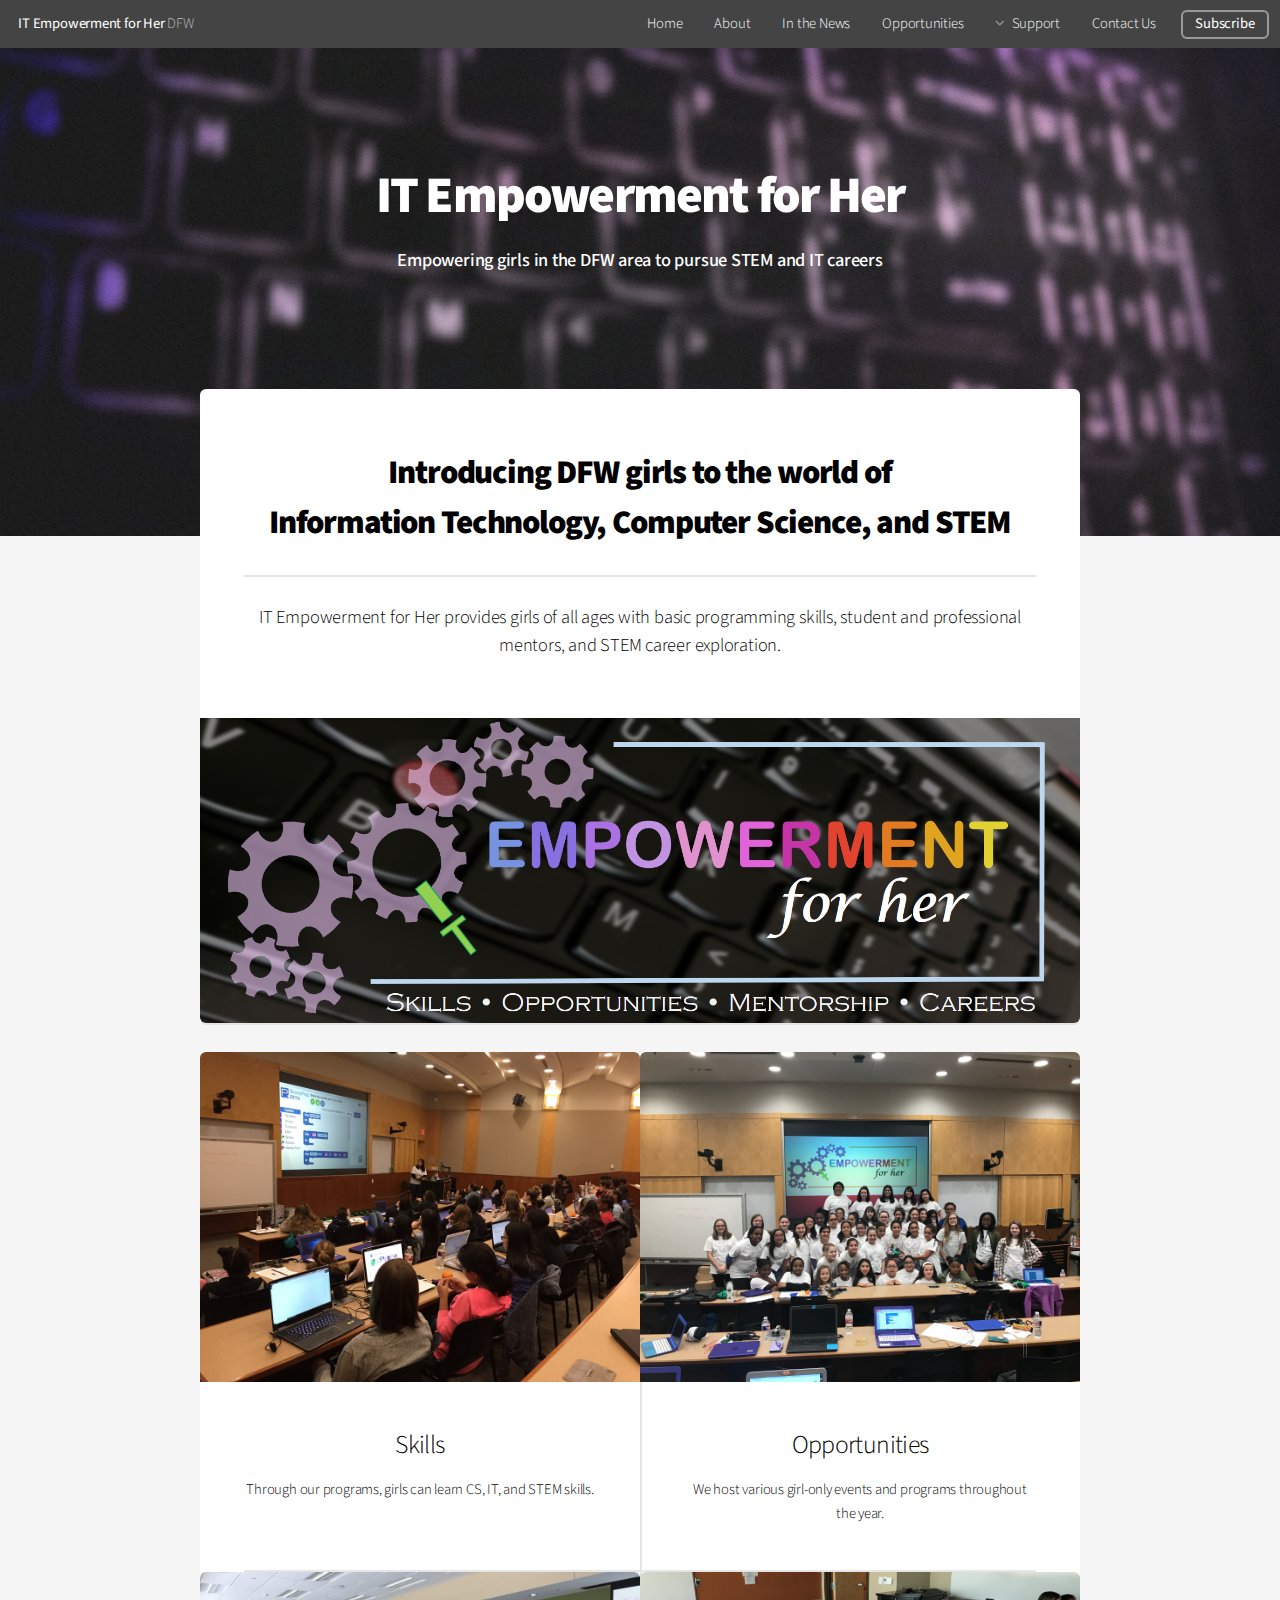
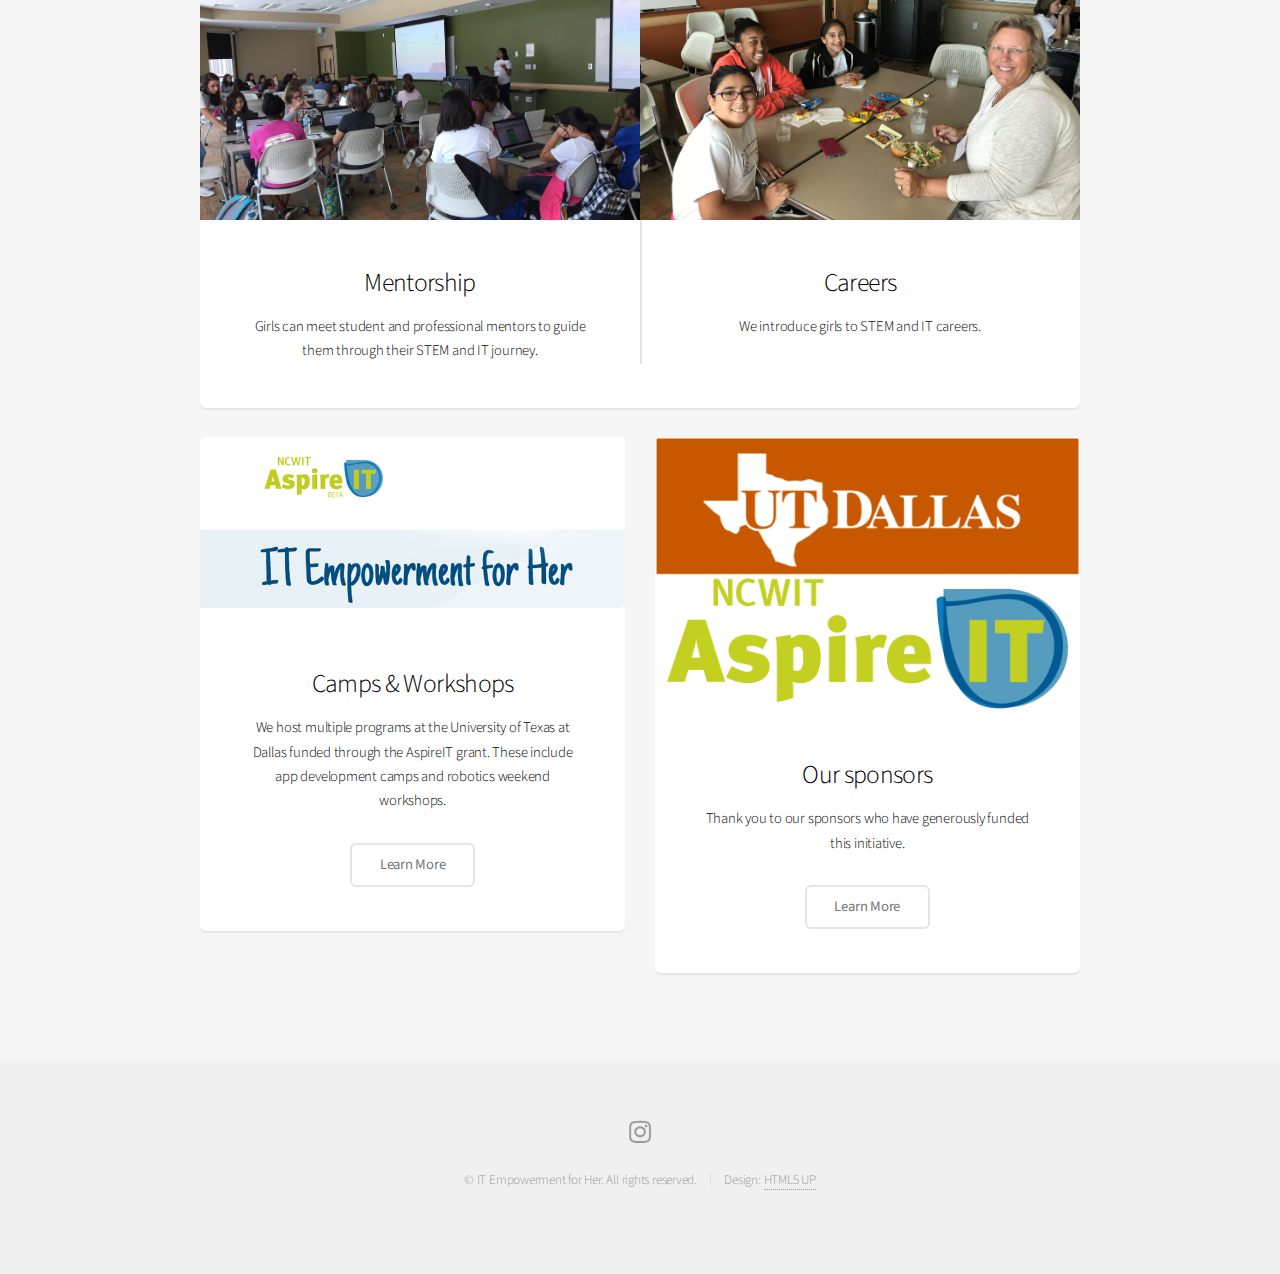
<file: index.html>
!<DOCTYPE HTML>
<!--
	Alpha by HTML5 UP
	html5up.net | @ajlkn
	Free for personal and commercial use under the CCA 3.0 license (html5up.net/license)
-->
<html>
	<head>
		<title>IT Empowerment for Her</title>
		<meta charset="utf-8" />
		<meta name="viewport" content="width=device-width, initial-scale=1" />
		<meta name="description=" content="By girls. For girls. IT Empowerment for Her provides DFW girls with STEM based opportunities, skills, mentoships, and career options. We are currently offering App Development summer programs.">
		<!--[if lte IE 8]><script src="assets/js/ie/html5shiv.js"></script><![endif]-->
		<link rel="stylesheet" href="assets/css/main.css" />
		<!--[if lte IE 8]><link rel="stylesheet" href="assets/css/ie8.css" /><![endif]-->
	</head>
	<body class="landing">
		<div id="page-wrapper">

			<!-- Header -->
				<header id="header">
					<h1><a href="index.html">IT Empowerment for Her</a> DFW</h1>
					<nav id="nav">
						<ul>
							<li><a href="index.html">Home</a></li>
							<li><a href="about.html">About</a></li>
							<li><a href="news.html">In the News</a></li>
							<li><a href="opportunities.html">Opportunities</a></li>
							<li>
								<a href="#" class="icon fa-angle-down">Support</a>
								<ul>
									<li><a href="donate.html">Donate</a></li>
									<li><a href="volunteer.html">Volunteer</a></li>
									<li><a href="sponsor.html">Sponsor</a></li>
								</ul>
							</li>
							<li><a href="contact.html">Contact Us</a></li>
							<li><a href="subscribe.html" class="button">Subscribe</a></li>	
						</ul>
					</nav>
				</header>

			<!-- Banner -->
				<section id="banner">
					<h2>IT Empowerment for Her</h2>
					<p style="font-weight: 500">Empowering girls in the DFW area to pursue STEM and IT careers</p>
					

<!--
					<ul class="actions">
						<li><a href="#" class="button special">Sign Up</a></li>
						<li><a href="#" class="button">Learn More</a></li>
					</ul>

					-->
				</section>

			<!-- Main -->
				<section id="main" class="container">

					<section class="box special">
						<header class="major">
							<h2>Introducing DFW girls to the world of
							<br />
							 Information Technology, Computer Science, and STEM</h2>
							<p>IT Empowerment for Her provides girls of all ages with basic programming skills, student and professional mentors, and STEM career exploration.</p>
						</header>
						<span class="image featured"><img src="images/title.png" alt="" /></span>
					</section>

					<section class="box special features">
						<div class="features-row">
							<section>
								<span class="image featured"><img src="images/skills2.jpg" alt="" /></span>
								<h3>Skills</h3>
								<p>Through our programs, girls can learn CS, IT, and STEM skills.</p>
							</section>
							<section>
								<span class="image featured"><img src="images/groupPicJan2.jpeg" alt="" /></span>
								<h3>Opportunities</h3>
								<p>We host various girl-only events and programs throughout the year.</p>
							</section>
						</div>
						<div class="features-row">
							<section>
								<span class="image featured"><img src="images/mentor.JPG" alt="" /></span>
								<h3>Mentorship</h3>
								<p>Girls can meet student and professional mentors to guide them through their STEM and IT journey.</p>
							</section>
							<section>
								<span class="image featured"><img src="images/career.jpg" alt="" /></span>
								<h3>Careers</h3>
								<p>We introduce girls to STEM and IT careers.</p>
							</section>
						</div>
					</section>

					<div class="row">
						<div class="6u 12u(narrower)">

							<section class="box special">
								<span class="image featured"><img src="images/aspireIT.jpg" alt="" /></span>
								<h3>Camps & Workshops </h3>
								<p>We host multiple programs at the University of Texas at Dallas funded through the AspireIT grant. These include app development camps and robotics weekend workshops.</p>
								<ul class="actions">
									<li><a href="opportunities.html" class="button alt">Learn More</a></li>
								</ul>
							</section>

						</div>
						<div class="6u 12u(narrower)">

							<section class="box special" >
								<span class="image featured"><img src="images/sponsorUTDNCWIT.jpg" alt="" style="height: 275px" /></span>
								<h3>Our sponsors</h3>
								<p>Thank you to our sponsors who have generously funded this initiative.</p>
								<ul class="actions">
									<li><a href="sponsor.html" class="button alt">Learn More</a></li>
								</ul>
							</section>

						</div>
					</div>

				</section>

			<!-- CTA 
				<section id="cta">

					<h2>Subscribe</h2>
					<p>For local opportunities and news.</p>

					<form>
						<div class="row uniform 50%">
							<div class="8u 12u(mobilep)">
								<input type="email" name="email" id="email" placeholder="Email Address" />
							</div>
							<div class="4u 12u(mobilep)">
								<input type="submit" value="Sign Up" class="fit" />
							</div>
						</div>
					</form>

				</section>
-->
			<!-- Footer -->
				<footer id="footer">
					<ul class="icons">
						<!--<li><a href="#" class="icon fa-twitter"><span class="label">Twitter</span></a></li>-->
						<!--<li><a href="https://www.facebook.com/IT-Empowerment-for-Her-117348802186580/" class="icon fa-facebook"><span class="label">Facebook</span></a></li>-->
						<li><a href="https://www.instagram.com/empowerment4her/" class="icon fa-instagram"><span class="label">Instagram</span></a></li>
						
						<!--<li><a href="#" class="icon fa-github"><span class="label">Github</span></a></li>
						<li><a href="#" class="icon fa-dribbble"><span class="label">Dribbble</span></a></li>
						<li><a href="#" class="icon fa-google-plus"><span class="label">Google+</span></a></li>
						-->
					</ul>
					<ul class="copyright">
						<li>&copy; IT Empowerment for Her. All rights reserved.</li><li>Design: <a href="http://html5up.net">HTML5 UP</a></li>
					</ul>
				</footer>
		</div>

		<!-- Scripts -->
			<script src="assets/js/jquery.min.js"></script>
			<script src="assets/js/jquery.dropotron.min.js"></script>
			<script src="assets/js/jquery.scrollgress.min.js"></script>
			<script src="assets/js/skel.min.js"></script>
			<script src="assets/js/util.js"></script>
			<!--[if lte IE 8]><script src="assets/js/ie/respond.min.js"></script><![endif]-->
			<script src="assets/js/main.js"></script>

	</body>
</html>
</file>
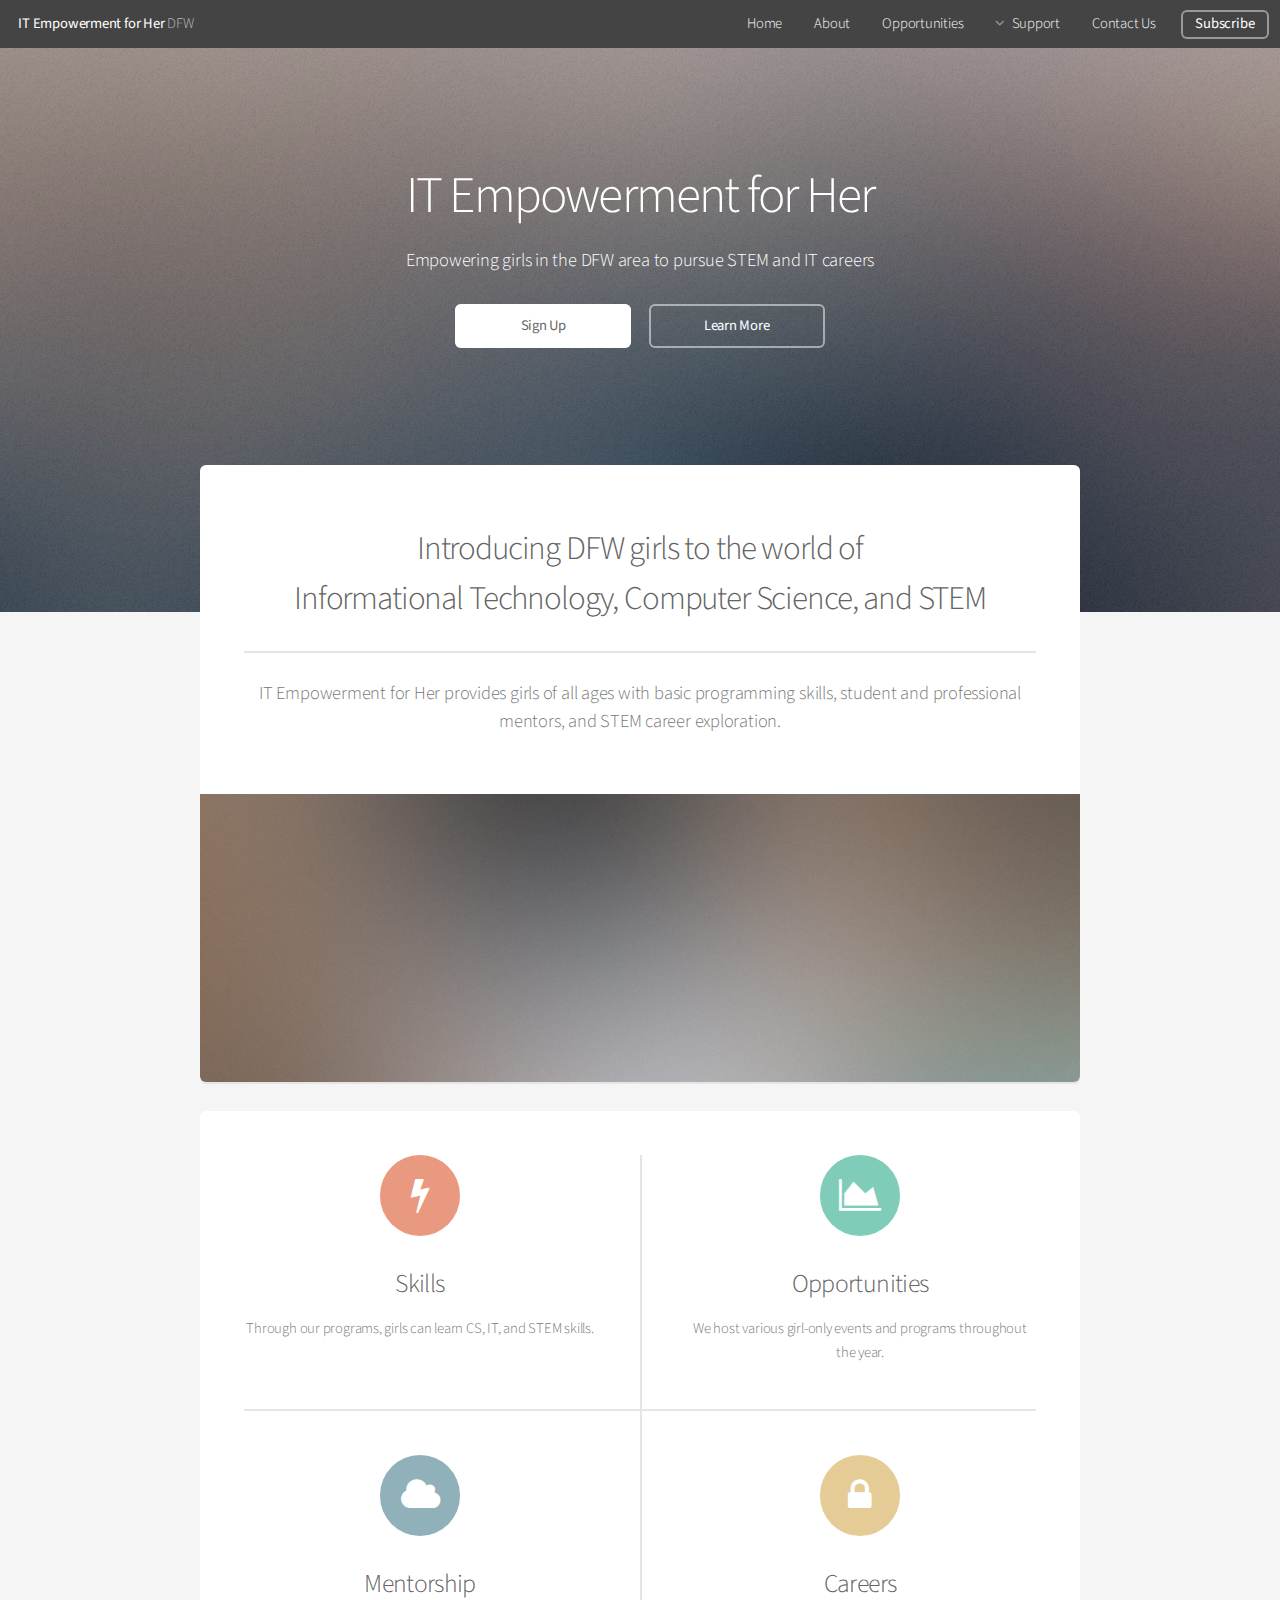
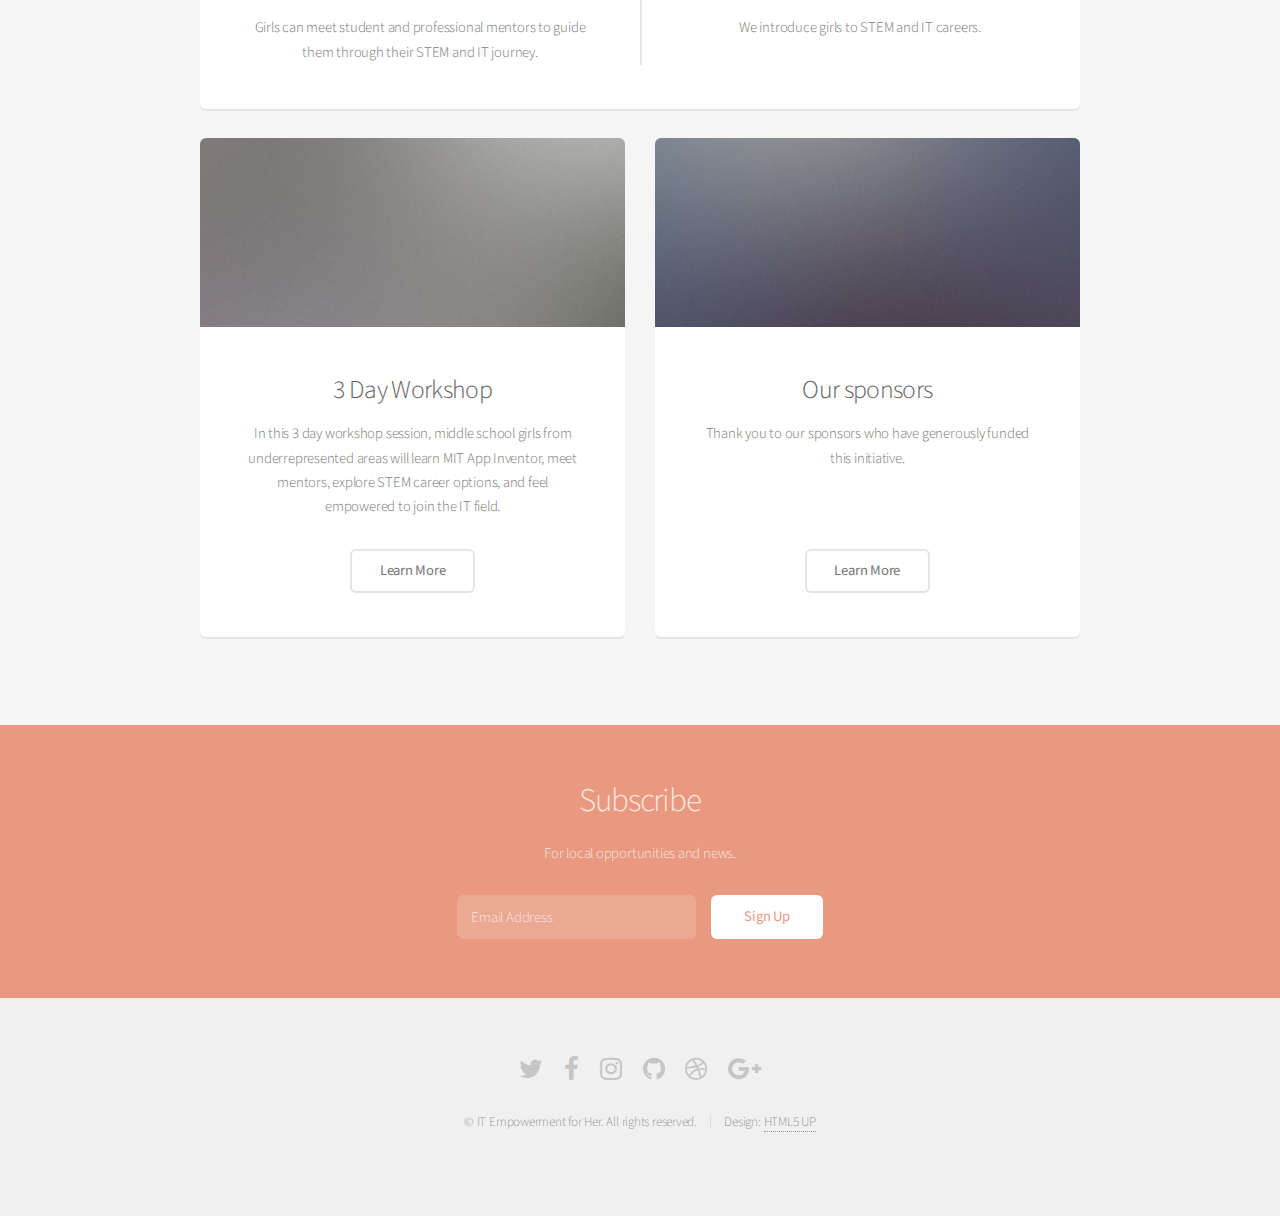
<file: alpha-916112378/index.html>
!<DOCTYPE HTML>
<!--
	Alpha by HTML5 UP
	html5up.net | @ajlkn
	Free for personal and commercial use under the CCA 3.0 license (html5up.net/license)
-->
<html>
	<head>
		<title>IT Empowerment for Her</title>
		<meta charset="utf-8" />
		<meta name="viewport" content="width=device-width, initial-scale=1" />
		<!--[if lte IE 8]><script src="assets/js/ie/html5shiv.js"></script><![endif]-->
		<link rel="stylesheet" href="assets/css/main.css" />
		<!--[if lte IE 8]><link rel="stylesheet" href="assets/css/ie8.css" /><![endif]-->
	</head>
	<body class="landing">
		<div id="page-wrapper">

			<!-- Header -->
				<header id="header">
					<h1><a href="index.html">IT Empowerment for Her</a> DFW</h1>
					<nav id="nav">
						<ul>
							<li><a href="index.html">Home</a></li>
							<li><a href="about.html">About</a></li>
							<li><a href="opportunities.html">Opportunities</a></li>
							<li>
								<a href="#" class="icon fa-angle-down">Support</a>
								<ul>
									<li><a href="donate.html">Donate</a></li>
									<li><a href="volunteer.html">Volunteer</a></li>
									<li><a href="sponsor.html">Sponsor</a></li>
								</ul>
							</li>
							<li><a href="contact.html">Contact Us</a></li>
							<li><a href="subscribe.html" class="button">Subscribe</a></li>	
						</ul>
					</nav>
				</header>

			<!-- Banner -->
				<section id="banner">
					<h2>IT Empowerment for Her</h2>
					<p>Empowering girls in the DFW area to pursue STEM and IT careers</p>
					<ul class="actions">
						<li><a href="#" class="button special">Sign Up</a></li>
						<li><a href="#" class="button">Learn More</a></li>
					</ul>
				</section>

			<!-- Main -->
				<section id="main" class="container">

					<section class="box special">
						<header class="major">
							<h2>Introducing DFW girls to the world of
							<br />
							 Informational Technology, Computer Science, and STEM</h2>
							<p>IT Empowerment for Her provides girls of all ages with basic programming skills, student and professional mentors, and STEM career exploration.</p>
						</header>
						<span class="image featured"><img src="images/pic01.jpg" alt="" /></span>
					</section>

					<section class="box special features">
						<div class="features-row">
							<section>
								<span class="icon major fa-bolt accent2"></span>
								<h3>Skills</h3>
								<p>Through our programs, girls can learn CS, IT, and STEM skills.</p>
							</section>
							<section>
								<span class="icon major fa-area-chart accent3"></span>
								<h3>Opportunities</h3>
								<p>We host various girl-only events and programs throughout the year.</p>
							</section>
						</div>
						<div class="features-row">
							<section>
								<span class="icon major fa-cloud accent4"></span>
								<h3>Mentorship</h3>
								<p>Girls can meet student and professional mentors to guide them through their STEM and IT journey.</p>
							</section>
							<section>
								<span class="icon major fa-lock accent5"></span>
								<h3>Careers</h3>
								<p>We introduce girls to STEM and IT careers.</p>
							</section>
						</div>
					</section>

					<div class="row">
						<div class="6u 12u(narrower)">

							<section class="box special">
								<span class="image featured"><img src="images/pic02.jpg" alt="" /></span>
								<h3>3 Day Workshop</h3>
								<p>In this 3 day workshop session, middle school girls from underrepresented areas will learn MIT App Inventor, meet mentors, explore STEM career options, and feel empowered to join the IT field.</p>
								<ul class="actions">
									<li><a href="opportunities.html" class="button alt">Learn More</a></li>
								</ul>
							</section>

						</div>
						<div class="6u 12u(narrower)">

							<section class="box special">
								<span class="image featured"><img src="images/pic03.jpg" alt="" /></span>
								<h3>Our sponsors</h3>
								<p>Thank you to our sponsors who have generously funded this initiative.</p>
								<br></br>
								<ul class="actions">
									<li><a href="sponsor.html" class="button alt">Learn More</a></li>
								</ul>
							</section>

						</div>
					</div>

				</section>

			<!-- CTA -->
				<section id="cta">

					<h2>Subscribe</h2>
					<p>For local opportunities and news.</p>

					<form>
						<div class="row uniform 50%">
							<div class="8u 12u(mobilep)">
								<input type="email" name="email" id="email" placeholder="Email Address" />
							</div>
							<div class="4u 12u(mobilep)">
								<input type="submit" value="Sign Up" class="fit" />
							</div>
						</div>
					</form>

				</section>

			<!-- Footer -->
				<footer id="footer">
					<ul class="icons">
						<li><a href="#" class="icon fa-twitter"><span class="label">Twitter</span></a></li>
						<li><a href="#" class="icon fa-facebook"><span class="label">Facebook</span></a></li>
						<li><a href="#" class="icon fa-instagram"><span class="label">Instagram</span></a></li>
						<li><a href="#" class="icon fa-github"><span class="label">Github</span></a></li>
						<li><a href="#" class="icon fa-dribbble"><span class="label">Dribbble</span></a></li>
						<li><a href="#" class="icon fa-google-plus"><span class="label">Google+</span></a></li>
					</ul>
					<ul class="copyright">
						<li>&copy; IT Empowerment for Her. All rights reserved.</li><li>Design: <a href="http://html5up.net">HTML5 UP</a></li>
					</ul>
				</footer>

		</div>

		<!-- Scripts -->
			<script src="assets/js/jquery.min.js"></script>
			<script src="assets/js/jquery.dropotron.min.js"></script>
			<script src="assets/js/jquery.scrollgress.min.js"></script>
			<script src="assets/js/skel.min.js"></script>
			<script src="assets/js/util.js"></script>
			<!--[if lte IE 8]><script src="assets/js/ie/respond.min.js"></script><![endif]-->
			<script src="assets/js/main.js"></script>

	</body>
</html>
</file>
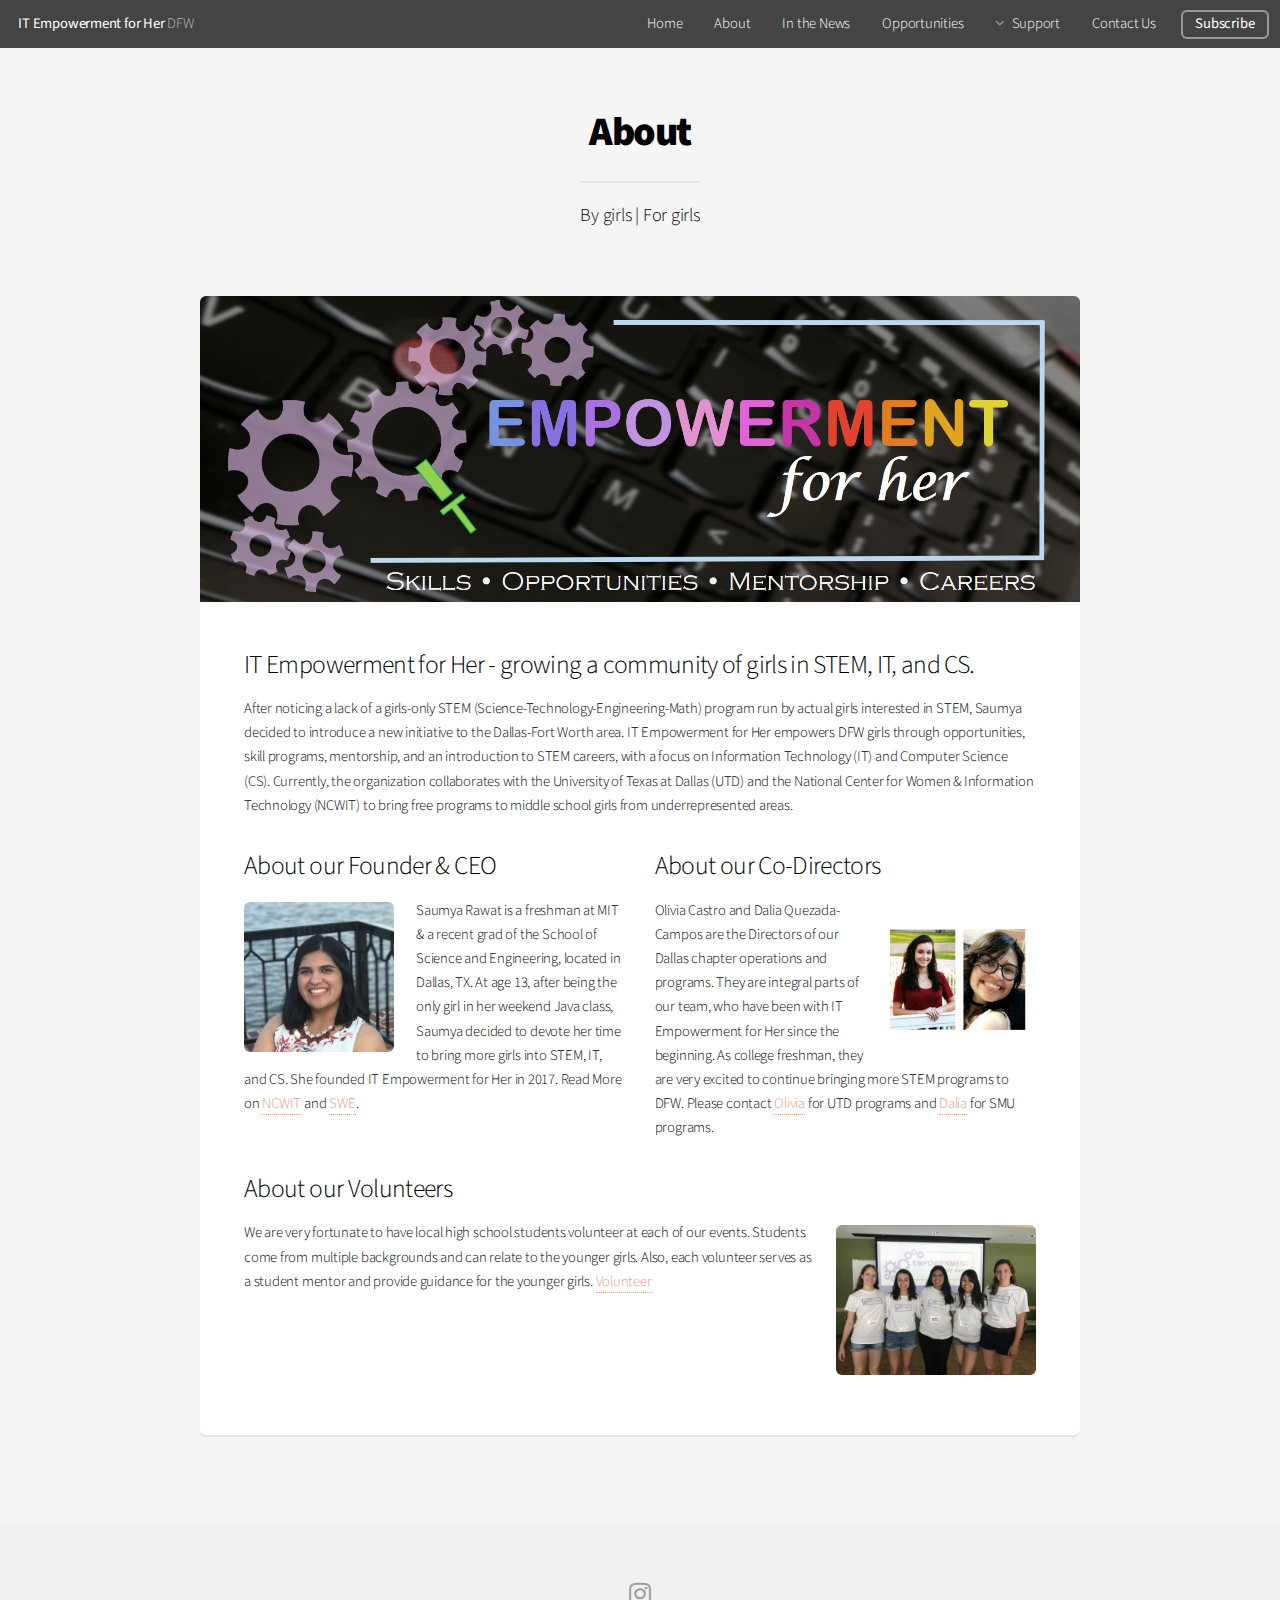
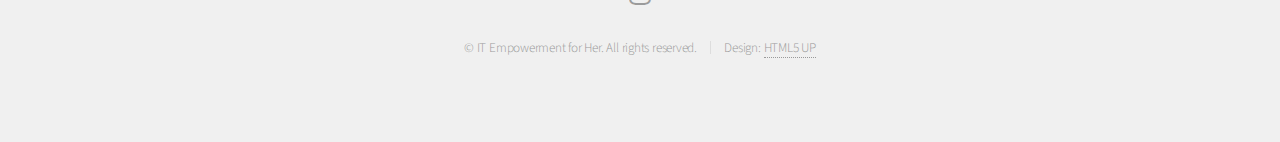
<file: about.html>
<!DOCTYPE HTML>
<!--
	Alpha by HTML5 UP
	html5up.net | @ajlkn
	Free for personal and commercial use under the CCA 3.0 license (html5up.net/license)
-->
<html>
	<head>
		<title>About - IT Empowerment for Her</title>
		<meta charset="utf-8" />
		<meta name="viewport" content="width=device-width, initial-scale=1" />
		<meta name="description=" content="By girls. For girls. IT Empowerment for Her provides DFW girls with STEM based opportunities, skills, mentoships, and career options. We are currently offering multiple programs.">
		<!--[if lte IE 8]><script src="assets/js/ie/html5shiv.js"></script><![endif]-->
		<link rel="stylesheet" href="assets/css/main.css" />
		<!--[if lte IE 8]><link rel="stylesheet" href="assets/css/ie8.css" /><![endif]-->
	</head>
	<body>
		<div id="page-wrapper">

			<!-- Header -->
				<header id="header">
					<h1><a href="index.html">IT Empowerment for Her</a> DFW</h1>
					<nav id="nav">
						<ul>
							<li><a href="index.html">Home</a></li>
							<li><a href="about.html">About</a></li>
							<li><a href="news.html">In the News</a></li>
							<li><a href="opportunities.html">Opportunities</a></li>
							<li>
								<a href="#" class="icon fa-angle-down">Support</a>
								<ul>
									<li><a href="donate.html">Donate</a></li>
									<li><a href="volunteer.html">Volunteer</a></li>
									<li><a href="sponsor.html">Sponsor</a></li>
								</ul>
							</li>
							
							<li><a href="contact.html">Contact Us</a></li>
							<li><a href="subscirbe.html" class="button">Subscribe</a></li>
						</ul>
					</nav>
				</header>

			<!-- Main -->
				<section id="main" class="container">
					<header>
						<h2>About</h2>
						<p>By girls | For girls</p>
					</header>
					<div class="box">
						<span class="image featured"><img src="images/title.png" alt="" /></span>
						<h3>IT Empowerment for Her - growing a community of girls in STEM, IT, and CS.</h3>
						<p>After noticing a lack of a girls-only STEM (Science-Technology-Engineering-Math) program run by actual girls interested in STEM, Saumya decided to introduce a new initiative to the Dallas-Fort Worth area. IT Empowerment for Her empowers DFW girls through opportunities, skill programs, mentorship, and an introduction to STEM careers, with a focus on Information Technology (IT) and Computer Science (CS). Currently, the organization collaborates with the University of Texas at Dallas (UTD) and the National Center for Women & Information Technology (NCWIT) to bring free programs to middle school girls from underrepresented areas.</p>
						<div class="row">
							<div class="6u 12u(mobilep)">
								<h3>About our Founder & CEO</h3>
								<p><span class="image left"><img src="images/saumya.jpg" alt="" style="height: 150px"/></span>Saumya Rawat is a freshman at MIT & a recent grad of the School of Science and Engineering, located in Dallas, TX. At age 13, after being the only girl in her weekend Java class, Saumya decided to devote her time to bring more girls into STEM, IT, and CS. She founded IT Empowerment for Her in 2017. Read More on <a href="https://www.aspirations.org/user/72728?no_cache=1497571766">NCWIT</a> and <a href="http://societyofwomenengineers.swe.org/global-innovator-award ">SWE</a>.</p>
							</div>
							<div class="6u 12u(mobilep)">
								<h3>About our Co-Directors</h3>
								<p><span class="image right"><img src="images/directors.JPG" alt="" style="height: 150px"/></span>Olivia Castro and Dalia Quezada-Campos are the Directors of our Dallas chapter operations and programs. They are integral parts of our team, who have been with IT Empowerment for Her since the beginning. As college freshman, they are very excited to continue bringing more STEM programs to DFW. Please contact <a href="mailto:oliviaxn23@gmail.com">Olivia</a> for UTD programs and <a href="mailto:daliaquezadac@gmail.com">Dalia</a> for SMU programs.</p>
							</div>
						</div>
							<h3>About our Volunteers</h3><span class="image right"><img src="images/volunteersNew.JPG" alt="" style="height: 150px"/></span>
							<p style="height: 170px">We are very fortunate to have local high school students volunteer at each of our events. Students come from multiple backgrounds and can relate to the younger girls. Also, each volunteer serves as a student mentor and provide guidance for the younger girls. <a href="volunteer.html">Volunteer</a></p>

					</div>
				</section>

			<!-- Footer -->
				<footer id="footer">
					<ul class="icons">
						<!--<li><a href="#" class="icon fa-twitter"><span class="label">Twitter</span></a></li>-->
						<!--<li><a href="https://www.facebook.com/IT-Empowerment-for-Her-117348802186580/" class="icon fa-facebook"><span class="label">Facebook</span></a></li>-->
						<li><a href="https://www.instagram.com/empowerment4her/" class="icon fa-instagram"><span class="label">Instagram</span></a></li>
						
						<!--<li><a href="#" class="icon fa-github"><span class="label">Github</span></a></li>
						<li><a href="#" class="icon fa-dribbble"><span class="label">Dribbble</span></a></li>
						<li><a href="#" class="icon fa-google-plus"><span class="label">Google+</span></a></li>
						-->
					</ul>
					<ul class="copyright">
						<li>&copy; IT Empowerment for Her. All rights reserved.</li><li>Design: <a href="http://html5up.net">HTML5 UP</a></li>
					</ul>
				</footer>

		</div>

		<!-- Scripts -->
			<script src="assets/js/jquery.min.js"></script>
			<script src="assets/js/jquery.dropotron.min.js"></script>
			<script src="assets/js/jquery.scrollgress.min.js"></script>
			<script src="assets/js/skel.min.js"></script>
			<script src="assets/js/util.js"></script>
			<!--[if lte IE 8]><script src="assets/js/ie/respond.min.js"></script><![endif]-->
			<script src="assets/js/main.js"></script>

	</body>
</html>
</file>
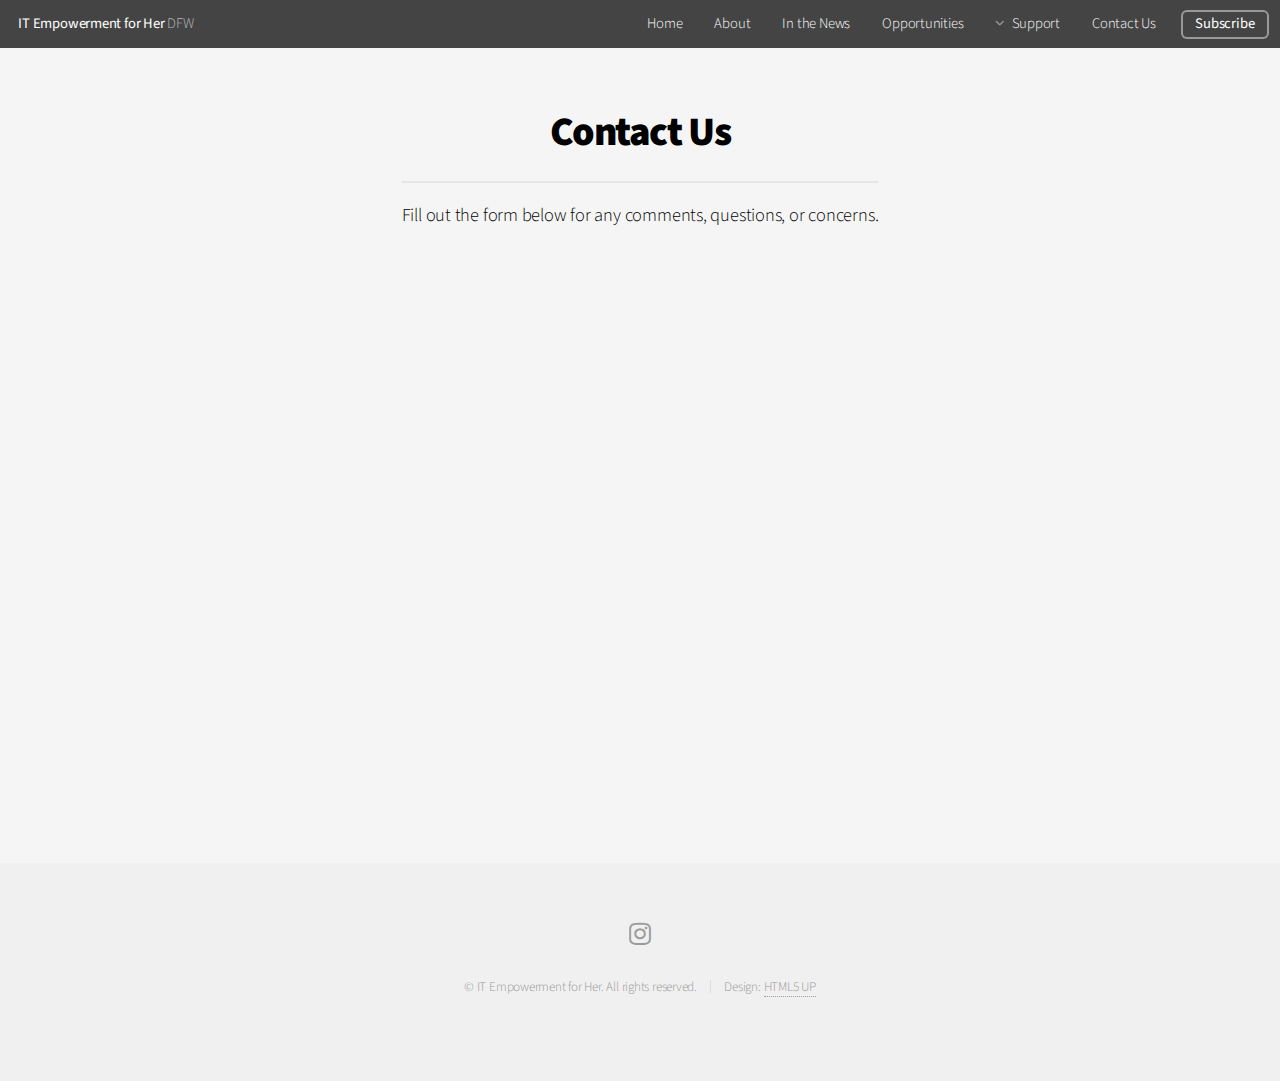
<file: contact.html>
<!DOCTYPE HTML>
<!--
	Alpha by HTML5 UP
	html5up.net | @ajlkn
	Free for personal and commercial use under the CCA 3.0 license (html5up.net/license)
-->
<html>
	<head>
		<title>Contact Us - IT Empowerment for Her</title>
		<meta charset="utf-8" />
		<meta name="viewport" content="width=device-width, initial-scale=1" />
		<meta name="description=" content="By girls. For girls. IT Empowerment for Her provides DFW girls with STEM based opportunities, skills, mentoships, and career options. We are currently offering App Development summer programs.">
		<!--[if lte IE 8]><script src="assets/js/ie/html5shiv.js"></script><![endif]-->
		<link rel="stylesheet" href="assets/css/main.css" />
		<!--[if lte IE 8]><link rel="stylesheet" href="assets/css/ie8.css" /><![endif]-->
	</head>
	<body>
		<div id="page-wrapper">

			<!-- Header -->
				<header id="header">
					<h1><a href="index.html">IT Empowerment for Her</a> DFW</h1>
					<nav id="nav">
						<ul>
							<li><a href="index.html">Home</a></li>
							<li><a href="about.html">About</a></li>
							<li><a href="news.html">In the News</a></li>
							<li><a href="opportunities.html">Opportunities</a></li>
							<li>
								<a href="#" class="icon fa-angle-down">Support</a>
								<ul>
									<li><a href="donate.html">Donate</a></li>
									<li><a href="volunteer.html">Volunteer</a></li>
									<li><a href="sponsor.html">Sponsor</a></li>
								</ul>
							</li>
							<li><a href="contact.html">Contact Us</a></li>
							<li><a href="subscribe.html" class="button">Subscribe</a></li>	
						</ul>
					</nav>
				</header>





			<!-- Main -->
				<section id="main" class="container 75%">
					<header>
						<h2>Contact Us</h2>
						<p>Fill out the form below for any comments, questions, or concerns.</p>
						<iframe src="https://docs.google.com/forms/d/e/1FAIpQLSeta7ZSouKWusxf324EtXESa-o8P4ldSE9DuIyJXE-1R8pQRg/viewform?embedded=true" width="760" height="500" frameborder="0" marginheight="0" marginwidth="0">Loading...</iframe>
					</header>
					<!--
					<div class="box">
						<form method="post" action="#">
							<div class="row uniform 50%">
								<div class="6u 12u(mobilep)">
									<input type="text" name="name" id="name" value="" placeholder="Name" />
								</div>
								<div class="6u 12u(mobilep)">
									<input type="email" name="email" id="email" value="" placeholder="Email" />
								</div>
							</div>
							<div class="row uniform 50%">
								<div class="12u">
									<input type="text" name="subject" id="subject" value="" placeholder="Subject" />
								</div>
							</div>
							<div class="row uniform 50%">
								<div class="12u">
									<textarea name="message" id="message" placeholder="Enter your message" rows="6"></textarea>
								</div>
							</div>
							<div class="row uniform">
								<div class="12u">
									<ul class="actions align-center">
										<li><input type="submit" value="Send Message" /></li>
									</ul>
								</div>
							</div>
						</form>
					</div>-->
				</section>



			<!-- Footer -->
				<footer id="footer">
					<ul class="icons">
						<!--<li><a href="#" class="icon fa-twitter"><span class="label">Twitter</span></a></li>-->
						<!--<li><a href="https://www.facebook.com/IT-Empowerment-for-Her-117348802186580/" class="icon fa-facebook"><span class="label">Facebook</span></a></li>-->
						<li><a href="https://www.instagram.com/empowerment4her/" class="icon fa-instagram"><span class="label">Instagram</span></a></li>
						
						<!--<li><a href="#" class="icon fa-github"><span class="label">Github</span></a></li>
						<li><a href="#" class="icon fa-dribbble"><span class="label">Dribbble</span></a></li>
						<li><a href="#" class="icon fa-google-plus"><span class="label">Google+</span></a></li>
						-->
					</ul>
					<ul class="copyright">
						<li>&copy; IT Empowerment for Her. All rights reserved.</li><li>Design: <a href="http://html5up.net">HTML5 UP</a></li>
					</ul>
				</footer>

		</div>

		<!-- Scripts -->
			<script src="assets/js/jquery.min.js"></script>
			<script src="assets/js/jquery.dropotron.min.js"></script>
			<script src="assets/js/jquery.scrollgress.min.js"></script>
			<script src="assets/js/skel.min.js"></script>
			<script src="assets/js/util.js"></script>
			<!--[if lte IE 8]><script src="assets/js/ie/respond.min.js"></script><![endif]-->
			<script src="assets/js/main.js"></script>

	</body>
</html>
</file>
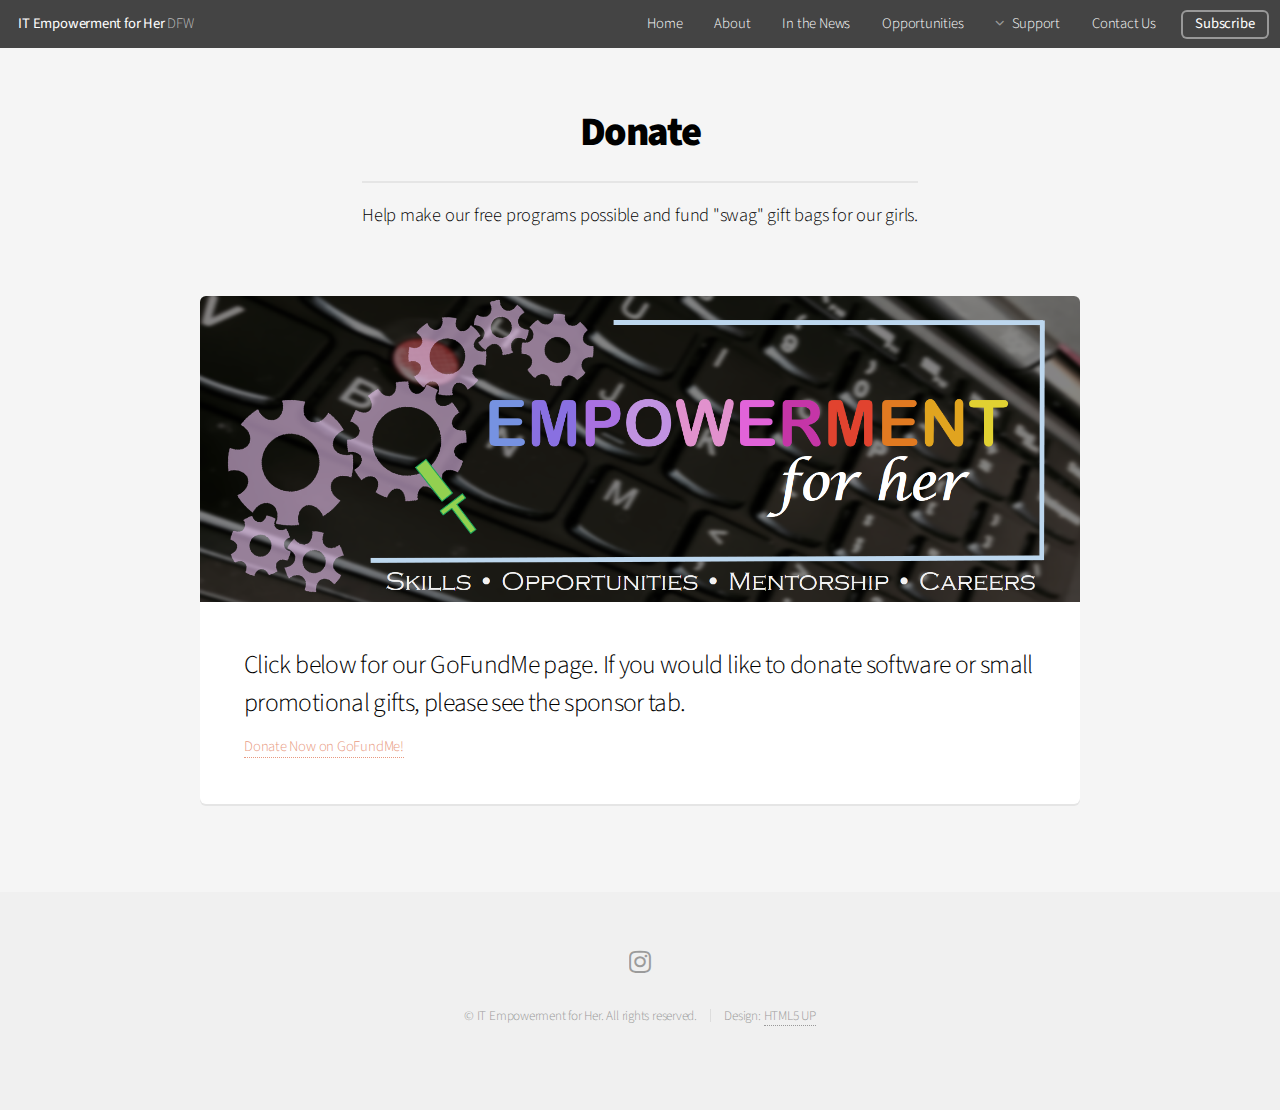
<file: donate.html>
<!DOCTYPE HTML>
<!--
	Alpha by HTML5 UP
	html5up.net | @ajlkn
	Free for personal and commercial use under the CCA 3.0 license (html5up.net/license)
-->
<html>
	<head>
		<title>Donate - IT Empowerment for Her</title>
		<meta charset="utf-8" />
		<meta name="viewport" content="width=device-width, initial-scale=1" />
		<meta name="description=" content="By girls. For girls. IT Empowerment for Her provides DFW girls with STEM based opportunities, skills, mentoships, and career options. We are currently offering App Development summer programs.">
		<!--[if lte IE 8]><script src="assets/js/ie/html5shiv.js"></script><![endif]-->
		<link rel="stylesheet" href="assets/css/main.css" />
		<!--[if lte IE 8]><link rel="stylesheet" href="assets/css/ie8.css" /><![endif]-->
	</head>
	<body>
		<div id="page-wrapper">

			<!-- Header -->
				<header id="header">
					<h1><a href="index.html">IT Empowerment for Her</a> DFW</h1>
					<nav id="nav">
						<ul>
							<li><a href="index.html">Home</a></li>
							<li><a href="about.html">About</a></li>
							<li><a href="news.html">In the News</a></li>
							<li><a href="opportunities.html">Opportunities</a></li>
							<li>
								<a href="#" class="icon fa-angle-down">Support</a>
								<ul>
									<li><a href="donate.html">Donate</a></li>
									<li><a href="volunteer.html">Volunteer</a></li>
									<li><a href="sponsor.html">Sponsor</a></li>
								</ul>
							</li>
							<li><a href="contact.html">Contact Us</a></li>
							<li><a href="subscribe.html" class="button">Subscribe</a></li>
							
						</ul>
					</nav>
				</header>

			<!-- Main -->
				<section id="main" class="container">
					<header>
						<h2>Donate</h2>
						<p>Help make our free programs possible and fund "swag" gift bags for our girls.</p>
					</header>
					<div class="box">
						<span class="image featured"><img src="images/title.png" alt="" /></span>
						<h3>Click below for our GoFundMe page. If you would like to donate software or small promotional gifts, please see the sponsor tab.</h3>
						 <a href="https://www.gofundme.com/ITEmpowermentForHer">Donate Now on GoFundMe!</a>
					</div>
				</section>

			<!-- Footer -->
				<footer id="footer">
					<ul class="icons">
						<!--<li><a href="#" class="icon fa-twitter"><span class="label">Twitter</span></a></li>-->
						<!--<li><a href="https://www.facebook.com/IT-Empowerment-for-Her-117348802186580/" class="icon fa-facebook"><span class="label">Facebook</span></a></li>-->
						<li><a href="https://www.instagram.com/empowerment4her/" class="icon fa-instagram"><span class="label">Instagram</span></a></li>
						
						<!--<li><a href="#" class="icon fa-github"><span class="label">Github</span></a></li>
						<li><a href="#" class="icon fa-dribbble"><span class="label">Dribbble</span></a></li>
						<li><a href="#" class="icon fa-google-plus"><span class="label">Google+</span></a></li>
						-->
					</ul>
					<ul class="copyright">
						<li>&copy; IT Empowerment for Her. All rights reserved.</li><li>Design: <a href="http://html5up.net">HTML5 UP</a></li>
					</ul>
				</footer>

		</div>

		<!-- Scripts -->
			<script src="assets/js/jquery.min.js"></script>
			<script src="assets/js/jquery.dropotron.min.js"></script>
			<script src="assets/js/jquery.scrollgress.min.js"></script>
			<script src="assets/js/skel.min.js"></script>
			<script src="assets/js/util.js"></script>
			<!--[if lte IE 8]><script src="assets/js/ie/respond.min.js"></script><![endif]-->
			<script src="assets/js/main.js"></script>

	</body>
</html>
</file>
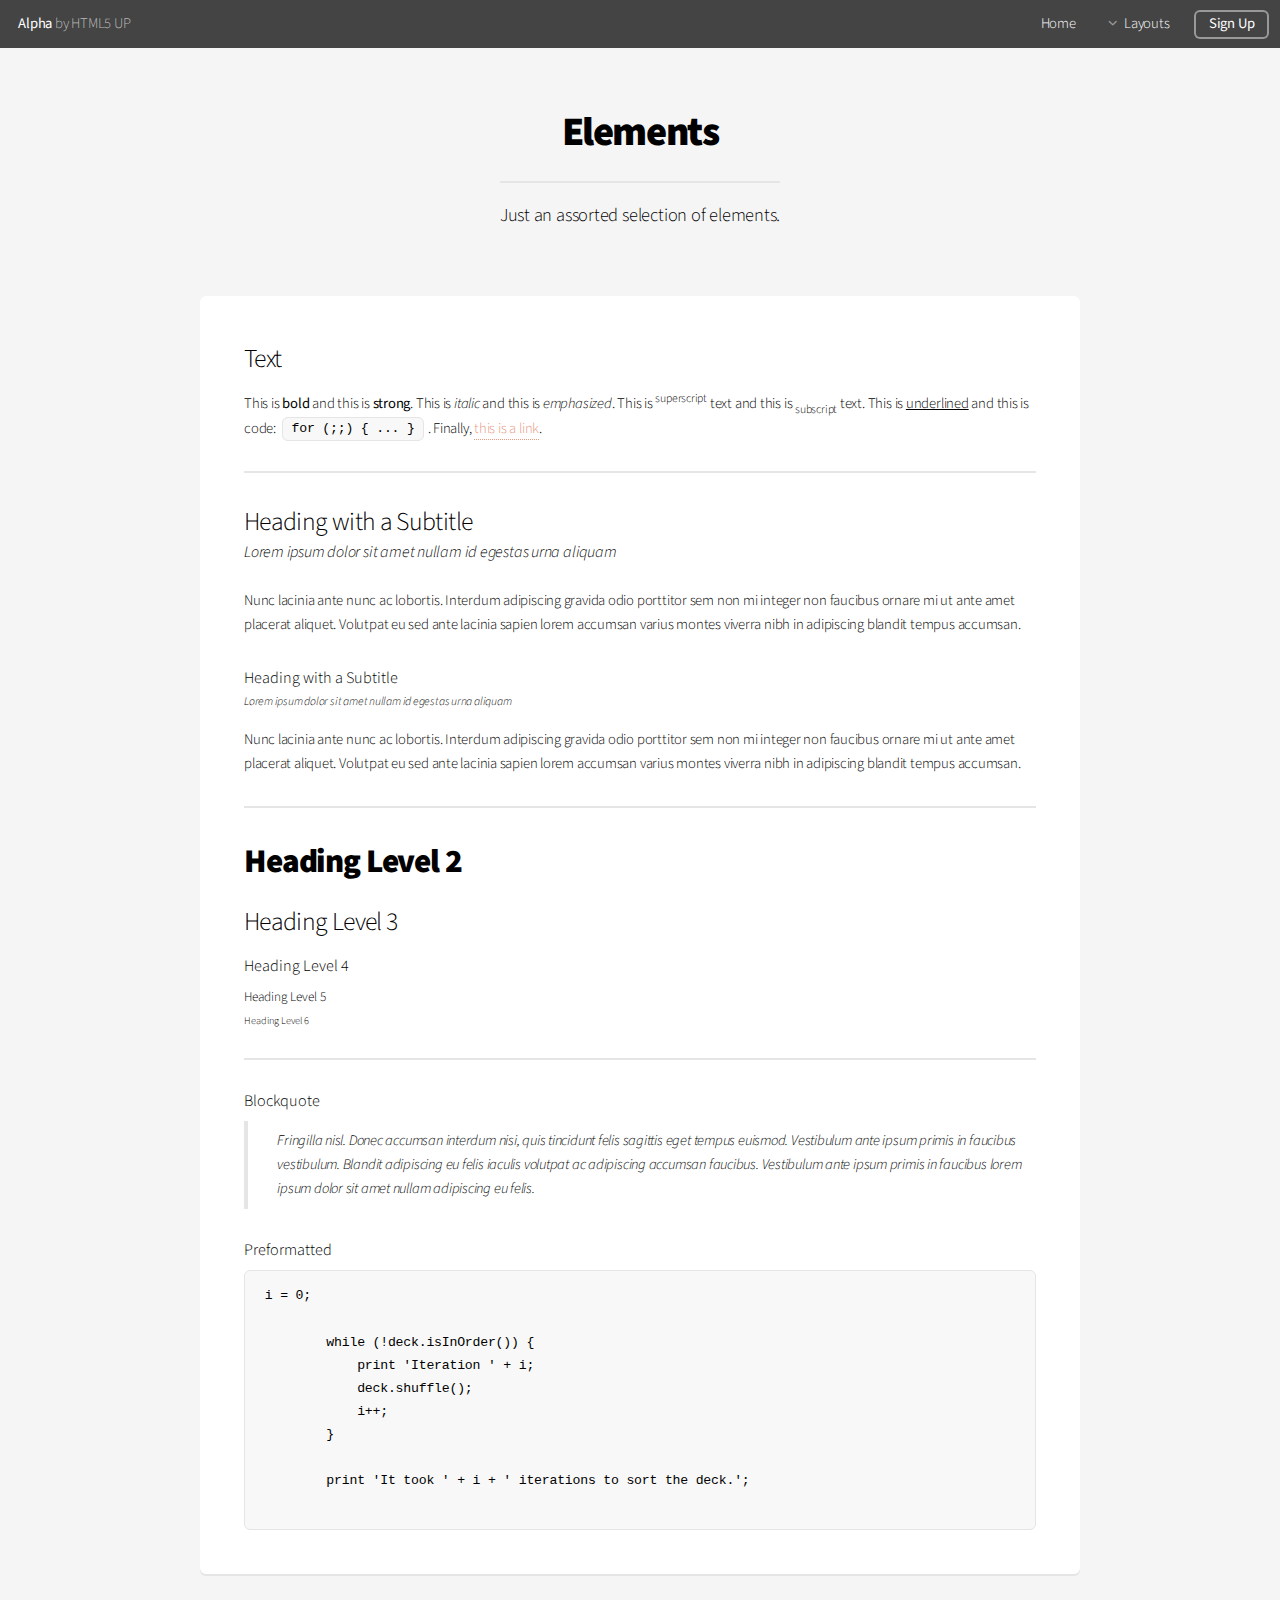
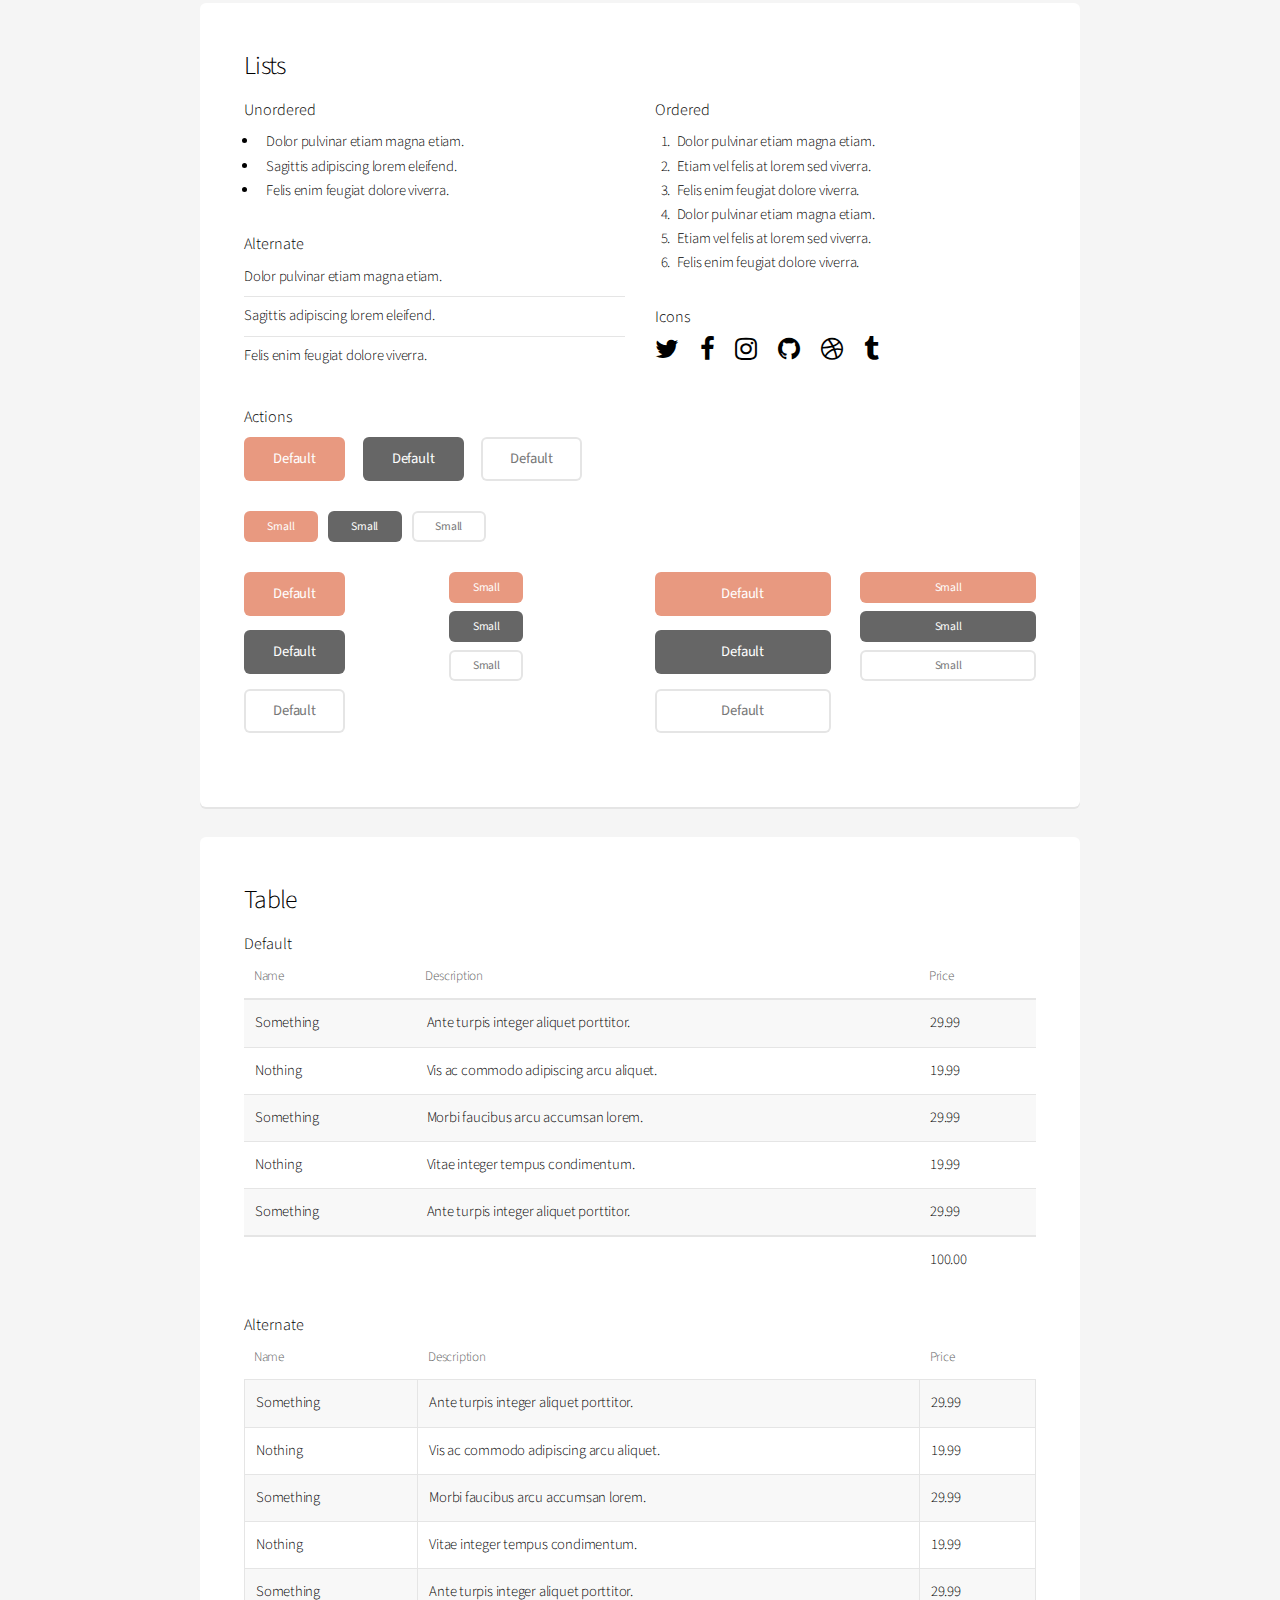
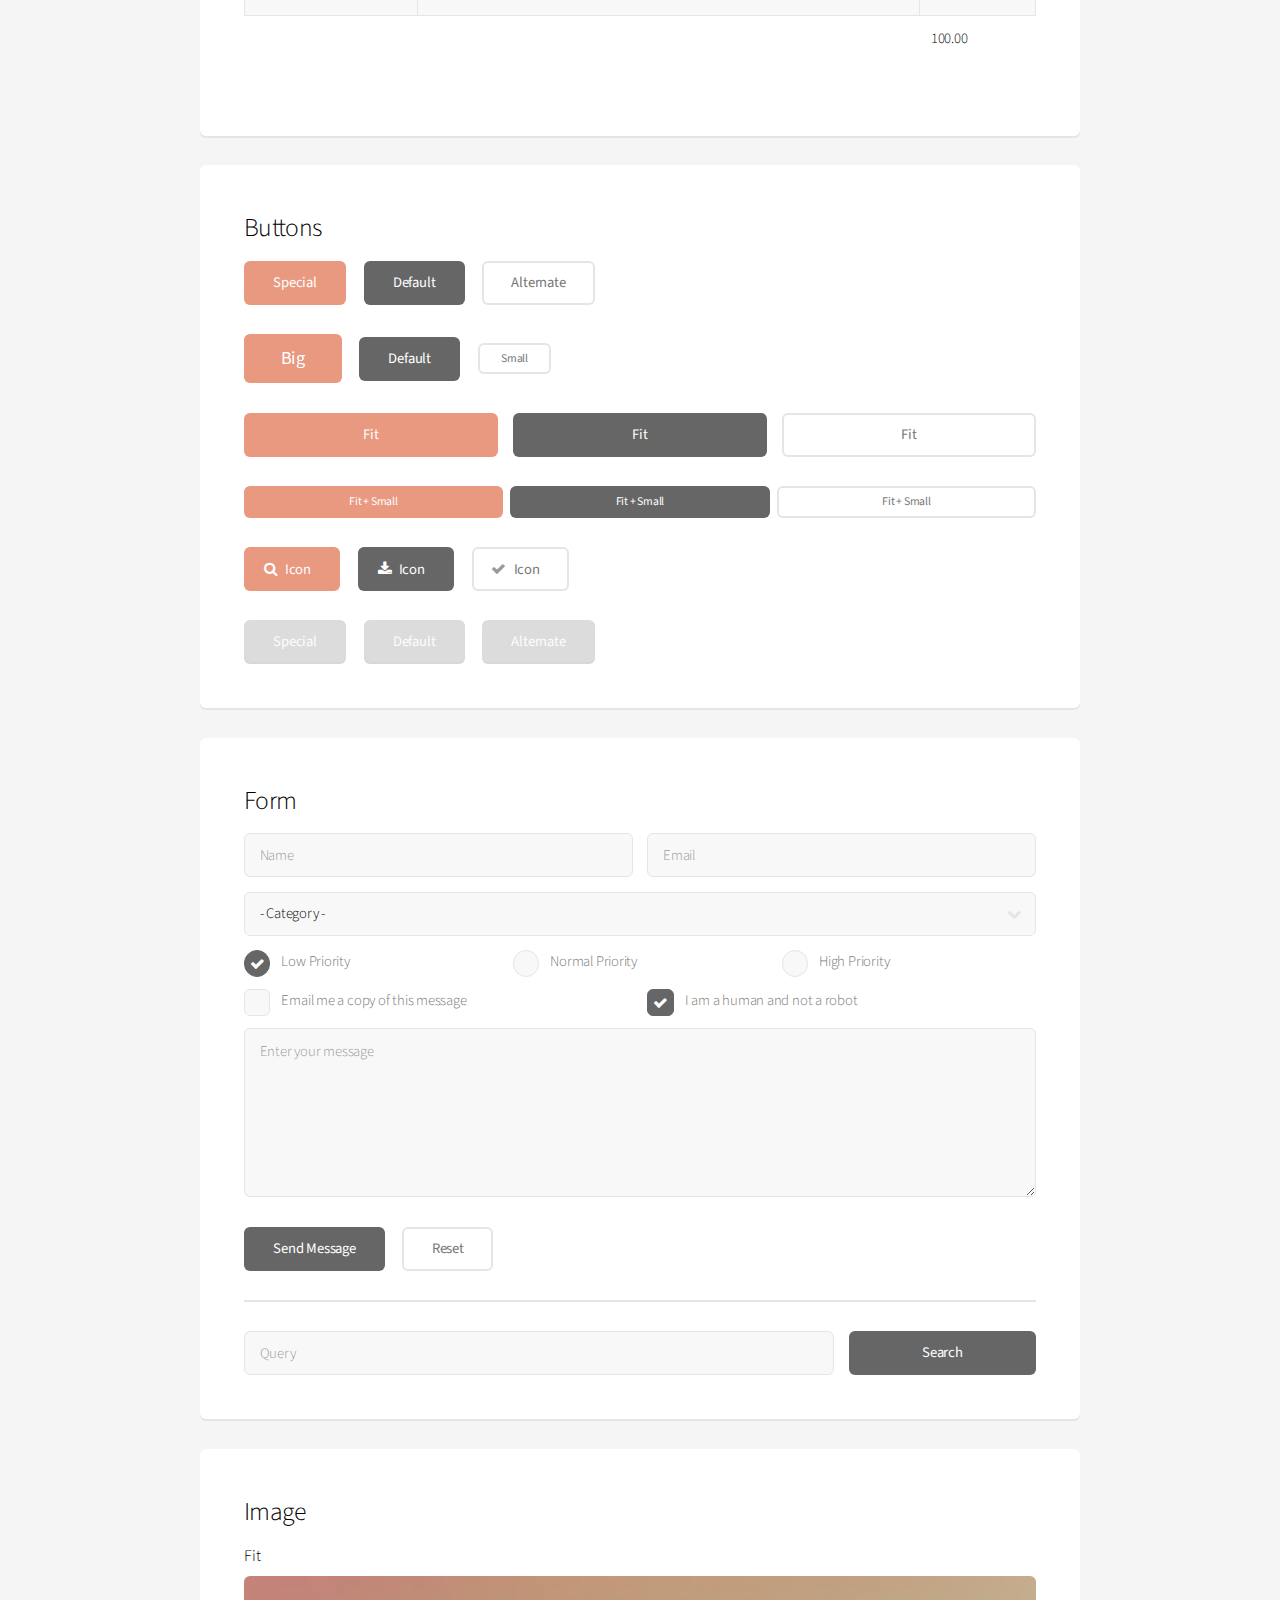
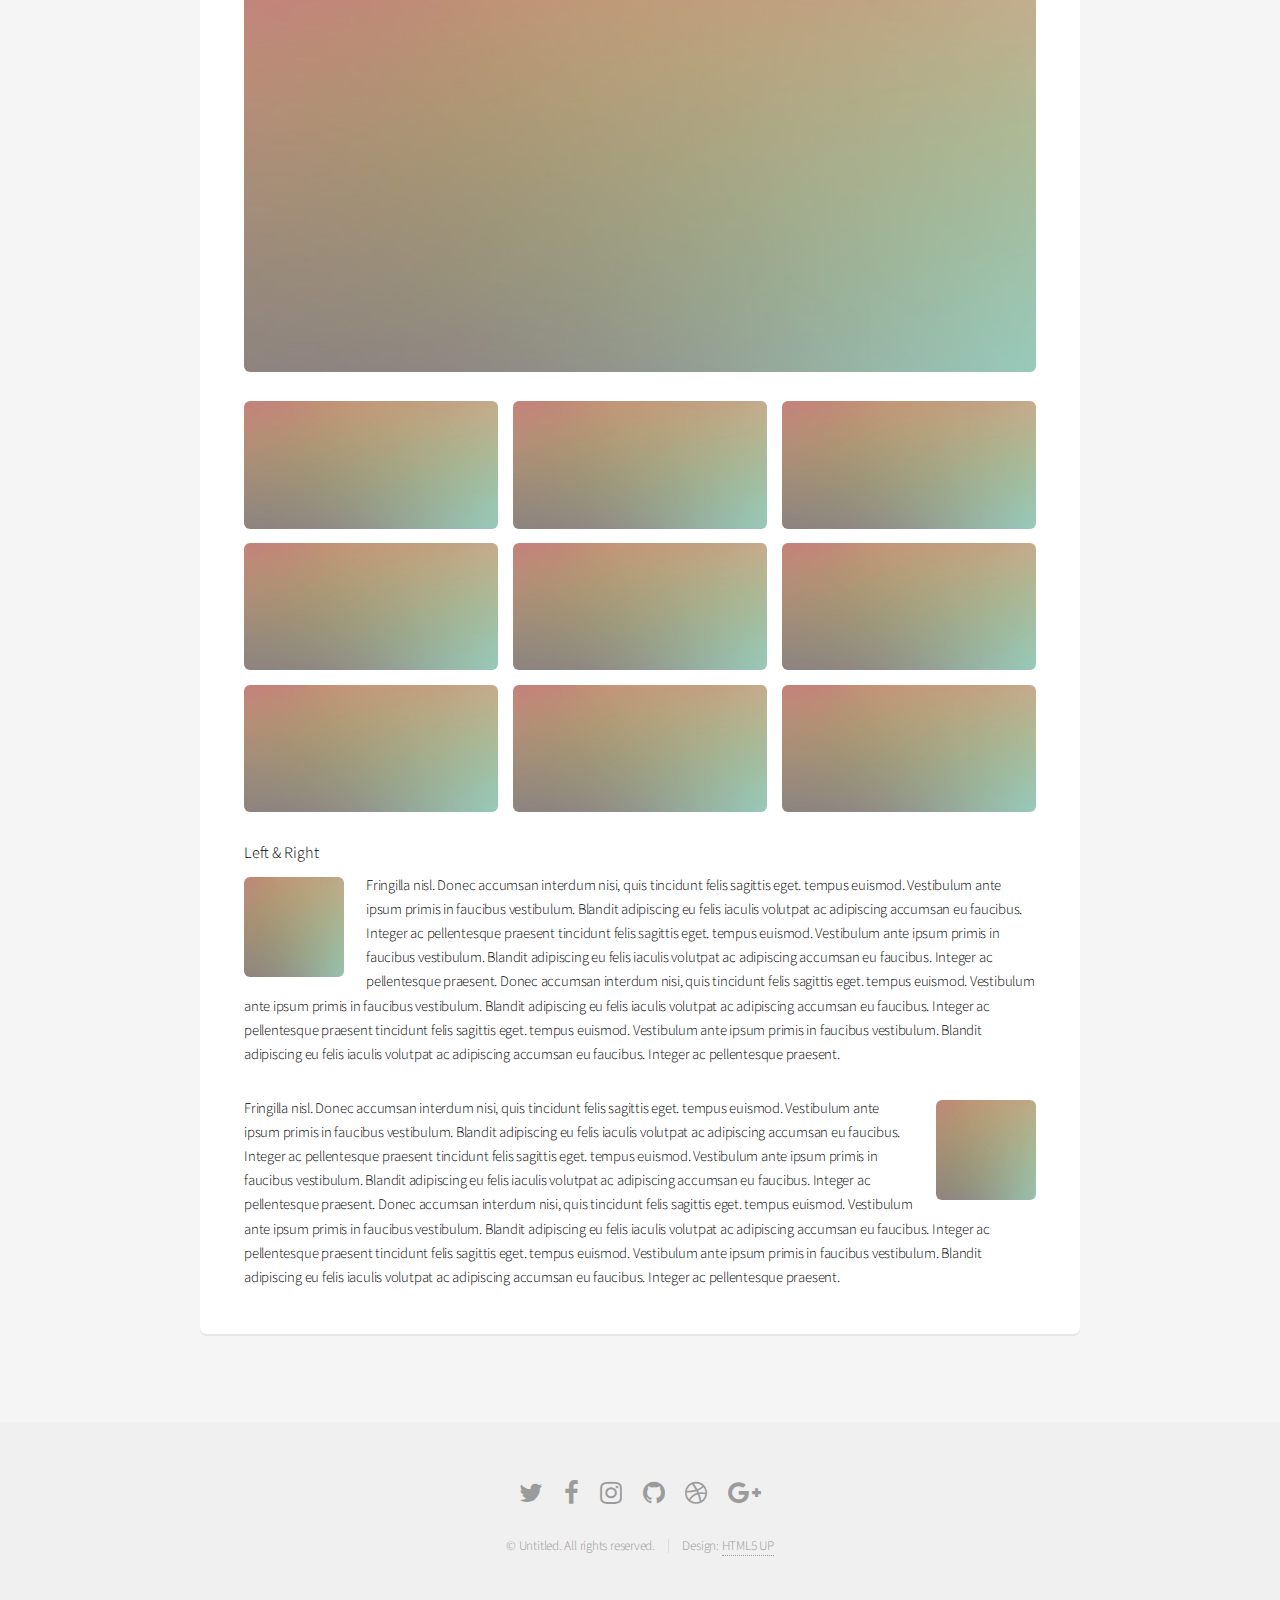
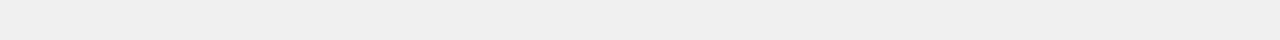
<file: elements.html>
<!DOCTYPE HTML>
<!--
	Alpha by HTML5 UP
	html5up.net | @ajlkn
	Free for personal and commercial use under the CCA 3.0 license (html5up.net/license)
-->
<html>
	<head>
		<title>Elements - Alpha by HTML5 UP</title>
		<meta charset="utf-8" />
		<meta name="viewport" content="width=device-width, initial-scale=1" />
		<!--[if lte IE 8]><script src="assets/js/ie/html5shiv.js"></script><![endif]-->
		<link rel="stylesheet" href="assets/css/main.css" />
		<!--[if lte IE 8]><link rel="stylesheet" href="assets/css/ie8.css" /><![endif]-->
	</head>
	<body>
		<div id="page-wrapper">

			<!-- Header -->
				<header id="header">
					<h1><a href="index.html">Alpha</a> by HTML5 UP</h1>
					<nav id="nav">
						<ul>
							<li><a href="index.html">Home</a></li>
							<li>
								<a href="#" class="icon fa-angle-down">Layouts</a>
								<ul>
									<li><a href="generic.html">Generic</a></li>
									<li><a href="contact.html">Contact</a></li>
									<li><a href="elements.html">Elements</a></li>
									<li>
										<a href="#">Submenu</a>
										<ul>
											<li><a href="#">Option One</a></li>
											<li><a href="#">Option Two</a></li>
											<li><a href="#">Option Three</a></li>
											<li><a href="#">Option Four</a></li>
										</ul>
									</li>
								</ul>
							</li>
							<li><a href="#" class="button">Sign Up</a></li>
						</ul>
					</nav>
				</header>

			<!-- Main -->
				<section id="main" class="container">
					<header>
						<h2>Elements</h2>
						<p>Just an assorted selection of elements.</p>
					</header>
					<div class="row">
						<div class="12u">

							<!-- Text -->
								<section class="box">
									<h3>Text</h3>
									<p>This is <b>bold</b> and this is <strong>strong</strong>. This is <i>italic</i> and this is <em>emphasized</em>.
									This is <sup>superscript</sup> text and this is <sub>subscript</sub> text.
									This is <u>underlined</u> and this is code: <code>for (;;) { ... }</code>. Finally, <a href="#">this is a link</a>.</p>

									<hr />

									<header>
										<h3>Heading with a Subtitle</h3>
										<p>Lorem ipsum dolor sit amet nullam id egestas urna aliquam</p>
									</header>
									<p>Nunc lacinia ante nunc ac lobortis. Interdum adipiscing gravida odio porttitor sem non mi integer non faucibus ornare mi ut ante amet placerat aliquet. Volutpat eu sed ante lacinia sapien lorem accumsan varius montes viverra nibh in adipiscing blandit tempus accumsan.</p>
									<header>
										<h4>Heading with a Subtitle</h4>
										<p>Lorem ipsum dolor sit amet nullam id egestas urna aliquam</p>
									</header>
									<p>Nunc lacinia ante nunc ac lobortis. Interdum adipiscing gravida odio porttitor sem non mi integer non faucibus ornare mi ut ante amet placerat aliquet. Volutpat eu sed ante lacinia sapien lorem accumsan varius montes viverra nibh in adipiscing blandit tempus accumsan.</p>

									<hr />

									<h2>Heading Level 2</h2>
									<h3>Heading Level 3</h3>
									<h4>Heading Level 4</h4>
									<h5>Heading Level 5</h5>
									<h6>Heading Level 6</h6>

									<hr />

									<h4>Blockquote</h4>
									<blockquote>Fringilla nisl. Donec accumsan interdum nisi, quis tincidunt felis sagittis eget tempus euismod. Vestibulum ante ipsum primis in faucibus vestibulum. Blandit adipiscing eu felis iaculis volutpat ac adipiscing accumsan faucibus. Vestibulum ante ipsum primis in faucibus lorem ipsum dolor sit amet nullam adipiscing eu felis.</blockquote>

									<h4>Preformatted</h4>
									<pre>i = 0;

	while (!deck.isInOrder()) {
	    print 'Iteration ' + i;
	    deck.shuffle();
	    i++;
	}

	print 'It took ' + i + ' iterations to sort the deck.';
	</pre>
								</section>

						</div>
					</div>
					<div class="row">
						<div class="12u">

							<!-- Lists -->
								<section class="box">
									<h3>Lists</h3>
									<div class="row">
										<div class="6u 12u(mobilep)">

											<h4>Unordered</h4>
											<ul>
												<li>Dolor pulvinar etiam magna etiam.</li>
												<li>Sagittis adipiscing lorem eleifend.</li>
												<li>Felis enim feugiat dolore viverra.</li>
											</ul>

											<h4>Alternate</h4>
											<ul class="alt">
												<li>Dolor pulvinar etiam magna etiam.</li>
												<li>Sagittis adipiscing lorem eleifend.</li>
												<li>Felis enim feugiat dolore viverra.</li>
											</ul>

										</div>
										<div class="6u 12u(mobilep)">

											<h4>Ordered</h4>
											<ol>
												<li>Dolor pulvinar etiam magna etiam.</li>
												<li>Etiam vel felis at lorem sed viverra.</li>
												<li>Felis enim feugiat dolore viverra.</li>
												<li>Dolor pulvinar etiam magna etiam.</li>
												<li>Etiam vel felis at lorem sed viverra.</li>
												<li>Felis enim feugiat dolore viverra.</li>
											</ol>

											<h4>Icons</h4>
											<ul class="icons">
												<li><a href="#" class="icon fa-twitter"><span class="label">Twitter</span></a></li>
												<li><a href="#" class="icon fa-facebook"><span class="label">Facebook</span></a></li>
												<li><a href="#" class="icon fa-instagram"><span class="label">Instagram</span></a></li>
												<li><a href="#" class="icon fa-github"><span class="label">Github</span></a></li>
												<li><a href="#" class="icon fa-dribbble"><span class="label">Dribbble</span></a></li>
												<li><a href="#" class="icon fa-tumblr"><span class="label">Tumblr</span></a></li>
											</ul>

										</div>
									</div>

									<h4>Actions</h4>
									<ul class="actions">
										<li><a href="#" class="button special">Default</a></li>
										<li><a href="#" class="button">Default</a></li>
										<li><a href="#" class="button alt">Default</a></li>
									</ul>
									<ul class="actions small">
										<li><a href="#" class="button special small">Small</a></li>
										<li><a href="#" class="button small">Small</a></li>
										<li><a href="#" class="button alt small">Small</a></li>
									</ul>
									<div class="row">
										<div class="3u 6u(narrower) 12u$(mobilep)">
											<ul class="actions vertical">
												<li><a href="#" class="button special">Default</a></li>
												<li><a href="#" class="button">Default</a></li>
												<li><a href="#" class="button alt">Default</a></li>
											</ul>
										</div>
										<div class="3u 6u$(narrower) 12u$(mobilep)">
											<ul class="actions vertical small">
												<li><a href="#" class="button special small">Small</a></li>
												<li><a href="#" class="button small">Small</a></li>
												<li><a href="#" class="button alt small">Small</a></li>
											</ul>
										</div>
										<div class="3u 6u(narrower) 12u$(mobilep)">
											<ul class="actions vertical">
												<li><a href="#" class="button special fit">Default</a></li>
												<li><a href="#" class="button fit">Default</a></li>
												<li><a href="#" class="button alt fit">Default</a></li>
											</ul>
										</div>
										<div class="3u 6u$(narrower) 12u$(mobilep)">
											<ul class="actions vertical small">
												<li><a href="#" class="button special small fit">Small</a></li>
												<li><a href="#" class="button small fit">Small</a></li>
												<li><a href="#" class="button alt small fit">Small</a></li>
											</ul>
										</div>
									</div>
								</section>

						</div>
					</div>
					<div class="row">
						<div class="12u">

							<!-- Table -->
								<section class="box">
									<h3>Table</h3>

									<h4>Default</h4>
									<div class="table-wrapper">
										<table>
											<thead>
												<tr>
													<th>Name</th>
													<th>Description</th>
													<th>Price</th>
												</tr>
											</thead>
											<tbody>
												<tr>
													<td>Something</td>
													<td>Ante turpis integer aliquet porttitor.</td>
													<td>29.99</td>
												</tr>
												<tr>
													<td>Nothing</td>
													<td>Vis ac commodo adipiscing arcu aliquet.</td>
													<td>19.99</td>
												</tr>
												<tr>
													<td>Something</td>
													<td> Morbi faucibus arcu accumsan lorem.</td>
													<td>29.99</td>
												</tr>
												<tr>
													<td>Nothing</td>
													<td>Vitae integer tempus condimentum.</td>
													<td>19.99</td>
												</tr>
												<tr>
													<td>Something</td>
													<td>Ante turpis integer aliquet porttitor.</td>
													<td>29.99</td>
												</tr>
											</tbody>
											<tfoot>
												<tr>
													<td colspan="2"></td>
													<td>100.00</td>
												</tr>
											</tfoot>
										</table>
									</div>

									<h4>Alternate</h4>
									<div class="table-wrapper">
										<table class="alt">
											<thead>
												<tr>
													<th>Name</th>
													<th>Description</th>
													<th>Price</th>
												</tr>
											</thead>
											<tbody>
												<tr>
													<td>Something</td>
													<td>Ante turpis integer aliquet porttitor.</td>
													<td>29.99</td>
												</tr>
												<tr>
													<td>Nothing</td>
													<td>Vis ac commodo adipiscing arcu aliquet.</td>
													<td>19.99</td>
												</tr>
												<tr>
													<td>Something</td>
													<td> Morbi faucibus arcu accumsan lorem.</td>
													<td>29.99</td>
												</tr>
												<tr>
													<td>Nothing</td>
													<td>Vitae integer tempus condimentum.</td>
													<td>19.99</td>
												</tr>
												<tr>
													<td>Something</td>
													<td>Ante turpis integer aliquet porttitor.</td>
													<td>29.99</td>
												</tr>
											</tbody>
											<tfoot>
												<tr>
													<td colspan="2"></td>
													<td>100.00</td>
												</tr>
											</tfoot>
										</table>
									</div>
								</section>

						</div>
					</div>
					<div class="row">
						<div class="12u">

							<!-- Buttons -->
								<section class="box">
									<h3>Buttons</h3>
									<ul class="actions">
										<li><a href="#" class="button special">Special</a></li>
										<li><a href="#" class="button">Default</a></li>
										<li><a href="#" class="button alt">Alternate</a></li>
									</ul>
									<ul class="actions">
										<li><a href="#" class="button special big">Big</a></li>
										<li><a href="#" class="button">Default</a></li>
										<li><a href="#" class="button alt small">Small</a></li>
									</ul>
									<ul class="actions fit">
										<li><a href="#" class="button special fit">Fit</a></li>
										<li><a href="#" class="button fit">Fit</a></li>
										<li><a href="#" class="button alt fit">Fit</a></li>
									</ul>
									<ul class="actions fit small">
										<li><a href="#" class="button special fit small">Fit + Small</a></li>
										<li><a href="#" class="button fit small">Fit + Small</a></li>
										<li><a href="#" class="button alt fit small">Fit + Small</a></li>
									</ul>
									<ul class="actions">
										<li><a href="#" class="button special icon fa-search">Icon</a></li>
										<li><a href="#" class="button icon fa-download">Icon</a></li>
										<li><a href="#" class="button alt icon fa-check">Icon</a></li>
									</ul>
									<ul class="actions">
										<li><span class="button special disabled">Special</span></li>
										<li><span class="button disabled">Default</span></li>
										<li><span class="button alt disabled">Alternate</span></li>
									</ul>
								</section>

						</div>
					</div>
					<div class="row">
						<div class="12u">

							<!-- Form -->
								<section class="box">
									<h3>Form</h3>
									<form method="post" action="#">
										<div class="row uniform 50%">
											<div class="6u 12u(mobilep)">
												<input type="text" name="name" id="name" value="" placeholder="Name" />
											</div>
											<div class="6u 12u(mobilep)">
												<input type="email" name="email" id="email" value="" placeholder="Email" />
											</div>
										</div>
										<div class="row uniform 50%">
											<div class="12u">
												<div class="select-wrapper">
													<select name="category" id="category">
														<option value="">- Category -</option>
														<option value="1">Manufacturing</option>
														<option value="1">Shipping</option>
														<option value="1">Administration</option>
														<option value="1">Human Resources</option>
													</select>
												</div>
											</div>
										</div>
										<div class="row uniform 50%">
											<div class="4u 12u(narrower)">
												<input type="radio" id="priority-low" name="priority" checked>
												<label for="priority-low">Low Priority</label>
											</div>
											<div class="4u 12u(narrower)">
												<input type="radio" id="priority-normal" name="priority">
												<label for="priority-normal">Normal Priority</label>
											</div>
											<div class="4u 12u(narrower)">
												<input type="radio" id="priority-high" name="priority">
												<label for="priority-high">High Priority</label>
											</div>
										</div>
										<div class="row uniform 50%">
											<div class="6u 12u(narrower)">
												<input type="checkbox" id="copy" name="copy">
												<label for="copy">Email me a copy of this message</label>
											</div>
											<div class="6u 12u(narrower)">
												<input type="checkbox" id="human" name="human" checked>
												<label for="human">I am a human and not a robot</label>
											</div>
										</div>
										<div class="row uniform 50%">
											<div class="12u">
												<textarea name="message" id="message" placeholder="Enter your message" rows="6"></textarea>
											</div>
										</div>
										<div class="row uniform">
											<div class="12u">
												<ul class="actions">
													<li><input type="submit" value="Send Message" /></li>
													<li><input type="reset" value="Reset" class="alt" /></li>
												</ul>
											</div>
										</div>
									</form>

									<hr />

									<form method="post" action="#">
										<div class="row uniform 50%">
											<div class="9u 12u(mobilep)">
												<input type="text" name="query" id="query" value="" placeholder="Query" />
											</div>
											<div class="3u 12u(mobilep)">
												<input type="submit" value="Search" class="fit" />
											</div>
										</div>
									</form>
								</section>

						</div>
					</div>
					<div class="row">
						<div class="12u">

							<!-- Image -->
								<section class="box">
									<h3>Image</h3>
									<h4>Fit</h4>
									<span class="image fit"><img src="images/pic04.jpg" alt="" /></span>
									<div class="box alt">
										<div class="row no-collapse 50% uniform">
											<div class="4u"><span class="image fit"><img src="images/pic04.jpg" alt="" /></span></div>
											<div class="4u"><span class="image fit"><img src="images/pic04.jpg" alt="" /></span></div>
											<div class="4u"><span class="image fit"><img src="images/pic04.jpg" alt="" /></span></div>
										</div>
										<div class="row no-collapse 50% uniform">
											<div class="4u"><span class="image fit"><img src="images/pic04.jpg" alt="" /></span></div>
											<div class="4u"><span class="image fit"><img src="images/pic04.jpg" alt="" /></span></div>
											<div class="4u"><span class="image fit"><img src="images/pic04.jpg" alt="" /></span></div>
										</div>
										<div class="row no-collapse 50% uniform">
											<div class="4u"><span class="image fit"><img src="images/pic04.jpg" alt="" /></span></div>
											<div class="4u"><span class="image fit"><img src="images/pic04.jpg" alt="" /></span></div>
											<div class="4u"><span class="image fit"><img src="images/pic04.jpg" alt="" /></span></div>
										</div>
									</div>

									<h4>Left &amp; Right</h4>
									<p><span class="image left"><img src="images/pic05.jpg" alt="" /></span>Fringilla nisl. Donec accumsan interdum nisi, quis tincidunt felis sagittis eget. tempus euismod. Vestibulum ante ipsum primis in faucibus vestibulum. Blandit adipiscing eu felis iaculis volutpat ac adipiscing accumsan eu faucibus. Integer ac pellentesque praesent tincidunt felis sagittis eget. tempus euismod. Vestibulum ante ipsum primis in faucibus vestibulum. Blandit adipiscing eu felis iaculis volutpat ac adipiscing accumsan eu faucibus. Integer ac pellentesque praesent. Donec accumsan interdum nisi, quis tincidunt felis sagittis eget. tempus euismod. Vestibulum ante ipsum primis in faucibus vestibulum. Blandit adipiscing eu felis iaculis volutpat ac adipiscing accumsan eu faucibus. Integer ac pellentesque praesent tincidunt felis sagittis eget. tempus euismod. Vestibulum ante ipsum primis in faucibus vestibulum. Blandit adipiscing eu felis iaculis volutpat ac adipiscing accumsan eu faucibus. Integer ac pellentesque praesent.</p>
									<p><span class="image right"><img src="images/pic05.jpg" alt="" /></span>Fringilla nisl. Donec accumsan interdum nisi, quis tincidunt felis sagittis eget. tempus euismod. Vestibulum ante ipsum primis in faucibus vestibulum. Blandit adipiscing eu felis iaculis volutpat ac adipiscing accumsan eu faucibus. Integer ac pellentesque praesent tincidunt felis sagittis eget. tempus euismod. Vestibulum ante ipsum primis in faucibus vestibulum. Blandit adipiscing eu felis iaculis volutpat ac adipiscing accumsan eu faucibus. Integer ac pellentesque praesent. Donec accumsan interdum nisi, quis tincidunt felis sagittis eget. tempus euismod. Vestibulum ante ipsum primis in faucibus vestibulum. Blandit adipiscing eu felis iaculis volutpat ac adipiscing accumsan eu faucibus. Integer ac pellentesque praesent tincidunt felis sagittis eget. tempus euismod. Vestibulum ante ipsum primis in faucibus vestibulum. Blandit adipiscing eu felis iaculis volutpat ac adipiscing accumsan eu faucibus. Integer ac pellentesque praesent.</p>
								</section>

						</div>
					</div>
				</section>

			<!-- Footer -->
				<footer id="footer">
					<ul class="icons">
						<li><a href="#" class="icon fa-twitter"><span class="label">Twitter</span></a></li>
						<li><a href="#" class="icon fa-facebook"><span class="label">Facebook</span></a></li>
						<li><a href="#" class="icon fa-instagram"><span class="label">Instagram</span></a></li>
						<li><a href="#" class="icon fa-github"><span class="label">Github</span></a></li>
						<li><a href="#" class="icon fa-dribbble"><span class="label">Dribbble</span></a></li>
						<li><a href="#" class="icon fa-google-plus"><span class="label">Google+</span></a></li>
					</ul>
					<ul class="copyright">
						<li>&copy; Untitled. All rights reserved.</li><li>Design: <a href="http://html5up.net">HTML5 UP</a></li>
					</ul>
				</footer>

		</div>

		<!-- Scripts -->
			<script src="assets/js/jquery.min.js"></script>
			<script src="assets/js/jquery.dropotron.min.js"></script>
			<script src="assets/js/jquery.scrollgress.min.js"></script>
			<script src="assets/js/skel.min.js"></script>
			<script src="assets/js/util.js"></script>
			<!--[if lte IE 8]><script src="assets/js/ie/respond.min.js"></script><![endif]-->
			<script src="assets/js/main.js"></script>

	</body>
</html>
</file>
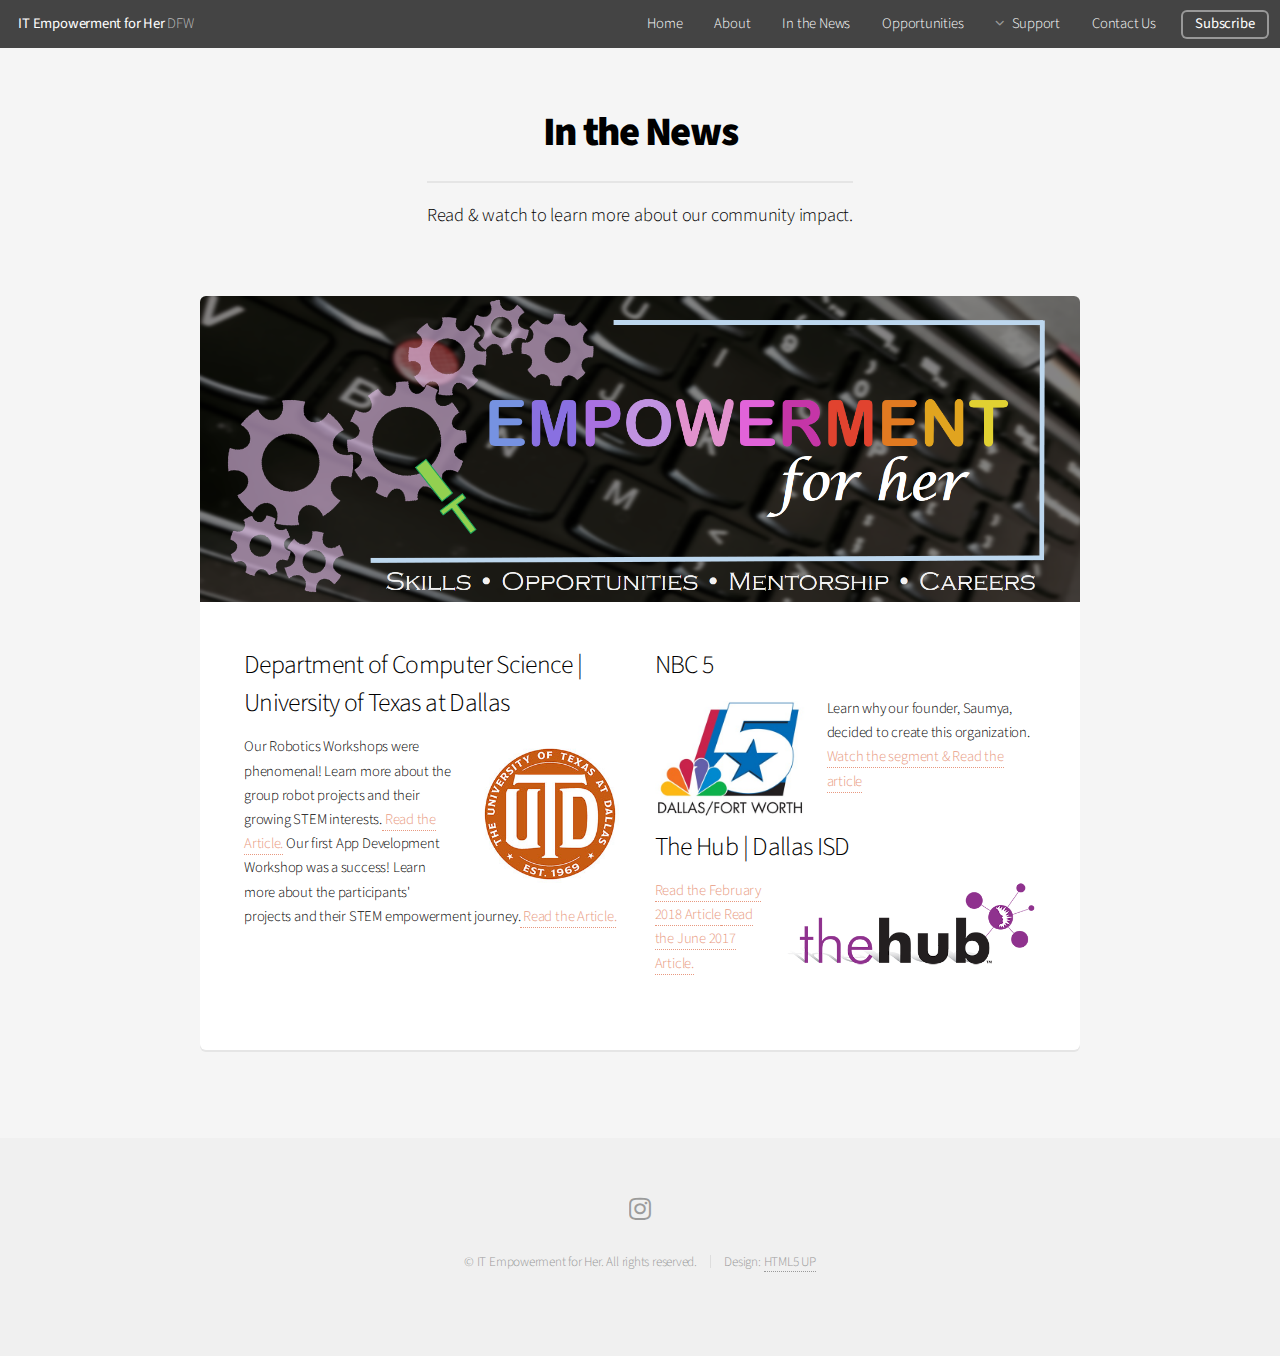
<file: news.html>
<!DOCTYPE HTML>
<!--
	Alpha by HTML5 UP
	html5up.net | @ajlkn
	Free for personal and commercial use under the CCA 3.0 license (html5up.net/license)
-->
<html>
	<head>
		<title>In the News - IT Empowerment for Her</title>
		<meta charset="utf-8" />
		<meta name="viewport" content="width=device-width, initial-scale=1" />
		<meta name="description=" content="By girls. For girls. IT Empowerment for Her provides DFW girls with STEM based opportunities, skills, mentoships, and career options. We are currently offering App Development summer programs.">
		<!--[if lte IE 8]><script src="assets/js/ie/html5shiv.js"></script><![endif]-->
		<link rel="stylesheet" href="assets/css/main.css" />
		<!--[if lte IE 8]><link rel="stylesheet" href="assets/css/ie8.css" /><![endif]-->
	</head>
	<body>
		<div id="page-wrapper">

			<!-- Header -->
				<header id="header">
					<h1><a href="index.html">IT Empowerment for Her</a> DFW</h1>
					<nav id="nav">
						<ul>
							<li><a href="index.html">Home</a></li>
							<li><a href="about.html">About</a></li>
							<li><a href="news.html">In the News</a></li>
							<li><a href="opportunities.html">Opportunities</a></li>
							<li>
								<a href="#" class="icon fa-angle-down">Support</a>
								<ul>
									<li><a href="donate.html">Donate</a></li>
									<li><a href="volunteer.html">Volunteer</a></li>
									<li><a href="sponsor.html">Sponsor</a></li>
								</ul>
							</li>
							
							<li><a href="contact.html">Contact Us</a></li>
							<li><a href="subscribe.html" class="button">Subscribe</a></li>
						</ul>
					</nav>
				</header>

			<!-- Main -->
				<section id="main" class="container">
					<header>
						<h2>In the News</h2>
						<p>Read & watch to learn more about our community impact.</p>
					</header>
					<div class="box">
						<span class="image featured"><img src="images/title.png" alt="" /></span>
						<!--<h3>IT Empowerment for Her - growing a community of girls in STEM, IT, and CS.</h3>
						<p>After.</p>
						-->
						<div class="row">
							<div class="6u 12u(mobilep)">
								<h3>Department of Computer Science | University of Texas at Dallas</h3>
								<p><span class="image right"><img src="images/utdNew.jpg" alt="" style="width: 150px"/></span>Our Robotics Workshops were phenomenal! Learn more about the group robot projects and their growing STEM interests.<a href="https://cs.utdallas.edu/ut-dallas-cs-and-it-empowerment-for-her-program-promote-stem-education-for-middle-school-girls-through-weekend-workshops/"> Read the Article.</a> Our first App Development Workshop was a success! Learn more about the participants' projects and their STEM empowerment journey.<a href="http://cs.utdallas.edu/it-empowerment-for-her-growing-a-strong-community-of-girls-in-stem-it-and-cs/"> Read the Article.</a></p>
							</div>
							<div class="6u 12u(mobilep)">
								<h3>NBC 5 </h3>
								<p><span class="image left"><img src="images/nbcdfw.jpg" alt="" style="width: 150px"/></span>Learn why our founder, Saumya, decided to create this organization. <a href="http://www.nbcdfw.com/news/local/Texas-Connects-Us-Inspiring-Girls-in-STEM-Education-425367293.html"">Watch the segment & Read the article</a></p>
							</div>
							<div class="6u 12u(mobilep)">
								<h3>The Hub | Dallas ISD</h3>
								<p><span class="image right"><img src="images/hub.png" alt="" style="width: 250px"/></span><a href="https://thehub.dallasisd.org/newsroom/wp-content/uploads/2018/02/Empower2.jpg"> Read the February 2018 Article</a><a href="https://thehub.dallasisd.org/2017/06/05/science-and-engineering-grad-to-host-it-workshop-for-girls-in-grades-6-8/"> Read the June 2017 Article. </a>
                                </p>
							</div>
						</div>
					</div>
				</section>

			<!-- Footer -->
				<footer id="footer">
					<ul class="icons">
						<!--<li><a href="#" class="icon fa-twitter"><span class="label">Twitter</span></a></li>-->
						<!--<li><a href="https://www.facebook.com/IT-Empowerment-for-Her-117348802186580/" class="icon fa-facebook"><span class="label">Facebook</span></a></li>-->
						<li><a href="https://www.instagram.com/empowerment4her/" class="icon fa-instagram"><span class="label">Instagram</span></a></li>
						
						<!--<li><a href="#" class="icon fa-github"><span class="label">Github</span></a></li>
						<li><a href="#" class="icon fa-dribbble"><span class="label">Dribbble</span></a></li>
						<li><a href="#" class="icon fa-google-plus"><span class="label">Google+</span></a></li>
						-->
					</ul>
					<ul class="copyright">
						<li>&copy; IT Empowerment for Her. All rights reserved.</li><li>Design: <a href="http://html5up.net">HTML5 UP</a></li>
					</ul>
				</footer>

		</div>

		<!-- Scripts -->
			<script src="assets/js/jquery.min.js"></script>
			<script src="assets/js/jquery.dropotron.min.js"></script>
			<script src="assets/js/jquery.scrollgress.min.js"></script>
			<script src="assets/js/skel.min.js"></script>
			<script src="assets/js/util.js"></script>
			<!--[if lte IE 8]><script src="assets/js/ie/respond.min.js"></script><![endif]-->
			<script src="assets/js/main.js"></script>

	</body>
</html>
</file>
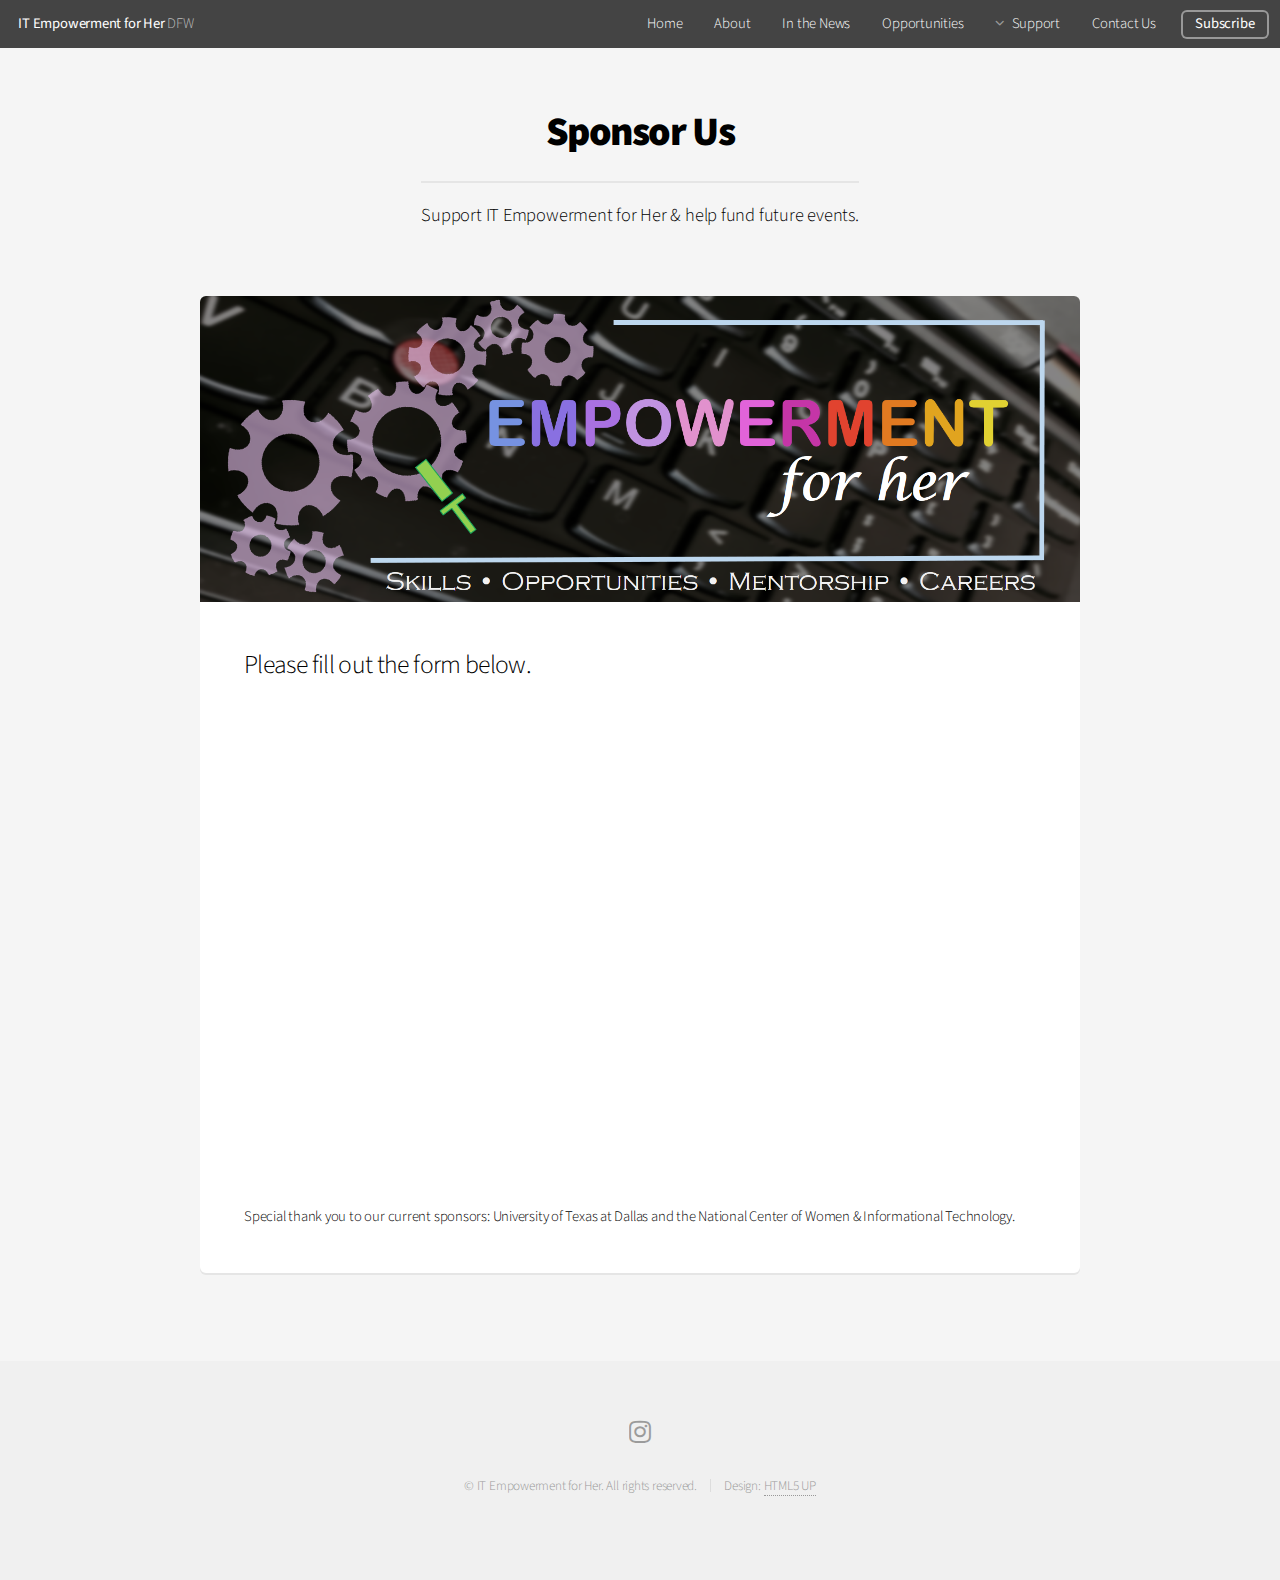
<file: sponsor.html>
<!DOCTYPE HTML>
<!--
	Alpha by HTML5 UP
	html5up.net | @ajlkn
	Free for personal and commercial use under the CCA 3.0 license (html5up.net/license)
-->
<html>
	<head>
		<title>Sponsor - IT Empowerment for Her</title>
		<meta charset="utf-8" />
		<meta name="viewport" content="width=device-width, initial-scale=1" />
		<meta name="description=" content="By girls. For girls. IT Empowerment for Her provides DFW girls with STEM based opportunities, skills, mentoships, and career options. We are currently offering App Development summer programs.">
		<!--[if lte IE 8]><script src="assets/js/ie/html5shiv.js"></script><![endif]-->
		<link rel="stylesheet" href="assets/css/main.css" />
		<!--[if lte IE 8]><link rel="stylesheet" href="assets/css/ie8.css" /><![endif]-->
	</head>
	<body>
		<div id="page-wrapper">

			<!-- Header -->
				<header id="header">
					<h1><a href="index.html">IT Empowerment for Her</a> DFW</h1>
					<nav id="nav">
						<ul>
							<li><a href="index.html">Home</a></li>
							<li><a href="about.html">About</a></li>
							<li><a href="news.html">In the News</a></li>
							<li><a href="opportunities.html">Opportunities</a></li>
							<li>
								<a href="#" class="icon fa-angle-down">Support</a>
								<ul>
									<li><a href="donate.html">Donate</a></li>
									<li><a href="volunteer.html">Volunteer</a></li>
									<li><a href="sponsor.html">Sponsor</a></li>
								</ul>
							</li>
							<li><a href="contact.html">Contact Us</a></li>
							<li><a href="subscribe.html" class="button">Subscribe</a></li>
						</ul>
					</nav>
				</header>

			<!-- Main -->
				<section id="main" class="container">
					<header>
						<h2>Sponsor Us</h2>
						<p>Support IT Empowerment for Her & help fund future events.</p>
					</header>
					<div class="box">
						<span class="image featured"><img src="images/title.png" alt="" /></span>
						<h3>Please fill out the form below.</h3>
						<iframe src="https://docs.google.com/forms/d/e/1FAIpQLSdmOG4QPYK2edPRBs98mT6xTOR4QcJVP3O6nCNeAtgjKl-_uQ/viewform?embedded=true" width="760" height="500" frameborder="0" marginheight="0" marginwidth="0">Loading...</iframe>
						<p> Special thank you to our current sponsors: University of Texas at Dallas and the National Center of Women & Informational Technology.</p>
					</div>
				</section>

			<!-- Footer -->
				<footer id="footer">
					<ul class="icons">
						<!--<li><a href="#" class="icon fa-twitter"><span class="label">Twitter</span></a></li>-->
						<!--<li><a href="https://www.facebook.com/IT-Empowerment-for-Her-117348802186580/" class="icon fa-facebook"><span class="label">Facebook</span></a></li>-->
						<li><a href="https://www.instagram.com/empowerment4her/" class="icon fa-instagram"><span class="label">Instagram</span></a></li>
						
						<!--<li><a href="#" class="icon fa-github"><span class="label">Github</span></a></li>
						<li><a href="#" class="icon fa-dribbble"><span class="label">Dribbble</span></a></li>
						<li><a href="#" class="icon fa-google-plus"><span class="label">Google+</span></a></li>
						-->
					</ul>
					<ul class="copyright">
						<li>&copy; IT Empowerment for Her. All rights reserved.</li><li>Design: <a href="http://html5up.net">HTML5 UP</a></li>
					</ul>
				</footer>
		</div>

		<!-- Scripts -->
			<script src="assets/js/jquery.min.js"></script>
			<script src="assets/js/jquery.dropotron.min.js"></script>
			<script src="assets/js/jquery.scrollgress.min.js"></script>
			<script src="assets/js/skel.min.js"></script>
			<script src="assets/js/util.js"></script>
			<!--[if lte IE 8]><script src="assets/js/ie/respond.min.js"></script><![endif]-->
			<script src="assets/js/main.js"></script>

	</body>
</html>
</file>
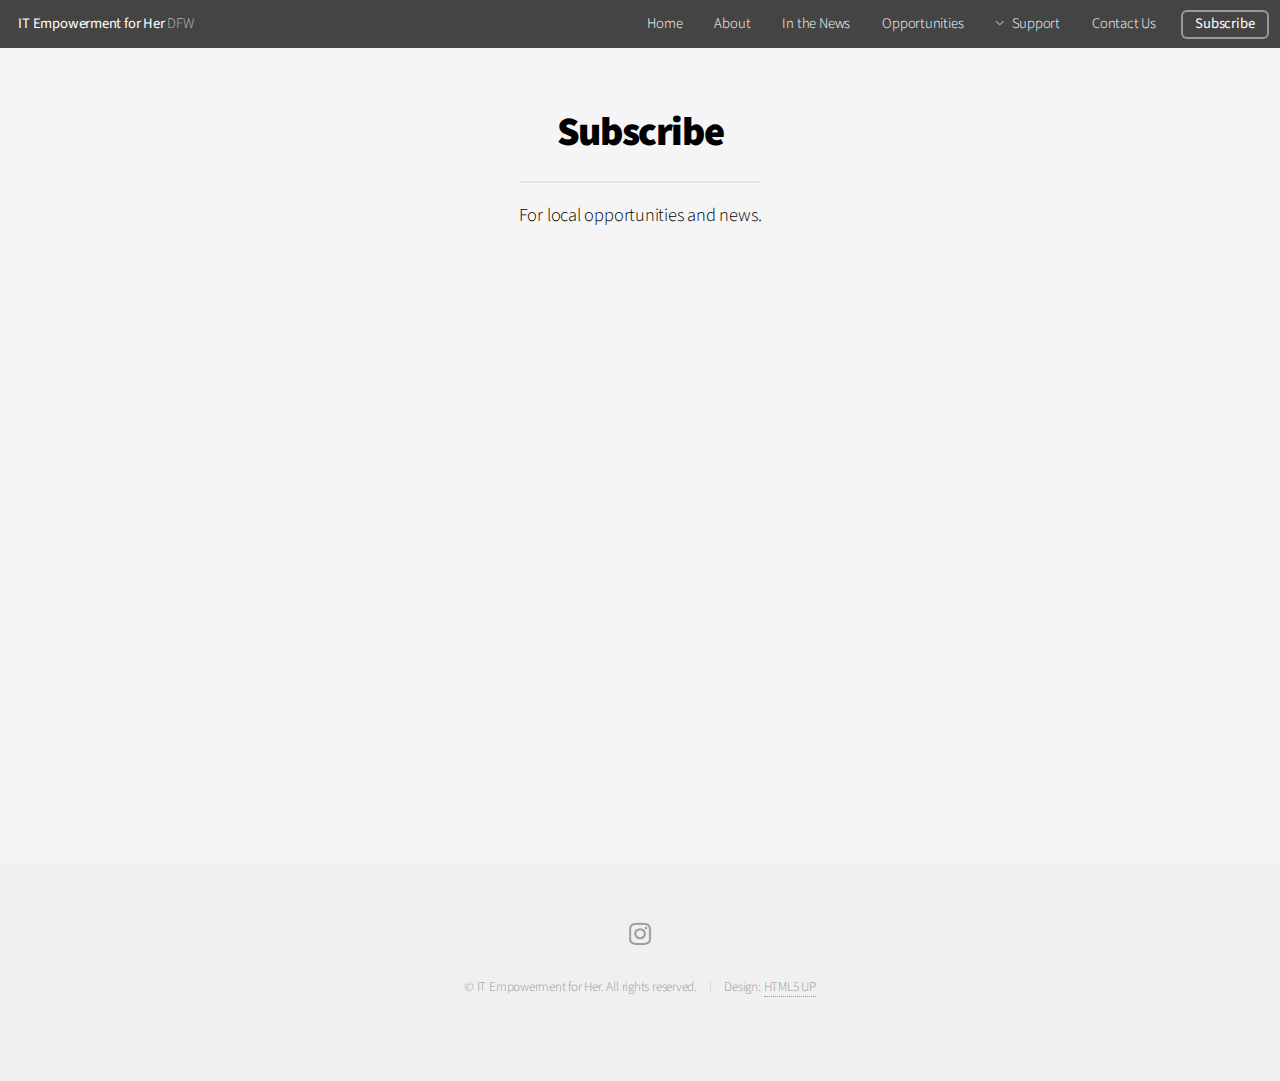
<file: subscribe.html>
<!DOCTYPE HTML>
<!--
	Alpha by HTML5 UP
	html5up.net | @ajlkn
	Free for personal and commercial use under the CCA 3.0 license (html5up.net/license)
-->
<html>
	<head>
		<title>Subscribe - IT Empowerment for Her</title>
		<meta charset="utf-8" />
		<meta name="viewport" content="width=device-width, initial-scale=1" />
		<meta name="description=" content="By girls. For girls. IT Empowerment for Her provides DFW girls with STEM based opportunities, skills, mentoships, and career options. We are currently offering App Development summer programs.">
		<!--[if lte IE 8]><script src="assets/js/ie/html5shiv.js"></script><![endif]-->
		<link rel="stylesheet" href="assets/css/main.css" />
		<!--[if lte IE 8]><link rel="stylesheet" href="assets/css/ie8.css" /><![endif]-->
	</head>
	<body>
		<div id="page-wrapper">

			<!-- Header -->
				<header id="header">
					<h1><a href="index.html">IT Empowerment for Her</a> DFW</h1>
					<nav id="nav">
						<ul>
							<li><a href="index.html">Home</a></li>
							<li><a href="about.html">About</a></li>
							<li><a href="news.html">In the News</a></li>
							<li><a href="opportunities.html">Opportunities</a></li>
							<li>
								<a href="#" class="icon fa-angle-down">Support</a>
								<ul>
									<li><a href="donate.html">Donate</a></li>
									<li><a href="volunteer.html">Volunteer</a></li>
									<li><a href="sponsor.html">Sponsor</a></li>
								</ul>
							</li>
							<li><a href="contact.html">Contact Us</a></li>
							<li><a href="subscribe.html" class="button">Subscribe</a></li>	
						</ul>
					</nav>
				</header>





			<!-- Main -->
				<section id="main" class="container 75%">
					<header>
						<h2>Subscribe</h2>
						<p>For local opportunities and news.</p>
						<iframe src="https://docs.google.com/forms/d/e/1FAIpQLSedkw5rpyyjZztL0u_V3rZz3r-2R7GtTCbUg5wk7OnIat6A8A/viewform?embedded=true" width="760" height="500" frameborder="0" marginheight="0" marginwidth="0">Loading...</iframe>
					</header>
					<!--
					<div class="box">
						<form method="post" action="#">
							<div class="row uniform 50%">
								<div class="6u 12u(mobilep)">
									<input type="text" name="name" id="name" value="" placeholder="Name" />
								</div>
								<div class="6u 12u(mobilep)">
									<input type="email" name="email" id="email" value="" placeholder="Email" />
								</div>
							</div>
							<div class="row uniform 50%">
								<div class="12u">
									<input type="text" name="subject" id="subject" value="" placeholder="Subject" />
								</div>
							</div>
							<div class="row uniform 50%">
								<div class="12u">
									<textarea name="message" id="message" placeholder="Enter your message" rows="6"></textarea>
								</div>
							</div>
							<div class="row uniform">
								<div class="12u">
									<ul class="actions align-center">
										<li><input type="submit" value="Send Message" /></li>
									</ul>
								</div>
							</div>
						</form>
					</div>-->
				</section>



			<!-- Footer -->
				<footer id="footer">
					<ul class="icons">
						<!--<li><a href="#" class="icon fa-twitter"><span class="label">Twitter</span></a></li>-->
						<!--<li><a href="https://www.facebook.com/IT-Empowerment-for-Her-117348802186580/" class="icon fa-facebook"><span class="label">Facebook</span></a></li>-->
						<li><a href="https://www.instagram.com/empowerment4her/" class="icon fa-instagram"><span class="label">Instagram</span></a></li>
						
						<!--<li><a href="#" class="icon fa-github"><span class="label">Github</span></a></li>
						<li><a href="#" class="icon fa-dribbble"><span class="label">Dribbble</span></a></li>
						<li><a href="#" class="icon fa-google-plus"><span class="label">Google+</span></a></li>
						-->
					</ul>
					<ul class="copyright">
						<li>&copy; IT Empowerment for Her. All rights reserved.</li><li>Design: <a href="http://html5up.net">HTML5 UP</a></li>
					</ul>
				</footer>

		</div>

		<!-- Scripts -->
			<script src="assets/js/jquery.min.js"></script>
			<script src="assets/js/jquery.dropotron.min.js"></script>
			<script src="assets/js/jquery.scrollgress.min.js"></script>
			<script src="assets/js/skel.min.js"></script>
			<script src="assets/js/util.js"></script>
			<!--[if lte IE 8]><script src="assets/js/ie/respond.min.js"></script><![endif]-->
			<script src="assets/js/main.js"></script>

	</body>
</html>
</file>
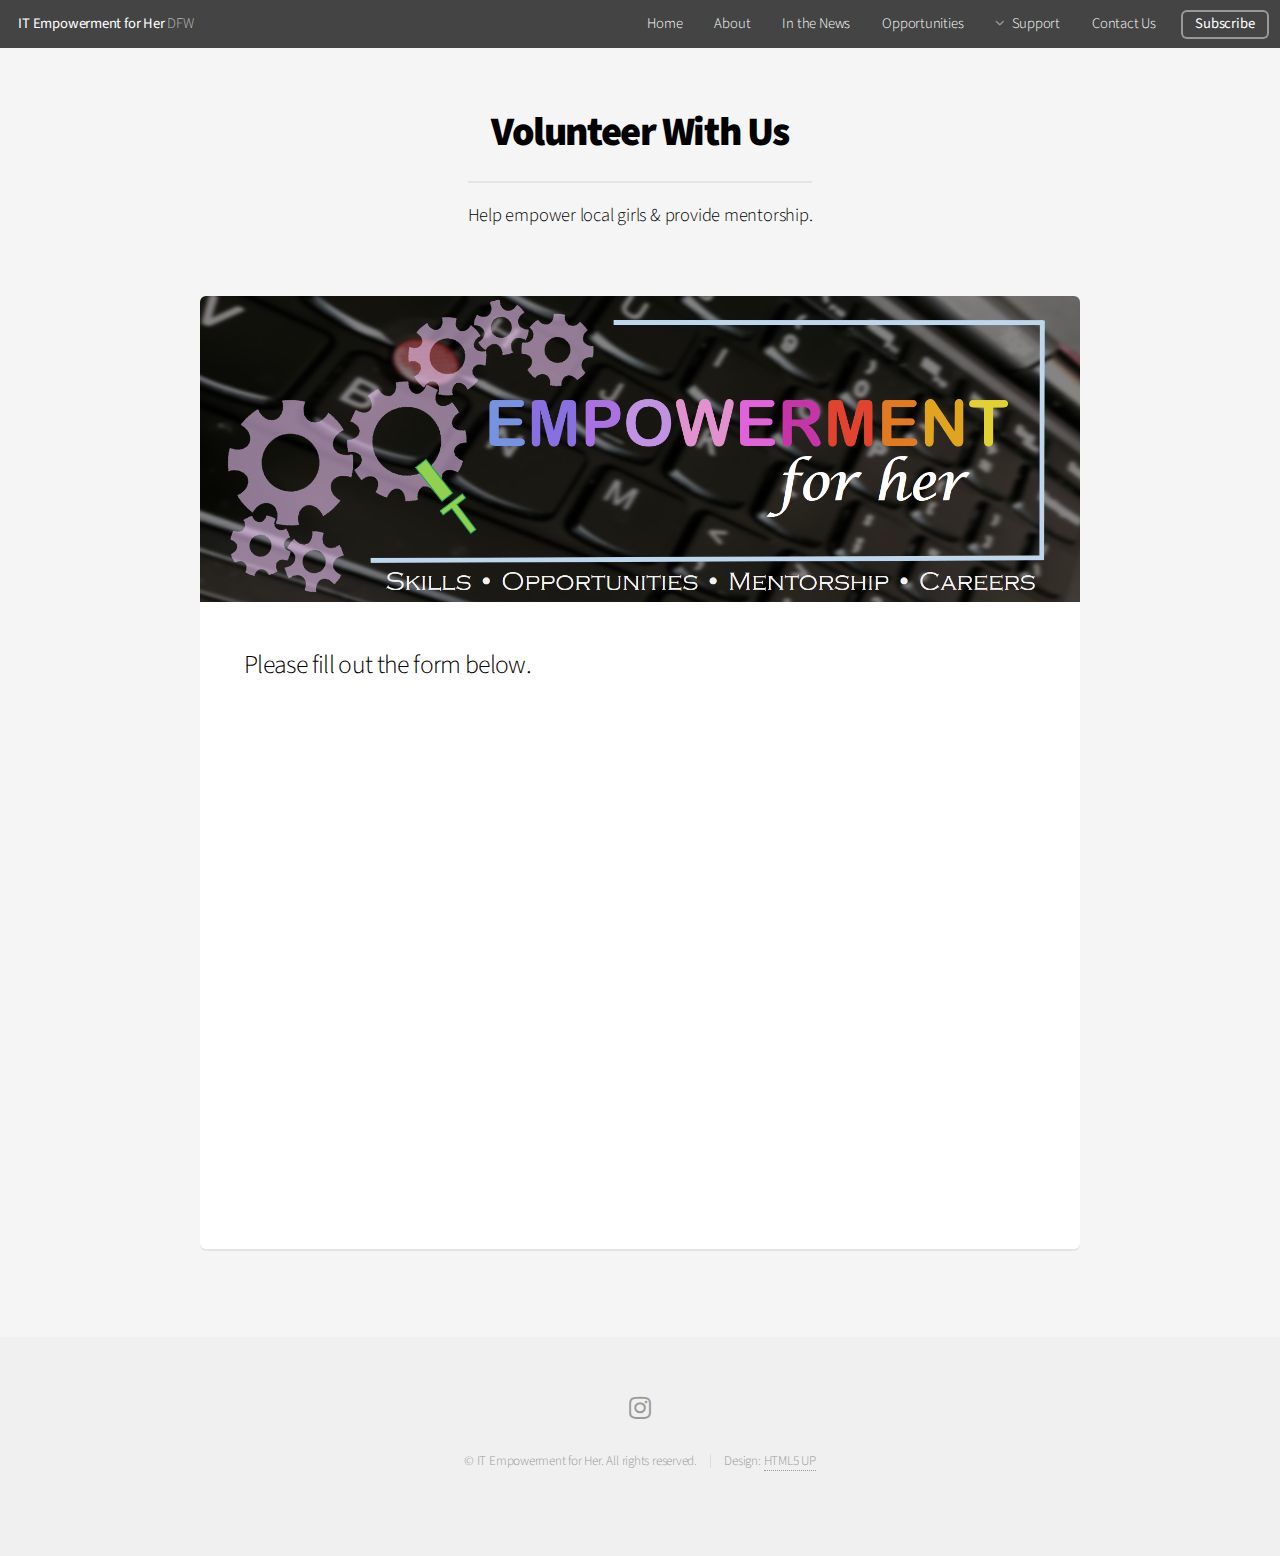
<file: volunteer.html>
<!DOCTYPE HTML>
<!--
	Alpha by HTML5 UP
	html5up.net | @ajlkn
	Free for personal and commercial use under the CCA 3.0 license (html5up.net/license)
-->
<html>
	<head>
		<title>Volunteer - IT Empowerment for Her</title>
		<meta charset="utf-8" />
		<meta name="viewport" content="width=device-width, initial-scale=1" />
		<meta name="description=" content="By girls. For girls. IT Empowerment for Her provides DFW girls with STEM based opportunities, skills, mentoships, and career options. We are currently offering App Development summer programs.">
		<!--[if lte IE 8]><script src="assets/js/ie/html5shiv.js"></script><![endif]-->
		<link rel="stylesheet" href="assets/css/main.css" />
		<!--[if lte IE 8]><link rel="stylesheet" href="assets/css/ie8.css" /><![endif]-->
	</head>
	<body>
		<div id="page-wrapper">

			<!-- Header -->
				<header id="header">
					<h1><a href="index.html">IT Empowerment for Her</a> DFW</h1>
					<nav id="nav">
						<ul>
							<li><a href="index.html">Home</a></li>
							<li><a href="about.html">About</a></li>
							<li><a href="news.html">In the News</a></li>
							<li><a href="opportunities.html">Opportunities</a></li>
							<li>
								<a href="#" class="icon fa-angle-down">Support</a>
								<ul>
									<li><a href="donate.html">Donate</a></li>
									<li><a href="volunteer.html">Volunteer</a></li>
									<li><a href="sponsor.html">Sponsor</a></li>
								</ul>
							</li>
							<li><a href="contact.html">Contact Us</a></li>
							<li><a href="subscribe.html" class="button">Subscribe</a></li>
						</ul>
					</nav>
				</header>

			<!-- Main -->
				<section id="main" class="container">
					<header>
						<h2>Volunteer With Us</h2>
						<p>Help empower local girls & provide mentorship.</p>
					</header>
					<div class="box">
						<span class="image featured"><img src="images/title.png" alt="" /></span>
						<h3>Please fill out the form below.</h3>

						<iframe src="https://docs.google.com/forms/d/e/1FAIpQLSeern8fDSzZEytPjMILqrhl0aFuxWUFAnrlvsphBEFBjdR3dg/viewform?embedded=true" width="760" height="500" frameborder="0" marginheight="0" marginwidth="0">Loading...</iframe>

						</div>
					</div>
				</section>

			<!-- Footer -->
				<footer id="footer">
					<ul class="icons">
						<!--<li><a href="#" class="icon fa-twitter"><span class="label">Twitter</span></a></li>-->
						<!--<li><a href="https://www.facebook.com/IT-Empowerment-for-Her-117348802186580/" class="icon fa-facebook"><span class="label">Facebook</span></a></li>-->
						<li><a href="https://www.instagram.com/empowerment4her/" class="icon fa-instagram"><span class="label">Instagram</span></a></li>
						
						<!--<li><a href="#" class="icon fa-github"><span class="label">Github</span></a></li>
						<li><a href="#" class="icon fa-dribbble"><span class="label">Dribbble</span></a></li>
						<li><a href="#" class="icon fa-google-plus"><span class="label">Google+</span></a></li>
						-->
					</ul>
					<ul class="copyright">
						<li>&copy; IT Empowerment for Her. All rights reserved.</li><li>Design: <a href="http://html5up.net">HTML5 UP</a></li>
					</ul>
				</footer>

		</div>

		<!-- Scripts -->
			<script src="assets/js/jquery.min.js"></script>
			<script src="assets/js/jquery.dropotron.min.js"></script>
			<script src="assets/js/jquery.scrollgress.min.js"></script>
			<script src="assets/js/skel.min.js"></script>
			<script src="assets/js/util.js"></script>
			<!--[if lte IE 8]><script src="assets/js/ie/respond.min.js"></script><![endif]-->
			<script src="assets/js/main.js"></script>

	</body>
</html>
</file>
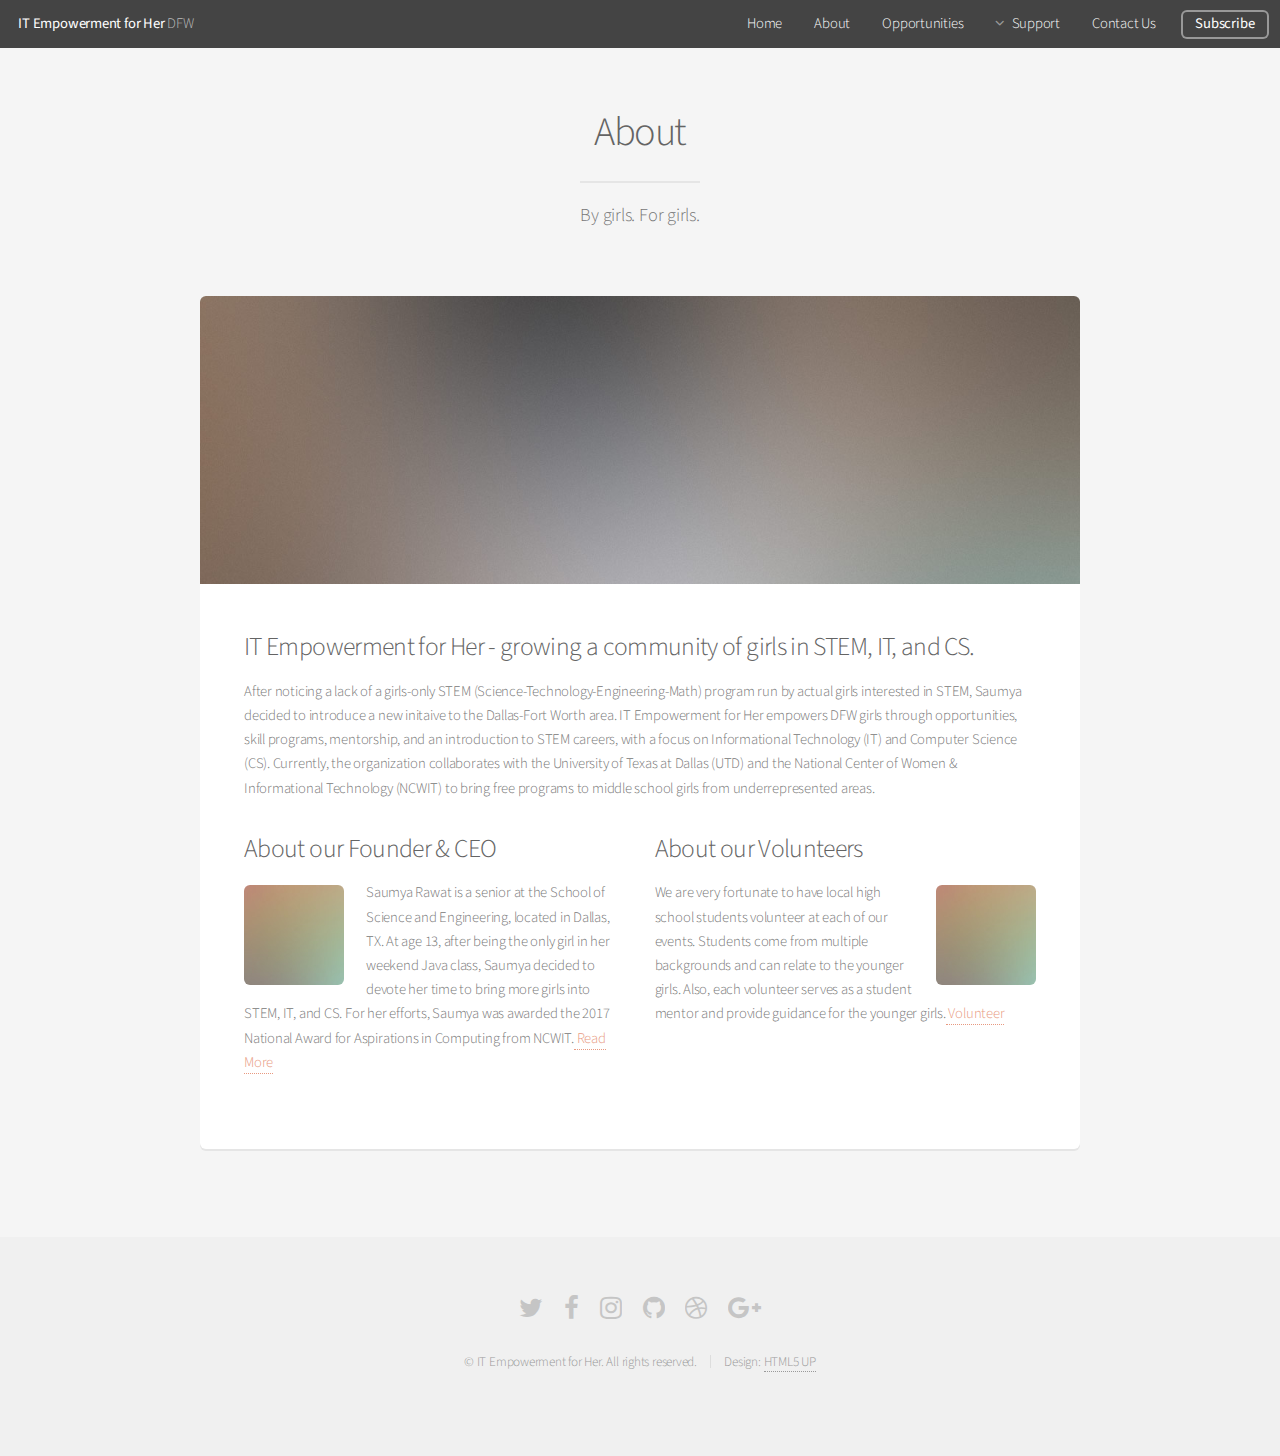
<file: alpha-916112378/about.html>
<!DOCTYPE HTML>
<!--
	Alpha by HTML5 UP
	html5up.net | @ajlkn
	Free for personal and commercial use under the CCA 3.0 license (html5up.net/license)
-->
<html>
	<head>
		<title>IT Empowerment for Her</title>
		<meta charset="utf-8" />
		<meta name="viewport" content="width=device-width, initial-scale=1" />
		<!--[if lte IE 8]><script src="assets/js/ie/html5shiv.js"></script><![endif]-->
		<link rel="stylesheet" href="assets/css/main.css" />
		<!--[if lte IE 8]><link rel="stylesheet" href="assets/css/ie8.css" /><![endif]-->
	</head>
	<body>
		<div id="page-wrapper">

			<!-- Header -->
				<header id="header">
					<h1><a href="index.html">IT Empowerment for Her</a> DFW</h1>
					<nav id="nav">
						<ul>
							<li><a href="index.html">Home</a></li>
							<li><a href="about.html">About</a></li>
							<li><a href="opportunities.html">Opportunities</a></li>
							<li>
								<a href="#" class="icon fa-angle-down">Support</a>
								<ul>
									<li><a href="donate.html">Donate</a></li>
									<li><a href="volunteer.html">Volunteer</a></li>
									<li><a href="sponsor.html">Sponsor</a></li>
								</ul>
							</li>
							
							<li><a href="contact.html">Contact Us</a></li>
							<li><a href="subscirbe.html" class="button">Subscribe</a></li>
						</ul>
					</nav>
				</header>

			<!-- Main -->
				<section id="main" class="container">
					<header>
						<h2>About</h2>
						<p>By girls. For girls.</p>
					</header>
					<div class="box">
						<span class="image featured"><img src="images/pic01.jpg" alt="" /></span>
						<h3>IT Empowerment for Her - growing a community of girls in STEM, IT, and CS.</h3>
						<p>After noticing a lack of a girls-only STEM (Science-Technology-Engineering-Math) program run by actual girls interested in STEM, Saumya decided to introduce a new initaive to the Dallas-Fort Worth area. IT Empowerment for Her empowers DFW girls through opportunities, skill programs, mentorship, and an introduction to STEM careers, with a focus on Informational Technology (IT) and Computer Science (CS). Currently, the organization collaborates with the University of Texas at Dallas (UTD) and the National Center of Women & Informational Technology (NCWIT) to bring free programs to middle school girls from underrepresented areas.</p>
						<div class="row">
							<div class="6u 12u(mobilep)">
								<h3>About our Founder & CEO</h3>
								<p><span class="image left"><img src="images/pic05.jpg" alt="" /></span>Saumya Rawat is a senior at the School of Science and Engineering, located in Dallas, TX. At age 13, after being the only girl in her weekend Java class, Saumya decided to devote her time to bring more girls into STEM, IT, and CS. For her efforts, Saumya was awarded the 2017 National Award for Aspirations in Computing from NCWIT.<a href=""> Read More</a></p>
							</div>
							<div class="6u 12u(mobilep)">
								<h3>About our Volunteers</h3>
								<p><span class="image right"><img src="images/pic05.jpg" alt="" /></span>We are very fortunate to have local high school students volunteer at each of our events. Students come from multiple backgrounds and can relate to the younger girls. Also, each volunteer serves as a student mentor and provide guidance for the younger girls.<a href="volunteer.html"> Volunteer</a></p>
							</div>
						</div>
					</div>
				</section>

			<!-- Footer -->
				<footer id="footer">
					<ul class="icons">
						<li><a href="#" class="icon fa-twitter"><span class="label">Twitter</span></a></li>
						<li><a href="#" class="icon fa-facebook"><span class="label">Facebook</span></a></li>
						<li><a href="#" class="icon fa-instagram"><span class="label">Instagram</span></a></li>
						<li><a href="#" class="icon fa-github"><span class="label">Github</span></a></li>
						<li><a href="#" class="icon fa-dribbble"><span class="label">Dribbble</span></a></li>
						<li><a href="#" class="icon fa-google-plus"><span class="label">Google+</span></a></li>
					</ul>
					<ul class="copyright">
						<li>&copy; IT Empowerment for Her. All rights reserved.</li><li>Design: <a href="http://html5up.net">HTML5 UP</a></li>
					</ul>
				</footer>

		</div>

		<!-- Scripts -->
			<script src="assets/js/jquery.min.js"></script>
			<script src="assets/js/jquery.dropotron.min.js"></script>
			<script src="assets/js/jquery.scrollgress.min.js"></script>
			<script src="assets/js/skel.min.js"></script>
			<script src="assets/js/util.js"></script>
			<!--[if lte IE 8]><script src="assets/js/ie/respond.min.js"></script><![endif]-->
			<script src="assets/js/main.js"></script>

	</body>
</html>
</file>
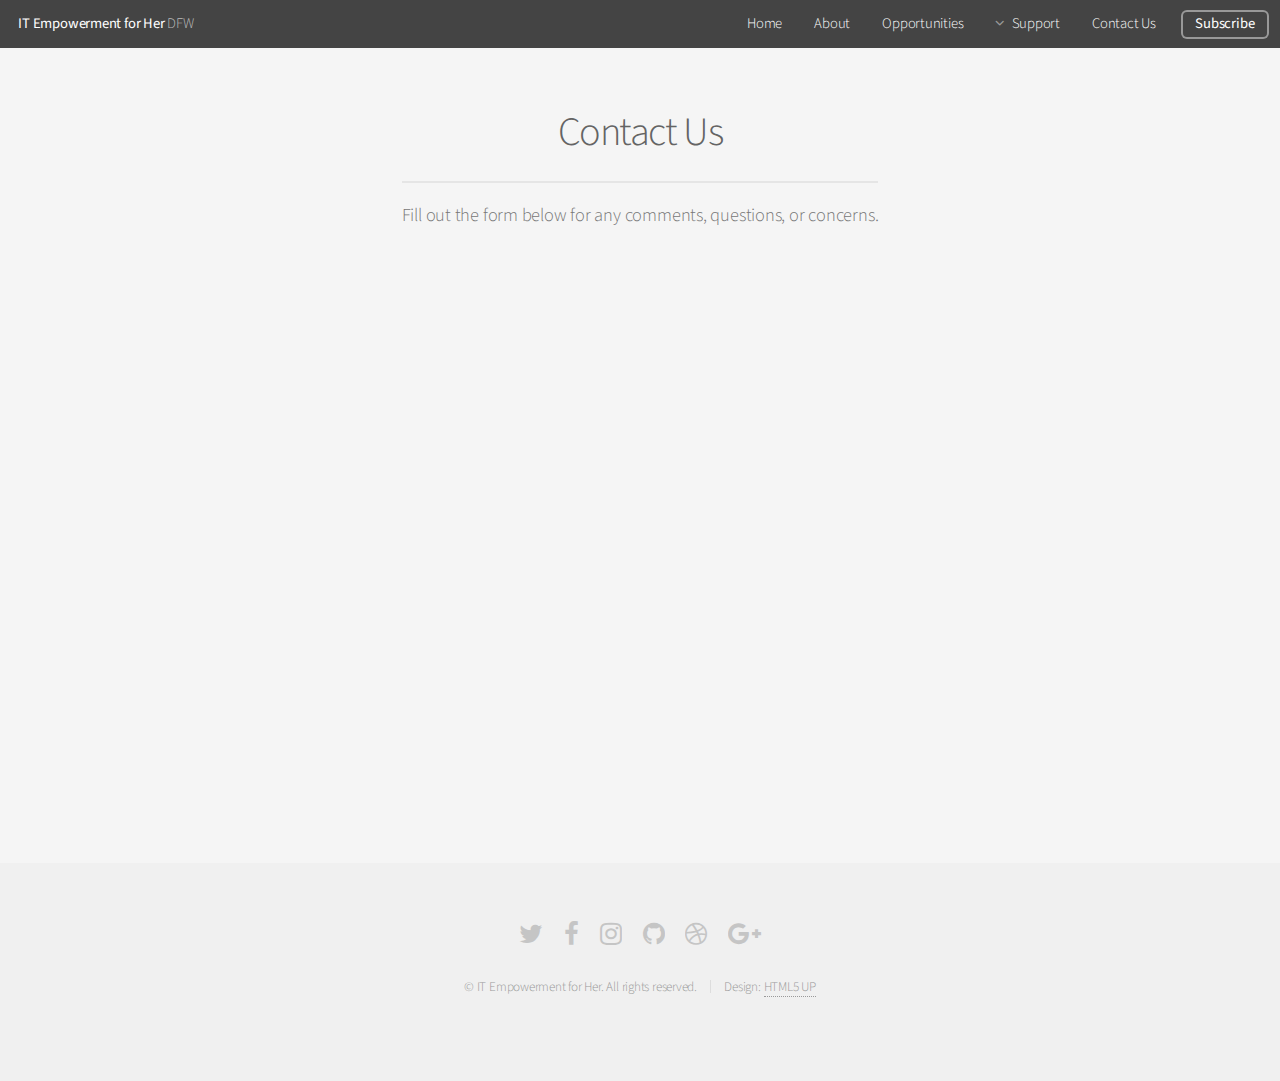
<file: alpha-916112378/contact.html>
<!DOCTYPE HTML>
<!--
	Alpha by HTML5 UP
	html5up.net | @ajlkn
	Free for personal and commercial use under the CCA 3.0 license (html5up.net/license)
-->
<html>
	<head>
		<title>IT Empowerment for Her</title>
		<meta charset="utf-8" />
		<meta name="viewport" content="width=device-width, initial-scale=1" />
		<!--[if lte IE 8]><script src="assets/js/ie/html5shiv.js"></script><![endif]-->
		<link rel="stylesheet" href="assets/css/main.css" />
		<!--[if lte IE 8]><link rel="stylesheet" href="assets/css/ie8.css" /><![endif]-->
	</head>
	<body>
		<div id="page-wrapper">

			<!-- Header -->
				<header id="header">
					<h1><a href="index.html">IT Empowerment for Her</a> DFW</h1>
					<nav id="nav">
						<ul>
							<li><a href="index.html">Home</a></li>
							<li><a href="about.html">About</a></li>
							<li><a href="opportunities.html">Opportunities</a></li>
							<li>
								<a href="#" class="icon fa-angle-down">Support</a>
								<ul>
									<li><a href="donate.html">Donate</a></li>
									<li><a href="volunteer.html">Volunteer</a></li>
									<li><a href="sponsor.html">Sponsor</a></li>
								</ul>
							</li>
							<li><a href="contact.html">Contact Us</a></li>
							<li><a href="subscribe.html" class="button">Subscribe</a></li>	
						</ul>
					</nav>
				</header>





			<!-- Main -->
				<section id="main" class="container 75%">
					<header>
						<h2>Contact Us</h2>
						<p>Fill out the form below for any comments, questions, or concerns.</p>
						<iframe src="https://docs.google.com/forms/d/e/1FAIpQLSeta7ZSouKWusxf324EtXESa-o8P4ldSE9DuIyJXE-1R8pQRg/viewform?embedded=true" width="760" height="500" frameborder="0" marginheight="0" marginwidth="0">Loading...</iframe>
					</header>
					<!--
					<div class="box">
						<form method="post" action="#">
							<div class="row uniform 50%">
								<div class="6u 12u(mobilep)">
									<input type="text" name="name" id="name" value="" placeholder="Name" />
								</div>
								<div class="6u 12u(mobilep)">
									<input type="email" name="email" id="email" value="" placeholder="Email" />
								</div>
							</div>
							<div class="row uniform 50%">
								<div class="12u">
									<input type="text" name="subject" id="subject" value="" placeholder="Subject" />
								</div>
							</div>
							<div class="row uniform 50%">
								<div class="12u">
									<textarea name="message" id="message" placeholder="Enter your message" rows="6"></textarea>
								</div>
							</div>
							<div class="row uniform">
								<div class="12u">
									<ul class="actions align-center">
										<li><input type="submit" value="Send Message" /></li>
									</ul>
								</div>
							</div>
						</form>
					</div>-->
				</section>



			<!-- Footer -->
				<footer id="footer">
					<ul class="icons">
						<li><a href="#" class="icon fa-twitter"><span class="label">Twitter</span></a></li>
						<li><a href="#" class="icon fa-facebook"><span class="label">Facebook</span></a></li>
						<li><a href="#" class="icon fa-instagram"><span class="label">Instagram</span></a></li>
						<li><a href="#" class="icon fa-github"><span class="label">Github</span></a></li>
						<li><a href="#" class="icon fa-dribbble"><span class="label">Dribbble</span></a></li>
						<li><a href="#" class="icon fa-google-plus"><span class="label">Google+</span></a></li>
					</ul>
					<ul class="copyright">
						<li>&copy; IT Empowerment for Her. All rights reserved.</li><li>Design: <a href="http://html5up.net">HTML5 UP</a></li>
					</ul>
				</footer>

		</div>

		<!-- Scripts -->
			<script src="assets/js/jquery.min.js"></script>
			<script src="assets/js/jquery.dropotron.min.js"></script>
			<script src="assets/js/jquery.scrollgress.min.js"></script>
			<script src="assets/js/skel.min.js"></script>
			<script src="assets/js/util.js"></script>
			<!--[if lte IE 8]><script src="assets/js/ie/respond.min.js"></script><![endif]-->
			<script src="assets/js/main.js"></script>

	</body>
</html>
</file>
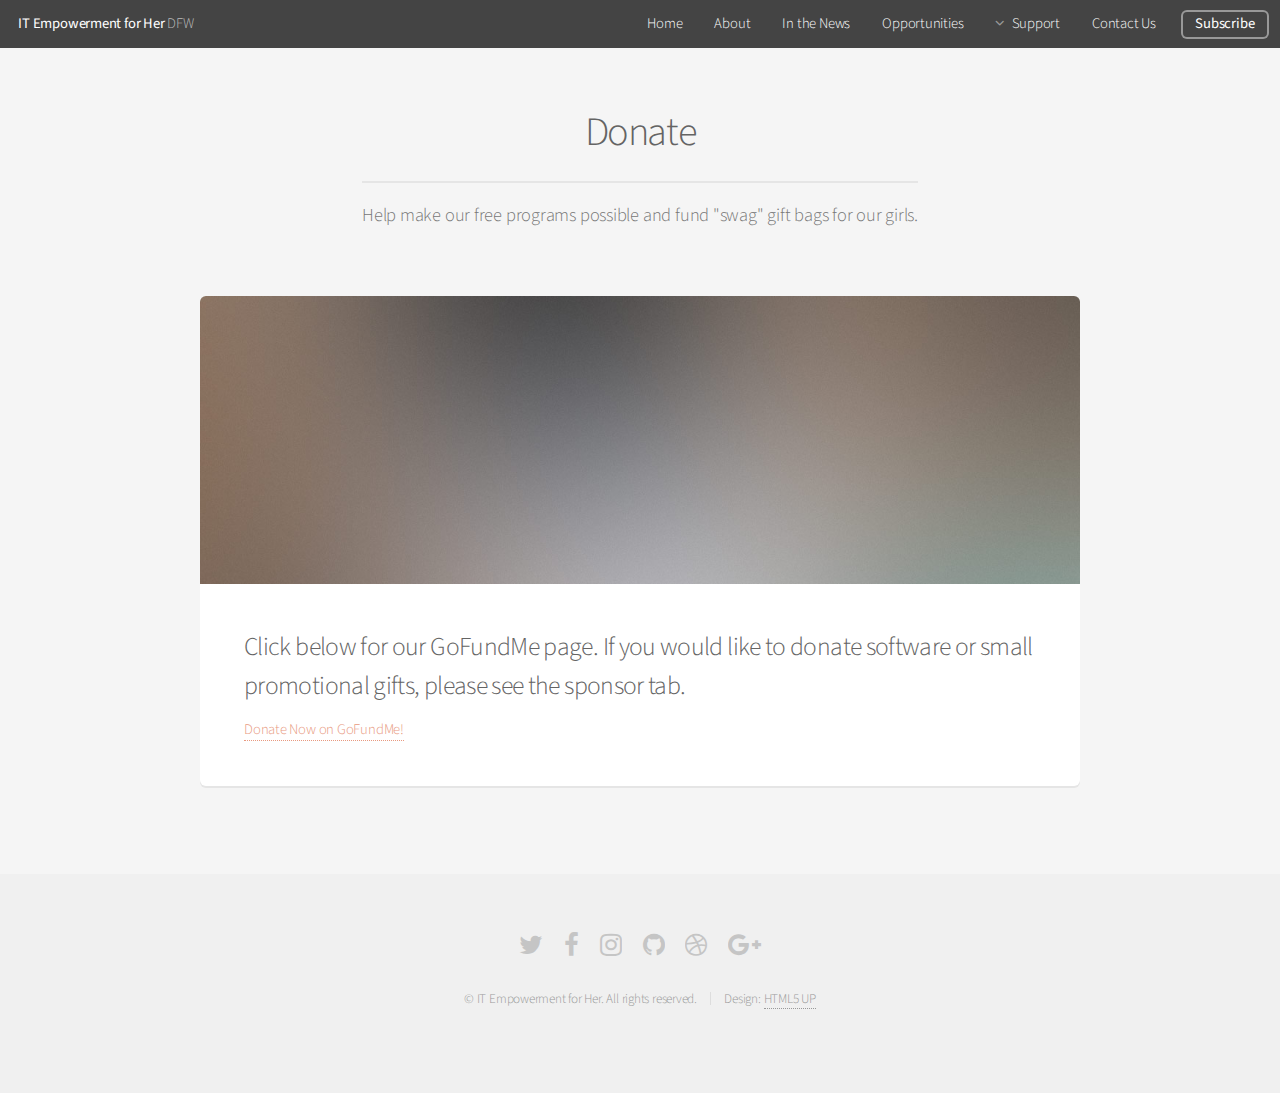
<file: alpha-916112378/donate.html>
<!DOCTYPE HTML>
<!--
	Alpha by HTML5 UP
	html5up.net | @ajlkn
	Free for personal and commercial use under the CCA 3.0 license (html5up.net/license)
-->
<html>
	<head>
		<title>IT Empowerment for Her</title>
		<meta charset="utf-8" />
		<meta name="viewport" content="width=device-width, initial-scale=1" />
		<!--[if lte IE 8]><script src="assets/js/ie/html5shiv.js"></script><![endif]-->
		<link rel="stylesheet" href="assets/css/main.css" />
		<!--[if lte IE 8]><link rel="stylesheet" href="assets/css/ie8.css" /><![endif]-->
	</head>
	<body>
		<div id="page-wrapper">

			<!-- Header -->
				<header id="header">
					<h1><a href="index.html">IT Empowerment for Her</a> DFW</h1>
					<nav id="nav">
						<ul>
							<li><a href="index.html">Home</a></li>
							<li><a href="about.html">About</a></li>
							<li><a href="news.html">In the News</a></li>
							<li><a href="opportunities.html">Opportunities</a></li>
							<li>
								<a href="#" class="icon fa-angle-down">Support</a>
								<ul>
									<li><a href="donate.html">Donate</a></li>
									<li><a href="volunteer.html">Volunteer</a></li>
									<li><a href="sponsor.html">Sponsor</a></li>
								</ul>
							</li>
							<li><a href="contact.html">Contact Us</a></li>
							<li><a href="subscribe.html" class="button">Subscribe</a></li>
							
						</ul>
					</nav>
				</header>

			<!-- Main -->
				<section id="main" class="container">
					<header>
						<h2>Donate</h2>
						<p>Help make our free programs possible and fund "swag" gift bags for our girls.</p>
					</header>
					<div class="box">
						<span class="image featured"><img src="images/pic01.jpg" alt="" /></span>
						<h3>Click below for our GoFundMe page. If you would like to donate software or small promotional gifts, please see the sponsor tab.</h3>
						 <a href="https://www.gofundme.com/ITEmpowermentForHer">Donate Now on GoFundMe!</a>
					</div>
				</section>

			<!-- Footer -->
				<footer id="footer">
					<ul class="icons">
						<li><a href="#" class="icon fa-twitter"><span class="label">Twitter</span></a></li>
						<li><a href="#" class="icon fa-facebook"><span class="label">Facebook</span></a></li>
						<li><a href="#" class="icon fa-instagram"><span class="label">Instagram</span></a></li>
						<li><a href="#" class="icon fa-github"><span class="label">Github</span></a></li>
						<li><a href="#" class="icon fa-dribbble"><span class="label">Dribbble</span></a></li>
						<li><a href="#" class="icon fa-google-plus"><span class="label">Google+</span></a></li>
					</ul>
					<ul class="copyright">
						<li>&copy; IT Empowerment for Her. All rights reserved.</li><li>Design: <a href="http://html5up.net">HTML5 UP</a></li>
					</ul>
				</footer>

		</div>

		<!-- Scripts -->
			<script src="assets/js/jquery.min.js"></script>
			<script src="assets/js/jquery.dropotron.min.js"></script>
			<script src="assets/js/jquery.scrollgress.min.js"></script>
			<script src="assets/js/skel.min.js"></script>
			<script src="assets/js/util.js"></script>
			<!--[if lte IE 8]><script src="assets/js/ie/respond.min.js"></script><![endif]-->
			<script src="assets/js/main.js"></script>

	</body>
</html>
</file>
<file: assets/css/ie8.css>
/*
	Alpha by HTML5 UP
	html5up.net | @ajlkn
	Free for personal and commercial use under the CCA 3.0 license (html5up.net/license)
*/

/* Basic */

	pre, code {
		position: relative;
		-ms-behavior: url("assets/js/ie/PIE.htc");
	}

/* Form */

	input[type="text"],
	input[type="password"],
	input[type="email"],
	select,
	textarea {
		position: relative;
		-ms-behavior: url("assets/js/ie/PIE.htc");
		line-height: 3em;
	}

	input[type="checkbox"],
	input[type="radio"] {
		opacity: 1;
		z-index: auto;
	}

		input[type="checkbox"] + label:before,
		input[type="radio"] + label:before {
			display: none;
		}

/* Button */

	input[type="submit"],
	input[type="reset"],
	input[type="button"],
	.button {
		position: relative;
		-ms-behavior: url("assets/js/ie/PIE.htc");
	}

		input[type="submit"].alt,
		input[type="reset"].alt,
		input[type="button"].alt,
		.button.alt {
			border: solid 2px #e5e5e5;
		}

/* Box */

	.box {
		position: relative;
		-ms-behavior: url("assets/js/ie/PIE.htc");
	}

		.box .image.featured {
			margin: 2em 0;
			width: 100%;
		}

/* Icon */

	.icon.major {
		position: relative;
		-ms-behavior: url("assets/js/ie/PIE.htc");
	}

/* Image */

	.image {
		position: relative;
		-ms-behavior: url("assets/js/ie/PIE.htc");
	}

		.image img {
			position: relative;
			-ms-behavior: url("assets/js/ie/PIE.htc");
		}

/* Header */

	#header nav > ul > li a {
		color: #fff;
		display: inline-block;
		text-decoration: none;
		border: 0;
	}

		#header nav > ul > li a.icon:before {
			color: #fff;
			margin-right: 0.5em;
		}

	#header.alt {
		color: #fff;
	}

		#header.alt nav > ul > li a:not(.button).icon:before {
			color: rgba(255, 255, 255, 0.75);
		}

		#header.alt nav > ul > li.active a:not(.button) {
			background-color: rgba(255, 255, 255, 0.2);
		}

	.dropotron {
		border: solid 1px #e5e5e5;
	}

		.dropotron.level-0 {
			margin-top: 0;
		}

			.dropotron.level-0:before {
				display: none;
			}

/* Banner */

	#banner {
		background-attachment: scroll;
		background-image: url("../../images/banner.jpg");
		background-position: auto;
		background-repeat: no-repeat;
		background-size: cover;
		-ms-behavior: url("assets/js/ie/backgroundsize.min.htc");
	}

		#banner input[type="submit"],
		#banner input[type="reset"],
		#banner input[type="button"],
		#banner .button {
			border: solid 2px #fff;
		}

/* Main */

	#main {
		position: relative;
		z-index: 1;
	}

/* CTA */

	#cta input[type="text"],
	#cta input[type="password"],
	#cta input[type="email"],
	#cta select,
	#cta textarea {
		background: #e89980;
		border: solid 2px #fff;
	}

	#cta .formerize-placeholder {
		color: #fff !important;
	}
</file>
<file: alpha-916112378/assets/css/ie8.css>
/*
	Alpha by HTML5 UP
	html5up.net | @ajlkn
	Free for personal and commercial use under the CCA 3.0 license (html5up.net/license)
*/

/* Basic */

	pre, code {
		position: relative;
		-ms-behavior: url("assets/js/ie/PIE.htc");
	}

/* Form */

	input[type="text"],
	input[type="password"],
	input[type="email"],
	select,
	textarea {
		position: relative;
		-ms-behavior: url("assets/js/ie/PIE.htc");
		line-height: 3em;
	}

	input[type="checkbox"],
	input[type="radio"] {
		opacity: 1;
		z-index: auto;
	}

		input[type="checkbox"] + label:before,
		input[type="radio"] + label:before {
			display: none;
		}

/* Button */

	input[type="submit"],
	input[type="reset"],
	input[type="button"],
	.button {
		position: relative;
		-ms-behavior: url("assets/js/ie/PIE.htc");
	}

		input[type="submit"].alt,
		input[type="reset"].alt,
		input[type="button"].alt,
		.button.alt {
			border: solid 2px #e5e5e5;
		}

/* Box */

	.box {
		position: relative;
		-ms-behavior: url("assets/js/ie/PIE.htc");
	}

		.box .image.featured {
			margin: 2em 0;
			width: 100%;
		}

/* Icon */

	.icon.major {
		position: relative;
		-ms-behavior: url("assets/js/ie/PIE.htc");
	}

/* Image */

	.image {
		position: relative;
		-ms-behavior: url("assets/js/ie/PIE.htc");
	}

		.image img {
			position: relative;
			-ms-behavior: url("assets/js/ie/PIE.htc");
		}

/* Header */

	#header nav > ul > li a {
		color: #fff;
		display: inline-block;
		text-decoration: none;
		border: 0;
	}

		#header nav > ul > li a.icon:before {
			color: #fff;
			margin-right: 0.5em;
		}

	#header.alt {
		color: #fff;
	}

		#header.alt nav > ul > li a:not(.button).icon:before {
			color: rgba(255, 255, 255, 0.75);
		}

		#header.alt nav > ul > li.active a:not(.button) {
			background-color: rgba(255, 255, 255, 0.2);
		}

	.dropotron {
		border: solid 1px #e5e5e5;
	}

		.dropotron.level-0 {
			margin-top: 0;
		}

			.dropotron.level-0:before {
				display: none;
			}

/* Banner */

	#banner {
		background-attachment: scroll;
		background-image: url("../../images/banner.jpg");
		background-position: auto;
		background-repeat: no-repeat;
		background-size: cover;
		-ms-behavior: url("assets/js/ie/backgroundsize.min.htc");
	}

		#banner input[type="submit"],
		#banner input[type="reset"],
		#banner input[type="button"],
		#banner .button {
			border: solid 2px #fff;
		}

/* Main */

	#main {
		position: relative;
		z-index: 1;
	}

/* CTA */

	#cta input[type="text"],
	#cta input[type="password"],
	#cta input[type="email"],
	#cta select,
	#cta textarea {
		background: #e89980;
		border: solid 2px #fff;
	}

	#cta .formerize-placeholder {
		color: #fff !important;
	}
</file>
<file: assets/css/main.css>
@import url("font-awesome.min.css");
@import url("https://fonts.googleapis.com/css?family=Source+Sans+Pro:300,400,300italic,400italic");

/*
	Alpha by HTML5 UP
	html5up.net | @ajlkn
	Free for personal and commercial use under the CCA 3.0 license (html5up.net/license)
*/

/* Reset */

	html, body, div, span, applet, object, iframe, h1, h2, h3, h4, h5, h6, p, blockquote, pre, a, abbr, acronym, address, big, cite, code, del, dfn, em, img, ins, kbd, q, s, samp, small, strike, strong, sub, sup, tt, var, b, u, i, center, dl, dt, dd, ol, ul, li, fieldset, form, label, legend, table, caption, tbody, tfoot, thead, tr, th, td, article, aside, canvas, details, embed, figure, figcaption, footer, header, hgroup, menu, nav, output, ruby, section, summary, time, mark, audio, video {
		margin: 0;
		padding: 0;
		border: 0;
		font-size: 100%;
		font: inherit;
		vertical-align: baseline;
	}

	article, aside, details, figcaption, figure, footer, header, hgroup, menu, nav, section {
		display: block;
	}

	body {
		line-height: 1;
	}

	ol, ul {
		list-style: none;
	}

	blockquote, q {
		quotes: none;
	}

	blockquote:before, blockquote:after, q:before, q:after {
		content: '';
		content: none;
	}

	table {
		border-collapse: collapse;
		border-spacing: 0;
	}

	body {
		-webkit-text-size-adjust: none;
	}

/* Box Model */

	*, *:before, *:after {
		-moz-box-sizing: border-box;
		-webkit-box-sizing: border-box;
		box-sizing: border-box;
	}

/* Containers */

	.container {
		margin-left: auto;
		margin-right: auto;
	}

	.container.\31 25\25 {
		width: 100%;
		max-width: 75em;
		min-width: 60em;
	}

	.container.\37 5\25 {
		width: 45em;
	}

	.container.\35 0\25 {
		width: 30em;
	}

	.container.\32 5\25 {
		width: 15em;
	}

	.container {
		width: 60em;
	}

	@media screen and (max-width: 1680px) {

		.container.\31 25\25 {
			width: 100%;
			max-width: 75em;
			min-width: 60em;
		}

		.container.\37 5\25 {
			width: 45em;
		}

		.container.\35 0\25 {
			width: 30em;
		}

		.container.\32 5\25 {
			width: 15em;
		}

		.container {
			width: 60em;
		}

	}

	@media screen and (max-width: 1280px) {

		.container.\31 25\25 {
			width: 100%;
			max-width: 75em;
			min-width: 60em;
		}

		.container.\37 5\25 {
			width: 45em;
		}

		.container.\35 0\25 {
			width: 30em;
		}

		.container.\32 5\25 {
			width: 15em;
		}

		.container {
			width: 60em;
		}

	}

	@media screen and (max-width: 980px) {

		.container.\31 25\25 {
			width: 100%;
			max-width: 112.5%;
			min-width: 90%;
		}

		.container.\37 5\25 {
			width: 67.5%;
		}

		.container.\35 0\25 {
			width: 45%;
		}

		.container.\32 5\25 {
			width: 22.5%;
		}

		.container {
			width: 90%;
		}

	}

	@media screen and (max-width: 840px) {

		.container.\31 25\25 {
			width: 100%;
			max-width: 112.5%;
			min-width: 90%;
		}

		.container.\37 5\25 {
			width: 67.5%;
		}

		.container.\35 0\25 {
			width: 45%;
		}

		.container.\32 5\25 {
			width: 22.5%;
		}

		.container {
			width: 90% !important;
		}

	}

	@media screen and (max-width: 736px) {

		.container.\31 25\25 {
			width: 100%;
			max-width: 125%;
			min-width: 100%;
		}

		.container.\37 5\25 {
			width: 75%;
		}

		.container.\35 0\25 {
			width: 50%;
		}

		.container.\32 5\25 {
			width: 25%;
		}

		.container {
			width: 100% !important;
		}

	}

	@media screen and (max-width: 480px) {

		.container.\31 25\25 {
			width: 100%;
			max-width: 125%;
			min-width: 100%;
		}

		.container.\37 5\25 {
			width: 75%;
		}

		.container.\35 0\25 {
			width: 50%;
		}

		.container.\32 5\25 {
			width: 25%;
		}

		.container {
			width: 100% !important;
		}

	}

/* Grid */

	.row {
		border-bottom: solid 1px transparent;
		-moz-box-sizing: border-box;
		-webkit-box-sizing: border-box;
		box-sizing: border-box;
	}

	.row > * {
		float: left;
		-moz-box-sizing: border-box;
		-webkit-box-sizing: border-box;
		box-sizing: border-box;
	}

	.row:after, .row:before {
		content: '';
		display: block;
		clear: both;
		height: 0;
	}

	.row.uniform > * > :first-child {
		margin-top: 0;
	}

	.row.uniform > * > :last-child {
		margin-bottom: 0;
	}

	.row.\30 \25 > * {
		padding: 0 0 0 0em;
	}

	.row.\30 \25 {
		margin: 0 0 -1px 0em;
	}

	.row.uniform.\30 \25 > * {
		padding: 0em 0 0 0em;
	}

	.row.uniform.\30 \25 {
		margin: 0em 0 -1px 0em;
	}

	.row > * {
		padding: 0 0 0 2em;
	}

	.row {
		margin: 0 0 -1px -2em;
	}

	.row.uniform > * {
		padding: 2em 0 0 2em;
	}

	.row.uniform {
		margin: -2em 0 -1px -2em;
	}

	.row.\32 00\25 > * {
		padding: 0 0 0 4em;
	}

	.row.\32 00\25 {
		margin: 0 0 -1px -4em;
	}

	.row.uniform.\32 00\25 > * {
		padding: 4em 0 0 4em;
	}

	.row.uniform.\32 00\25 {
		margin: -4em 0 -1px -4em;
	}

	.row.\31 50\25 > * {
		padding: 0 0 0 3em;
	}

	.row.\31 50\25 {
		margin: 0 0 -1px -3em;
	}

	.row.uniform.\31 50\25 > * {
		padding: 3em 0 0 3em;
	}

	.row.uniform.\31 50\25 {
		margin: -3em 0 -1px -3em;
	}

	.row.\35 0\25 > * {
		padding: 0 0 0 1em;
	}

	.row.\35 0\25 {
		margin: 0 0 -1px -1em;
	}

	.row.uniform.\35 0\25 > * {
		padding: 1em 0 0 1em;
	}

	.row.uniform.\35 0\25 {
		margin: -1em 0 -1px -1em;
	}

	.row.\32 5\25 > * {
		padding: 0 0 0 0.5em;
	}

	.row.\32 5\25 {
		margin: 0 0 -1px -0.5em;
	}

	.row.uniform.\32 5\25 > * {
		padding: 0.5em 0 0 0.5em;
	}

	.row.uniform.\32 5\25 {
		margin: -0.5em 0 -1px -0.5em;
	}

	.\31 2u, .\31 2u\24 {
		width: 100%;
		clear: none;
		margin-left: 0;
	}

	.\31 1u, .\31 1u\24 {
		width: 91.6666666667%;
		clear: none;
		margin-left: 0;
	}

	.\31 0u, .\31 0u\24 {
		width: 83.3333333333%;
		clear: none;
		margin-left: 0;
	}

	.\39 u, .\39 u\24 {
		width: 75%;
		clear: none;
		margin-left: 0;
	}

	.\38 u, .\38 u\24 {
		width: 66.6666666667%;
		clear: none;
		margin-left: 0;
	}

	.\37 u, .\37 u\24 {
		width: 58.3333333333%;
		clear: none;
		margin-left: 0;
	}

	.\36 u, .\36 u\24 {
		width: 50%;
		clear: none;
		margin-left: 0;
	}

	.\35 u, .\35 u\24 {
		width: 41.6666666667%;
		clear: none;
		margin-left: 0;
	}

	.\34 u, .\34 u\24 {
		width: 33.3333333333%;
		clear: none;
		margin-left: 0;
	}

	.\33 u, .\33 u\24 {
		width: 25%;
		clear: none;
		margin-left: 0;
	}

	.\32 u, .\32 u\24 {
		width: 16.6666666667%;
		clear: none;
		margin-left: 0;
	}

	.\31 u, .\31 u\24 {
		width: 8.3333333333%;
		clear: none;
		margin-left: 0;
	}

	.\31 2u\24 + *,
	.\31 1u\24 + *,
	.\31 0u\24 + *,
	.\39 u\24 + *,
	.\38 u\24 + *,
	.\37 u\24 + *,
	.\36 u\24 + *,
	.\35 u\24 + *,
	.\34 u\24 + *,
	.\33 u\24 + *,
	.\32 u\24 + *,
	.\31 u\24 + * {
		clear: left;
	}

	.\-11u {
		margin-left: 91.66667%;
	}

	.\-10u {
		margin-left: 83.33333%;
	}

	.\-9u {
		margin-left: 75%;
	}

	.\-8u {
		margin-left: 66.66667%;
	}

	.\-7u {
		margin-left: 58.33333%;
	}

	.\-6u {
		margin-left: 50%;
	}

	.\-5u {
		margin-left: 41.66667%;
	}

	.\-4u {
		margin-left: 33.33333%;
	}

	.\-3u {
		margin-left: 25%;
	}

	.\-2u {
		margin-left: 16.66667%;
	}

	.\-1u {
		margin-left: 8.33333%;
	}

	@media screen and (max-width: 1680px) {

		.row > * {
			padding: 0 0 0 2em;
		}

		.row {
			margin: 0 0 -1px -2em;
		}

		.row.uniform > * {
			padding: 2em 0 0 2em;
		}

		.row.uniform {
			margin: -2em 0 -1px -2em;
		}

		.row.\32 00\25 > * {
			padding: 0 0 0 4em;
		}

		.row.\32 00\25 {
			margin: 0 0 -1px -4em;
		}

		.row.uniform.\32 00\25 > * {
			padding: 4em 0 0 4em;
		}

		.row.uniform.\32 00\25 {
			margin: -4em 0 -1px -4em;
		}

		.row.\31 50\25 > * {
			padding: 0 0 0 3em;
		}

		.row.\31 50\25 {
			margin: 0 0 -1px -3em;
		}

		.row.uniform.\31 50\25 > * {
			padding: 3em 0 0 3em;
		}

		.row.uniform.\31 50\25 {
			margin: -3em 0 -1px -3em;
		}

		.row.\35 0\25 > * {
			padding: 0 0 0 1em;
		}

		.row.\35 0\25 {
			margin: 0 0 -1px -1em;
		}

		.row.uniform.\35 0\25 > * {
			padding: 1em 0 0 1em;
		}

		.row.uniform.\35 0\25 {
			margin: -1em 0 -1px -1em;
		}

		.row.\32 5\25 > * {
			padding: 0 0 0 0.5em;
		}

		.row.\32 5\25 {
			margin: 0 0 -1px -0.5em;
		}

		.row.uniform.\32 5\25 > * {
			padding: 0.5em 0 0 0.5em;
		}

		.row.uniform.\32 5\25 {
			margin: -0.5em 0 -1px -0.5em;
		}

		.\31 2u\28wide\29, .\31 2u\24\28wide\29 {
			width: 100%;
			clear: none;
			margin-left: 0;
		}

		.\31 1u\28wide\29, .\31 1u\24\28wide\29 {
			width: 91.6666666667%;
			clear: none;
			margin-left: 0;
		}

		.\31 0u\28wide\29, .\31 0u\24\28wide\29 {
			width: 83.3333333333%;
			clear: none;
			margin-left: 0;
		}

		.\39 u\28wide\29, .\39 u\24\28wide\29 {
			width: 75%;
			clear: none;
			margin-left: 0;
		}

		.\38 u\28wide\29, .\38 u\24\28wide\29 {
			width: 66.6666666667%;
			clear: none;
			margin-left: 0;
		}

		.\37 u\28wide\29, .\37 u\24\28wide\29 {
			width: 58.3333333333%;
			clear: none;
			margin-left: 0;
		}

		.\36 u\28wide\29, .\36 u\24\28wide\29 {
			width: 50%;
			clear: none;
			margin-left: 0;
		}

		.\35 u\28wide\29, .\35 u\24\28wide\29 {
			width: 41.6666666667%;
			clear: none;
			margin-left: 0;
		}

		.\34 u\28wide\29, .\34 u\24\28wide\29 {
			width: 33.3333333333%;
			clear: none;
			margin-left: 0;
		}

		.\33 u\28wide\29, .\33 u\24\28wide\29 {
			width: 25%;
			clear: none;
			margin-left: 0;
		}

		.\32 u\28wide\29, .\32 u\24\28wide\29 {
			width: 16.6666666667%;
			clear: none;
			margin-left: 0;
		}

		.\31 u\28wide\29, .\31 u\24\28wide\29 {
			width: 8.3333333333%;
			clear: none;
			margin-left: 0;
		}

		.\31 2u\24\28wide\29 + *,
		.\31 1u\24\28wide\29 + *,
		.\31 0u\24\28wide\29 + *,
		.\39 u\24\28wide\29 + *,
		.\38 u\24\28wide\29 + *,
		.\37 u\24\28wide\29 + *,
		.\36 u\24\28wide\29 + *,
		.\35 u\24\28wide\29 + *,
		.\34 u\24\28wide\29 + *,
		.\33 u\24\28wide\29 + *,
		.\32 u\24\28wide\29 + *,
		.\31 u\24\28wide\29 + * {
			clear: left;
		}

		.\-11u\28wide\29 {
			margin-left: 91.66667%;
		}

		.\-10u\28wide\29 {
			margin-left: 83.33333%;
		}

		.\-9u\28wide\29 {
			margin-left: 75%;
		}

		.\-8u\28wide\29 {
			margin-left: 66.66667%;
		}

		.\-7u\28wide\29 {
			margin-left: 58.33333%;
		}

		.\-6u\28wide\29 {
			margin-left: 50%;
		}

		.\-5u\28wide\29 {
			margin-left: 41.66667%;
		}

		.\-4u\28wide\29 {
			margin-left: 33.33333%;
		}

		.\-3u\28wide\29 {
			margin-left: 25%;
		}

		.\-2u\28wide\29 {
			margin-left: 16.66667%;
		}

		.\-1u\28wide\29 {
			margin-left: 8.33333%;
		}

	}

	@media screen and (max-width: 1280px) {

		.row > * {
			padding: 0 0 0 2em;
		}

		.row {
			margin: 0 0 -1px -2em;
		}

		.row.uniform > * {
			padding: 2em 0 0 2em;
		}

		.row.uniform {
			margin: -2em 0 -1px -2em;
		}

		.row.\32 00\25 > * {
			padding: 0 0 0 4em;
		}

		.row.\32 00\25 {
			margin: 0 0 -1px -4em;
		}

		.row.uniform.\32 00\25 > * {
			padding: 4em 0 0 4em;
		}

		.row.uniform.\32 00\25 {
			margin: -4em 0 -1px -4em;
		}

		.row.\31 50\25 > * {
			padding: 0 0 0 3em;
		}

		.row.\31 50\25 {
			margin: 0 0 -1px -3em;
		}

		.row.uniform.\31 50\25 > * {
			padding: 3em 0 0 3em;
		}

		.row.uniform.\31 50\25 {
			margin: -3em 0 -1px -3em;
		}

		.row.\35 0\25 > * {
			padding: 0 0 0 1em;
		}

		.row.\35 0\25 {
			margin: 0 0 -1px -1em;
		}

		.row.uniform.\35 0\25 > * {
			padding: 1em 0 0 1em;
		}

		.row.uniform.\35 0\25 {
			margin: -1em 0 -1px -1em;
		}

		.row.\32 5\25 > * {
			padding: 0 0 0 0.5em;
		}

		.row.\32 5\25 {
			margin: 0 0 -1px -0.5em;
		}

		.row.uniform.\32 5\25 > * {
			padding: 0.5em 0 0 0.5em;
		}

		.row.uniform.\32 5\25 {
			margin: -0.5em 0 -1px -0.5em;
		}

		.\31 2u\28normal\29, .\31 2u\24\28normal\29 {
			width: 100%;
			clear: none;
			margin-left: 0;
		}

		.\31 1u\28normal\29, .\31 1u\24\28normal\29 {
			width: 91.6666666667%;
			clear: none;
			margin-left: 0;
		}

		.\31 0u\28normal\29, .\31 0u\24\28normal\29 {
			width: 83.3333333333%;
			clear: none;
			margin-left: 0;
		}

		.\39 u\28normal\29, .\39 u\24\28normal\29 {
			width: 75%;
			clear: none;
			margin-left: 0;
		}

		.\38 u\28normal\29, .\38 u\24\28normal\29 {
			width: 66.6666666667%;
			clear: none;
			margin-left: 0;
		}

		.\37 u\28normal\29, .\37 u\24\28normal\29 {
			width: 58.3333333333%;
			clear: none;
			margin-left: 0;
		}

		.\36 u\28normal\29, .\36 u\24\28normal\29 {
			width: 50%;
			clear: none;
			margin-left: 0;
		}

		.\35 u\28normal\29, .\35 u\24\28normal\29 {
			width: 41.6666666667%;
			clear: none;
			margin-left: 0;
		}

		.\34 u\28normal\29, .\34 u\24\28normal\29 {
			width: 33.3333333333%;
			clear: none;
			margin-left: 0;
		}

		.\33 u\28normal\29, .\33 u\24\28normal\29 {
			width: 25%;
			clear: none;
			margin-left: 0;
		}

		.\32 u\28normal\29, .\32 u\24\28normal\29 {
			width: 16.6666666667%;
			clear: none;
			margin-left: 0;
		}

		.\31 u\28normal\29, .\31 u\24\28normal\29 {
			width: 8.3333333333%;
			clear: none;
			margin-left: 0;
		}

		.\31 2u\24\28normal\29 + *,
		.\31 1u\24\28normal\29 + *,
		.\31 0u\24\28normal\29 + *,
		.\39 u\24\28normal\29 + *,
		.\38 u\24\28normal\29 + *,
		.\37 u\24\28normal\29 + *,
		.\36 u\24\28normal\29 + *,
		.\35 u\24\28normal\29 + *,
		.\34 u\24\28normal\29 + *,
		.\33 u\24\28normal\29 + *,
		.\32 u\24\28normal\29 + *,
		.\31 u\24\28normal\29 + * {
			clear: left;
		}

		.\-11u\28normal\29 {
			margin-left: 91.66667%;
		}

		.\-10u\28normal\29 {
			margin-left: 83.33333%;
		}

		.\-9u\28normal\29 {
			margin-left: 75%;
		}

		.\-8u\28normal\29 {
			margin-left: 66.66667%;
		}

		.\-7u\28normal\29 {
			margin-left: 58.33333%;
		}

		.\-6u\28normal\29 {
			margin-left: 50%;
		}

		.\-5u\28normal\29 {
			margin-left: 41.66667%;
		}

		.\-4u\28normal\29 {
			margin-left: 33.33333%;
		}

		.\-3u\28normal\29 {
			margin-left: 25%;
		}

		.\-2u\28normal\29 {
			margin-left: 16.66667%;
		}

		.\-1u\28normal\29 {
			margin-left: 8.33333%;
		}

	}

	@media screen and (max-width: 980px) {

		.row > * {
			padding: 0 0 0 2em;
		}

		.row {
			margin: 0 0 -1px -2em;
		}

		.row.uniform > * {
			padding: 2em 0 0 2em;
		}

		.row.uniform {
			margin: -2em 0 -1px -2em;
		}

		.row.\32 00\25 > * {
			padding: 0 0 0 4em;
		}

		.row.\32 00\25 {
			margin: 0 0 -1px -4em;
		}

		.row.uniform.\32 00\25 > * {
			padding: 4em 0 0 4em;
		}

		.row.uniform.\32 00\25 {
			margin: -4em 0 -1px -4em;
		}

		.row.\31 50\25 > * {
			padding: 0 0 0 3em;
		}

		.row.\31 50\25 {
			margin: 0 0 -1px -3em;
		}

		.row.uniform.\31 50\25 > * {
			padding: 3em 0 0 3em;
		}

		.row.uniform.\31 50\25 {
			margin: -3em 0 -1px -3em;
		}

		.row.\35 0\25 > * {
			padding: 0 0 0 1em;
		}

		.row.\35 0\25 {
			margin: 0 0 -1px -1em;
		}

		.row.uniform.\35 0\25 > * {
			padding: 1em 0 0 1em;
		}

		.row.uniform.\35 0\25 {
			margin: -1em 0 -1px -1em;
		}

		.row.\32 5\25 > * {
			padding: 0 0 0 0.5em;
		}

		.row.\32 5\25 {
			margin: 0 0 -1px -0.5em;
		}

		.row.uniform.\32 5\25 > * {
			padding: 0.5em 0 0 0.5em;
		}

		.row.uniform.\32 5\25 {
			margin: -0.5em 0 -1px -0.5em;
		}

		.\31 2u\28narrow\29, .\31 2u\24\28narrow\29 {
			width: 100%;
			clear: none;
			margin-left: 0;
		}

		.\31 1u\28narrow\29, .\31 1u\24\28narrow\29 {
			width: 91.6666666667%;
			clear: none;
			margin-left: 0;
		}

		.\31 0u\28narrow\29, .\31 0u\24\28narrow\29 {
			width: 83.3333333333%;
			clear: none;
			margin-left: 0;
		}

		.\39 u\28narrow\29, .\39 u\24\28narrow\29 {
			width: 75%;
			clear: none;
			margin-left: 0;
		}

		.\38 u\28narrow\29, .\38 u\24\28narrow\29 {
			width: 66.6666666667%;
			clear: none;
			margin-left: 0;
		}

		.\37 u\28narrow\29, .\37 u\24\28narrow\29 {
			width: 58.3333333333%;
			clear: none;
			margin-left: 0;
		}

		.\36 u\28narrow\29, .\36 u\24\28narrow\29 {
			width: 50%;
			clear: none;
			margin-left: 0;
		}

		.\35 u\28narrow\29, .\35 u\24\28narrow\29 {
			width: 41.6666666667%;
			clear: none;
			margin-left: 0;
		}

		.\34 u\28narrow\29, .\34 u\24\28narrow\29 {
			width: 33.3333333333%;
			clear: none;
			margin-left: 0;
		}

		.\33 u\28narrow\29, .\33 u\24\28narrow\29 {
			width: 25%;
			clear: none;
			margin-left: 0;
		}

		.\32 u\28narrow\29, .\32 u\24\28narrow\29 {
			width: 16.6666666667%;
			clear: none;
			margin-left: 0;
		}

		.\31 u\28narrow\29, .\31 u\24\28narrow\29 {
			width: 8.3333333333%;
			clear: none;
			margin-left: 0;
		}

		.\31 2u\24\28narrow\29 + *,
		.\31 1u\24\28narrow\29 + *,
		.\31 0u\24\28narrow\29 + *,
		.\39 u\24\28narrow\29 + *,
		.\38 u\24\28narrow\29 + *,
		.\37 u\24\28narrow\29 + *,
		.\36 u\24\28narrow\29 + *,
		.\35 u\24\28narrow\29 + *,
		.\34 u\24\28narrow\29 + *,
		.\33 u\24\28narrow\29 + *,
		.\32 u\24\28narrow\29 + *,
		.\31 u\24\28narrow\29 + * {
			clear: left;
		}

		.\-11u\28narrow\29 {
			margin-left: 91.66667%;
		}

		.\-10u\28narrow\29 {
			margin-left: 83.33333%;
		}

		.\-9u\28narrow\29 {
			margin-left: 75%;
		}

		.\-8u\28narrow\29 {
			margin-left: 66.66667%;
		}

		.\-7u\28narrow\29 {
			margin-left: 58.33333%;
		}

		.\-6u\28narrow\29 {
			margin-left: 50%;
		}

		.\-5u\28narrow\29 {
			margin-left: 41.66667%;
		}

		.\-4u\28narrow\29 {
			margin-left: 33.33333%;
		}

		.\-3u\28narrow\29 {
			margin-left: 25%;
		}

		.\-2u\28narrow\29 {
			margin-left: 16.66667%;
		}

		.\-1u\28narrow\29 {
			margin-left: 8.33333%;
		}

	}

	@media screen and (max-width: 840px) {

		.row > * {
			padding: 0 0 0 2em;
		}

		.row {
			margin: 0 0 -1px -2em;
		}

		.row.uniform > * {
			padding: 2em 0 0 2em;
		}

		.row.uniform {
			margin: -2em 0 -1px -2em;
		}

		.row.\32 00\25 > * {
			padding: 0 0 0 4em;
		}

		.row.\32 00\25 {
			margin: 0 0 -1px -4em;
		}

		.row.uniform.\32 00\25 > * {
			padding: 4em 0 0 4em;
		}

		.row.uniform.\32 00\25 {
			margin: -4em 0 -1px -4em;
		}

		.row.\31 50\25 > * {
			padding: 0 0 0 3em;
		}

		.row.\31 50\25 {
			margin: 0 0 -1px -3em;
		}

		.row.uniform.\31 50\25 > * {
			padding: 3em 0 0 3em;
		}

		.row.uniform.\31 50\25 {
			margin: -3em 0 -1px -3em;
		}

		.row.\35 0\25 > * {
			padding: 0 0 0 1em;
		}

		.row.\35 0\25 {
			margin: 0 0 -1px -1em;
		}

		.row.uniform.\35 0\25 > * {
			padding: 1em 0 0 1em;
		}

		.row.uniform.\35 0\25 {
			margin: -1em 0 -1px -1em;
		}

		.row.\32 5\25 > * {
			padding: 0 0 0 0.5em;
		}

		.row.\32 5\25 {
			margin: 0 0 -1px -0.5em;
		}

		.row.uniform.\32 5\25 > * {
			padding: 0.5em 0 0 0.5em;
		}

		.row.uniform.\32 5\25 {
			margin: -0.5em 0 -1px -0.5em;
		}

		.\31 2u\28narrower\29, .\31 2u\24\28narrower\29 {
			width: 100%;
			clear: none;
			margin-left: 0;
		}

		.\31 1u\28narrower\29, .\31 1u\24\28narrower\29 {
			width: 91.6666666667%;
			clear: none;
			margin-left: 0;
		}

		.\31 0u\28narrower\29, .\31 0u\24\28narrower\29 {
			width: 83.3333333333%;
			clear: none;
			margin-left: 0;
		}

		.\39 u\28narrower\29, .\39 u\24\28narrower\29 {
			width: 75%;
			clear: none;
			margin-left: 0;
		}

		.\38 u\28narrower\29, .\38 u\24\28narrower\29 {
			width: 66.6666666667%;
			clear: none;
			margin-left: 0;
		}

		.\37 u\28narrower\29, .\37 u\24\28narrower\29 {
			width: 58.3333333333%;
			clear: none;
			margin-left: 0;
		}

		.\36 u\28narrower\29, .\36 u\24\28narrower\29 {
			width: 50%;
			clear: none;
			margin-left: 0;
		}

		.\35 u\28narrower\29, .\35 u\24\28narrower\29 {
			width: 41.6666666667%;
			clear: none;
			margin-left: 0;
		}

		.\34 u\28narrower\29, .\34 u\24\28narrower\29 {
			width: 33.3333333333%;
			clear: none;
			margin-left: 0;
		}

		.\33 u\28narrower\29, .\33 u\24\28narrower\29 {
			width: 25%;
			clear: none;
			margin-left: 0;
		}

		.\32 u\28narrower\29, .\32 u\24\28narrower\29 {
			width: 16.6666666667%;
			clear: none;
			margin-left: 0;
		}

		.\31 u\28narrower\29, .\31 u\24\28narrower\29 {
			width: 8.3333333333%;
			clear: none;
			margin-left: 0;
		}

		.\31 2u\24\28narrower\29 + *,
		.\31 1u\24\28narrower\29 + *,
		.\31 0u\24\28narrower\29 + *,
		.\39 u\24\28narrower\29 + *,
		.\38 u\24\28narrower\29 + *,
		.\37 u\24\28narrower\29 + *,
		.\36 u\24\28narrower\29 + *,
		.\35 u\24\28narrower\29 + *,
		.\34 u\24\28narrower\29 + *,
		.\33 u\24\28narrower\29 + *,
		.\32 u\24\28narrower\29 + *,
		.\31 u\24\28narrower\29 + * {
			clear: left;
		}

		.\-11u\28narrower\29 {
			margin-left: 91.66667%;
		}

		.\-10u\28narrower\29 {
			margin-left: 83.33333%;
		}

		.\-9u\28narrower\29 {
			margin-left: 75%;
		}

		.\-8u\28narrower\29 {
			margin-left: 66.66667%;
		}

		.\-7u\28narrower\29 {
			margin-left: 58.33333%;
		}

		.\-6u\28narrower\29 {
			margin-left: 50%;
		}

		.\-5u\28narrower\29 {
			margin-left: 41.66667%;
		}

		.\-4u\28narrower\29 {
			margin-left: 33.33333%;
		}

		.\-3u\28narrower\29 {
			margin-left: 25%;
		}

		.\-2u\28narrower\29 {
			margin-left: 16.66667%;
		}

		.\-1u\28narrower\29 {
			margin-left: 8.33333%;
		}

	}

	@media screen and (max-width: 736px) {

		.row > * {
			padding: 0 0 0 2em;
		}

		.row {
			margin: 0 0 -1px -2em;
		}

		.row.uniform > * {
			padding: 2em 0 0 2em;
		}

		.row.uniform {
			margin: -2em 0 -1px -2em;
		}

		.row.\32 00\25 > * {
			padding: 0 0 0 4em;
		}

		.row.\32 00\25 {
			margin: 0 0 -1px -4em;
		}

		.row.uniform.\32 00\25 > * {
			padding: 4em 0 0 4em;
		}

		.row.uniform.\32 00\25 {
			margin: -4em 0 -1px -4em;
		}

		.row.\31 50\25 > * {
			padding: 0 0 0 3em;
		}

		.row.\31 50\25 {
			margin: 0 0 -1px -3em;
		}

		.row.uniform.\31 50\25 > * {
			padding: 3em 0 0 3em;
		}

		.row.uniform.\31 50\25 {
			margin: -3em 0 -1px -3em;
		}

		.row.\35 0\25 > * {
			padding: 0 0 0 1em;
		}

		.row.\35 0\25 {
			margin: 0 0 -1px -1em;
		}

		.row.uniform.\35 0\25 > * {
			padding: 1em 0 0 1em;
		}

		.row.uniform.\35 0\25 {
			margin: -1em 0 -1px -1em;
		}

		.row.\32 5\25 > * {
			padding: 0 0 0 0.5em;
		}

		.row.\32 5\25 {
			margin: 0 0 -1px -0.5em;
		}

		.row.uniform.\32 5\25 > * {
			padding: 0.5em 0 0 0.5em;
		}

		.row.uniform.\32 5\25 {
			margin: -0.5em 0 -1px -0.5em;
		}

		.\31 2u\28mobile\29, .\31 2u\24\28mobile\29 {
			width: 100%;
			clear: none;
			margin-left: 0;
		}

		.\31 1u\28mobile\29, .\31 1u\24\28mobile\29 {
			width: 91.6666666667%;
			clear: none;
			margin-left: 0;
		}

		.\31 0u\28mobile\29, .\31 0u\24\28mobile\29 {
			width: 83.3333333333%;
			clear: none;
			margin-left: 0;
		}

		.\39 u\28mobile\29, .\39 u\24\28mobile\29 {
			width: 75%;
			clear: none;
			margin-left: 0;
		}

		.\38 u\28mobile\29, .\38 u\24\28mobile\29 {
			width: 66.6666666667%;
			clear: none;
			margin-left: 0;
		}

		.\37 u\28mobile\29, .\37 u\24\28mobile\29 {
			width: 58.3333333333%;
			clear: none;
			margin-left: 0;
		}

		.\36 u\28mobile\29, .\36 u\24\28mobile\29 {
			width: 50%;
			clear: none;
			margin-left: 0;
		}

		.\35 u\28mobile\29, .\35 u\24\28mobile\29 {
			width: 41.6666666667%;
			clear: none;
			margin-left: 0;
		}

		.\34 u\28mobile\29, .\34 u\24\28mobile\29 {
			width: 33.3333333333%;
			clear: none;
			margin-left: 0;
		}

		.\33 u\28mobile\29, .\33 u\24\28mobile\29 {
			width: 25%;
			clear: none;
			margin-left: 0;
		}

		.\32 u\28mobile\29, .\32 u\24\28mobile\29 {
			width: 16.6666666667%;
			clear: none;
			margin-left: 0;
		}

		.\31 u\28mobile\29, .\31 u\24\28mobile\29 {
			width: 8.3333333333%;
			clear: none;
			margin-left: 0;
		}

		.\31 2u\24\28mobile\29 + *,
		.\31 1u\24\28mobile\29 + *,
		.\31 0u\24\28mobile\29 + *,
		.\39 u\24\28mobile\29 + *,
		.\38 u\24\28mobile\29 + *,
		.\37 u\24\28mobile\29 + *,
		.\36 u\24\28mobile\29 + *,
		.\35 u\24\28mobile\29 + *,
		.\34 u\24\28mobile\29 + *,
		.\33 u\24\28mobile\29 + *,
		.\32 u\24\28mobile\29 + *,
		.\31 u\24\28mobile\29 + * {
			clear: left;
		}

		.\-11u\28mobile\29 {
			margin-left: 91.66667%;
		}

		.\-10u\28mobile\29 {
			margin-left: 83.33333%;
		}

		.\-9u\28mobile\29 {
			margin-left: 75%;
		}

		.\-8u\28mobile\29 {
			margin-left: 66.66667%;
		}

		.\-7u\28mobile\29 {
			margin-left: 58.33333%;
		}

		.\-6u\28mobile\29 {
			margin-left: 50%;
		}

		.\-5u\28mobile\29 {
			margin-left: 41.66667%;
		}

		.\-4u\28mobile\29 {
			margin-left: 33.33333%;
		}

		.\-3u\28mobile\29 {
			margin-left: 25%;
		}

		.\-2u\28mobile\29 {
			margin-left: 16.66667%;
		}

		.\-1u\28mobile\29 {
			margin-left: 8.33333%;
		}

	}

	@media screen and (max-width: 480px) {

		.row > * {
			padding: 0 0 0 2em;
		}

		.row {
			margin: 0 0 -1px -2em;
		}

		.row.uniform > * {
			padding: 2em 0 0 2em;
		}

		.row.uniform {
			margin: -2em 0 -1px -2em;
		}

		.row.\32 00\25 > * {
			padding: 0 0 0 4em;
		}

		.row.\32 00\25 {
			margin: 0 0 -1px -4em;
		}

		.row.uniform.\32 00\25 > * {
			padding: 4em 0 0 4em;
		}

		.row.uniform.\32 00\25 {
			margin: -4em 0 -1px -4em;
		}

		.row.\31 50\25 > * {
			padding: 0 0 0 3em;
		}

		.row.\31 50\25 {
			margin: 0 0 -1px -3em;
		}

		.row.uniform.\31 50\25 > * {
			padding: 3em 0 0 3em;
		}

		.row.uniform.\31 50\25 {
			margin: -3em 0 -1px -3em;
		}

		.row.\35 0\25 > * {
			padding: 0 0 0 1em;
		}

		.row.\35 0\25 {
			margin: 0 0 -1px -1em;
		}

		.row.uniform.\35 0\25 > * {
			padding: 1em 0 0 1em;
		}

		.row.uniform.\35 0\25 {
			margin: -1em 0 -1px -1em;
		}

		.row.\32 5\25 > * {
			padding: 0 0 0 0.5em;
		}

		.row.\32 5\25 {
			margin: 0 0 -1px -0.5em;
		}

		.row.uniform.\32 5\25 > * {
			padding: 0.5em 0 0 0.5em;
		}

		.row.uniform.\32 5\25 {
			margin: -0.5em 0 -1px -0.5em;
		}

		.\31 2u\28mobilep\29, .\31 2u\24\28mobilep\29 {
			width: 100%;
			clear: none;
			margin-left: 0;
		}

		.\31 1u\28mobilep\29, .\31 1u\24\28mobilep\29 {
			width: 91.6666666667%;
			clear: none;
			margin-left: 0;
		}

		.\31 0u\28mobilep\29, .\31 0u\24\28mobilep\29 {
			width: 83.3333333333%;
			clear: none;
			margin-left: 0;
		}

		.\39 u\28mobilep\29, .\39 u\24\28mobilep\29 {
			width: 75%;
			clear: none;
			margin-left: 0;
		}

		.\38 u\28mobilep\29, .\38 u\24\28mobilep\29 {
			width: 66.6666666667%;
			clear: none;
			margin-left: 0;
		}

		.\37 u\28mobilep\29, .\37 u\24\28mobilep\29 {
			width: 58.3333333333%;
			clear: none;
			margin-left: 0;
		}

		.\36 u\28mobilep\29, .\36 u\24\28mobilep\29 {
			width: 50%;
			clear: none;
			margin-left: 0;
		}

		.\35 u\28mobilep\29, .\35 u\24\28mobilep\29 {
			width: 41.6666666667%;
			clear: none;
			margin-left: 0;
		}

		.\34 u\28mobilep\29, .\34 u\24\28mobilep\29 {
			width: 33.3333333333%;
			clear: none;
			margin-left: 0;
		}

		.\33 u\28mobilep\29, .\33 u\24\28mobilep\29 {
			width: 25%;
			clear: none;
			margin-left: 0;
		}

		.\32 u\28mobilep\29, .\32 u\24\28mobilep\29 {
			width: 16.6666666667%;
			clear: none;
			margin-left: 0;
		}

		.\31 u\28mobilep\29, .\31 u\24\28mobilep\29 {
			width: 8.3333333333%;
			clear: none;
			margin-left: 0;
		}

		.\31 2u\24\28mobilep\29 + *,
		.\31 1u\24\28mobilep\29 + *,
		.\31 0u\24\28mobilep\29 + *,
		.\39 u\24\28mobilep\29 + *,
		.\38 u\24\28mobilep\29 + *,
		.\37 u\24\28mobilep\29 + *,
		.\36 u\24\28mobilep\29 + *,
		.\35 u\24\28mobilep\29 + *,
		.\34 u\24\28mobilep\29 + *,
		.\33 u\24\28mobilep\29 + *,
		.\32 u\24\28mobilep\29 + *,
		.\31 u\24\28mobilep\29 + * {
			clear: left;
		}

		.\-11u\28mobilep\29 {
			margin-left: 91.66667%;
		}

		.\-10u\28mobilep\29 {
			margin-left: 83.33333%;
		}

		.\-9u\28mobilep\29 {
			margin-left: 75%;
		}

		.\-8u\28mobilep\29 {
			margin-left: 66.66667%;
		}

		.\-7u\28mobilep\29 {
			margin-left: 58.33333%;
		}

		.\-6u\28mobilep\29 {
			margin-left: 50%;
		}

		.\-5u\28mobilep\29 {
			margin-left: 41.66667%;
		}

		.\-4u\28mobilep\29 {
			margin-left: 33.33333%;
		}

		.\-3u\28mobilep\29 {
			margin-left: 25%;
		}

		.\-2u\28mobilep\29 {
			margin-left: 16.66667%;
		}

		.\-1u\28mobilep\29 {
			margin-left: 8.33333%;
		}

	}

/* Basic */

	body {
		background: #f5f5f5;
	}

	body, input, select, textarea {
		color: #000000;
		font-family: "Source Sans Pro", sans-serif;
		font-size: 16pt;
		font-weight: 300;
		line-height: 1.65em;
		letter-spacing: -0.015em;
	}

	a {
		-moz-transition: color 0.2s ease-in-out, border-bottom-color 0.2s ease-in-out;
		-webkit-transition: color 0.2s ease-in-out, border-bottom-color 0.2s ease-in-out;
		-ms-transition: color 0.2s ease-in-out, border-bottom-color 0.2s ease-in-out;
		transition: color 0.2s ease-in-out, border-bottom-color 0.2s ease-in-out;
		border-bottom: dotted 1px;
		color: #e89980;
		text-decoration: none;
	}

		a:hover {
			border-bottom-color: transparent;
		}

	strong, b {
		color: #000000;
		font-weight: 400;
	}

	em, i {
		font-style: italic;
	}

	p {
		margin: 0 0 2em 0;
	}

	h1, h2, h3, h4, h5, h6 {
		color: #000000;
		font-weight: 300;
		line-height: 1em;
		margin: 0 0 0.5em 0;
	}

		h1 a, h2 a, h3 a, h4 a, h5 a, h6 a {
			color: inherit;
			text-decoration: none;
		}

	h2 {
		font-size: 2.25em;
		line-height: 1.5em;
		letter-spacing: -0.035em;
		font-weight: 900;
	}

	h3 {
		font-size: 1.75em;
		line-height: 1.5em;
		letter-spacing: -0.025em;
	}

	h4 {
		font-size: 1.1em;
		line-height: 1.5em;
		letter-spacing: 0;
	}

	h5 {
		font-size: 0.9em;
		line-height: 1.5em;
		letter-spacing: 0;
	}

	h6 {
		font-size: 0.7em;
		line-height: 1.5em;
		letter-spacing: 0;
	}

	sub {
		font-size: 0.8em;
		position: relative;
		top: 0.5em;
	}

	sup {
		font-size: 0.8em;
		position: relative;
		top: -0.5em;
	}

	hr {
		border: 0;
		border-bottom: solid 2px #e5e5e5;
		margin: 2em 0;
	}

		hr.major {
			margin: 3em 0;
		}

	blockquote {
		border-left: solid 4px #e5e5e5;
		font-style: italic;
		margin: 0 0 2em 0;
		padding: 0.5em 0 0.5em 2em;
	}

	pre {
		-webkit-overflow-scrolling: touch;
		background: #f8f8f8;
		border-radius: 6px;
		border: solid 1px #e5e5e5;
		font-family: monospace;
		font-size: 0.9em;
		line-height: 1.75em;
		margin: 0 0 2em 0;
		overflow-x: auto;
		padding: 1em 1.5em;
	}

	code {
		background: #f8f8f8;
		border-radius: 6px;
		border: solid 1px #e5e5e5;
		font-family: monospace;
		font-size: 0.9em;
		margin: 0 0.25em;
		padding: 0.25em 0.65em;
	}

	.align-left {
		text-align: left;
	}

	.align-center {
		text-align: center;
	}

	.align-right {
		text-align: right;
	}

/* Section/Article */

	section.special, article.special {
		text-align: center;
	}

	header p {
		color: #000000;
		position: relative;
		margin: 0 0 1.5em 0;
		font-style: italic;
	}

	header h2 + p {
		font-size: 1.25em;
		margin-top: -1em;
		line-height: 1.5em;
	}

	header h3 + p {
		font-size: 1.1em;
		margin-top: -0.85em;
		line-height: 1.5em;
	}

	header h4 + p,
	header h5 + p,
	header h6 + p {
		font-size: 0.8em;
		margin-top: -0.5em;
		line-height: 1.5em;
	}

	header.major {
		padding: 1em 0;
		text-align: center;
	}

		header.major h2 {
			margin: 0;
		}

		header.major p {
			display: inline-block;
			border-top: solid 2px #e5e5e5;
			color: #000000;
			margin: 1.5em 0 0 0;
			padding: 1.5em 0 0 0;
			font-style: normal;
		}

/* Form */

	form {
		margin: 0 0 2em 0;
	}

	label {
		color: #000000;
		display: block;
		font-size: 0.9em;
		font-weight: 300;
		margin: 0 0 1em 0;
	}

	input[type="text"],
	input[type="password"],
	input[type="email"],
	select,
	textarea {
		-moz-appearance: none;
		-webkit-appearance: none;
		-ms-appearance: none;
		appearance: none;
		background: #f8f8f8;
		border-radius: 6px;
		border: solid 1px #e5e5e5;
		color: inherit;
		display: block;
		outline: 0;
		padding: 0 1em;
		text-decoration: none;
		width: 100%;
	}

		input[type="text"]:invalid,
		input[type="password"]:invalid,
		input[type="email"]:invalid,
		select:invalid,
		textarea:invalid {
			box-shadow: none;
		}

		input[type="text"]:focus,
		input[type="password"]:focus,
		input[type="email"]:focus,
		select:focus,
		textarea:focus {
			border-color: #e89980;
			box-shadow: 0 0 0 2px #e89980;
		}

	.select-wrapper {
		text-decoration: none;
		display: block;
		position: relative;
	}

		.select-wrapper:before {
			-moz-osx-font-smoothing: grayscale;
			-webkit-font-smoothing: antialiased;
			font-family: FontAwesome;
			font-style: normal;
			font-weight: normal;
			text-transform: none !important;
		}

		.select-wrapper:before {
			color: #e5e5e5;
			content: '\f078';
			display: block;
			height: 3em;
			line-height: 3em;
			pointer-events: none;
			position: absolute;
			right: 0;
			text-align: center;
			top: 0;
			width: 3em;
		}

		.select-wrapper select::-ms-expand {
			display: none;
		}

	input[type="text"],
	input[type="password"],
	input[type="email"],
	select {
		height: 3em;
	}

	textarea {
		padding: 0.75em 1em;
	}

	input[type="checkbox"],
	input[type="radio"] {
		-moz-appearance: none;
		-webkit-appearance: none;
		-ms-appearance: none;
		appearance: none;
		display: block;
		float: left;
		margin-right: -2em;
		opacity: 0;
		width: 1em;
		z-index: -1;
	}

		input[type="checkbox"] + label,
		input[type="radio"] + label {
			text-decoration: none;
			color: #777;
			cursor: pointer;
			display: inline-block;
			font-size: 1em;
			font-weight: 300;
			padding-left: 2.55em;
			padding-right: 0.75em;
			position: relative;
		}

			input[type="checkbox"] + label:before,
			input[type="radio"] + label:before {
				-moz-osx-font-smoothing: grayscale;
				-webkit-font-smoothing: antialiased;
				font-family: FontAwesome;
				font-style: normal;
				font-weight: normal;
				text-transform: none !important;
			}

			input[type="checkbox"] + label:before,
			input[type="radio"] + label:before {
				background: #f8f8f8;
				border-radius: 6px;
				border: solid 1px #e5e5e5;
				content: '';
				display: inline-block;
				height: 1.8em;
				left: 0;
				line-height: 1.725em;
				position: absolute;
				text-align: center;
				top: 0;
				width: 1.8em;
			}

		input[type="checkbox"]:checked + label:before,
		input[type="radio"]:checked + label:before {
			background: #666;
			border-color: #666;
			color: #ffffff;
			content: '\f00c';
		}

		input[type="checkbox"]:focus + label:before,
		input[type="radio"]:focus + label:before {
			border-color: #e89980;
			box-shadow: 0 0 0 1px #e89980;
		}

	input[type="checkbox"] + label:before {
		border-radius: 6px;
	}

	input[type="radio"] + label:before {
		border-radius: 100%;
	}

	::-webkit-input-placeholder {
		color: #999 !important;
		opacity: 1.0;
	}

	:-moz-placeholder {
		color: #999 !important;
		opacity: 1.0;
	}

	::-moz-placeholder {
		color: #999 !important;
		opacity: 1.0;
	}

	:-ms-input-placeholder {
		color: #999 !important;
		opacity: 1.0;
	}

	.formerize-placeholder {
		color: #999 !important;
		opacity: 1.0;
	}

/* Box */

	.box {
		background: #fff;
		border-radius: 6px;
		box-shadow: 0 2px 0 0 #e5e5e5;
		margin: 0 0 2em 0;
		padding: 3em;
	}

		.box > :last-child {
			margin-bottom: 0;
		}

		.box.alt {
			background: none !important;
			border-radius: 0 !important;
			box-shadow: none !important;
			margin: 0 0 2em 0;
			padding: 0 !important;
		}

		.box.features .features-row {
			border-top: solid 2px #e5e5e5;
			position: relative;
		}

			.box.features .features-row:after {
				clear: both;
				content: '';
				display: block;
			}

			.box.features .features-row section {
				float: left;
				padding: 3em;
				width: 50%;
			}

				.box.features .features-row section :last-child {
					margin-bottom: 0;
				}

				.box.features .features-row section:nth-child(2n) {
					padding-right: 0;
				}

					.box.features .features-row section:nth-child(2n):before {
						background: #e5e5e5;
						content: '';
						display: block;
						height: 100%;
						margin-left: -3em;
						position: absolute;
						top: 0;
						width: 2px;
					}

				.box.features .features-row section:nth-child(2n-1) {
					padding-left: 0;
				}

			.box.features .features-row:first-child {
				border-top: 0;
			}

				.box.features .features-row:first-child section {
					padding-top: 0;
				}

			.box.features .features-row:last-child {
				padding-bottom: 0;
			}

				.box.features .features-row:last-child section {
					padding-bottom: 0;
				}

		.box.special {
			text-align: center;
		}

		.box .image.featured {
			border-radius: 0;
			display: block;
			margin: 3em 0 3em -3em;
			position: relative;
			width: calc(100% + 6em);
		}

			.box .image.featured img {
				border-radius: 0;
				display: block;
				width: 100%;
			}

			.box .image.featured:first-child {
				border-radius: 6px 6px 0 0;
				margin-bottom: 3em;
				margin-top: -3em;
			}

				.box .image.featured:first-child img {
					border-radius: 6px 6px 0 0;
				}

			.box .image.featured:last-child {
				border-radius: 0 0 6px 6px;
				margin-bottom: -3em;
				margin-top: 3em;
			}

				.box .image.featured:last-child img {
					border-radius: 0 0 6px 6px;
				}

/* Icon */

	.icon {
		text-decoration: none;
		border-bottom: none;
		position: relative;
	}

		.icon:before {
			-moz-osx-font-smoothing: grayscale;
			-webkit-font-smoothing: antialiased;
			font-family: FontAwesome;
			font-style: normal;
			font-weight: normal;
			text-transform: none !important;
		}

		.icon > .label {
			display: none;
		}

		.icon.major {
			background: #666;
			border-radius: 100%;
			color: #ffffff;
			cursor: default;
			display: inline-block;
			height: 5.5em;
			line-height: 5.5em;
			margin: 0 0 2em 0;
			width: 5.5em;
		}

			.icon.major:before {
				font-size: 2.5em;
			}

			.icon.major.accent1 {
				background: #666;
				color: #ffffff;
			}

			.icon.major.accent2 {
				background: #e89980;
				color: #ffffff;
			}

			.icon.major.accent3 {
				background: #7fcdb8;
				color: #ffffff;
			}

			.icon.major.accent4 {
				background: #90b0ba;
				color: #ffffff;
			}

			.icon.major.accent5 {
				background: #e5cb95;
				color: #ffffff;
			}

/* Image */

	.image {
		border-radius: 6px;
		border: 0;
		display: inline-block;
		position: relative;
	}

		.image img {
			border-radius: 6px;
			display: block;
		}

		.image.left {
			float: left;
			padding: 0 1.5em 1em 0;
			top: 0.25em;
		}

		.image.right {
			float: right;
			padding: 0 0 1em 1.5em;
			top: 0.25em;
		}

		.image.fit {
			display: block;
			margin: 0 0 2em 0;
			width: 100%;
		}

			.image.fit img {
				display: block;
				width: 100%;
			}

/* List */

	ol {
		list-style: decimal;
		margin: 0 0 2em 0;
		padding-left: 1.25em;
	}

		ol li {
			padding-left: 0.25em;
		}

	ul {
		list-style: disc;
		margin: 0 0 2em 0;
		padding-left: 1em;
	}

		ul li {
			padding-left: 0.5em;
		}

		ul.alt {
			list-style: none;
			padding-left: 0;
		}

			ul.alt li {
				border-top: solid 1px #e5e5e5;
				padding: 0.5em 0;
			}

				ul.alt li:first-child {
					border-top: 0;
					padding-top: 0;
				}

		ul.icons {
			cursor: default;
			list-style: none;
			padding-left: 0;
		}

			ul.icons li {
				display: inline-block;
				padding: 0 1.25em 0 0;
			}

				ul.icons li:last-child {
					padding-right: 0;
				}

				ul.icons li .icon {
					color: inherit;
				}

					ul.icons li .icon:before {
						font-size: 1.75em;
					}

		ul.actions {
			cursor: default;
			list-style: none;
			padding-left: 0;
		}

			ul.actions li {
				display: inline-block;
				padding: 0 1em 0 0;
				vertical-align: middle;
			}

				ul.actions li:last-child {
					padding-right: 0;
				}

			ul.actions.small li {
				padding: 0 0.5em 0 0;
			}

			ul.actions.vertical li {
				display: block;
				padding: 1em 0 0 0;
			}

				ul.actions.vertical li:first-child {
					padding-top: 0;
				}

				ul.actions.vertical li > * {
					margin-bottom: 0;
				}

			ul.actions.vertical.small li {
				padding: 0.5em 0 0 0;
			}

				ul.actions.vertical.small li:first-child {
					padding-top: 0;
				}

			ul.actions.fit {
				display: table;
				margin-left: -1em;
				padding: 0;
				table-layout: fixed;
				width: calc(100% + 1em);
			}

				ul.actions.fit li {
					display: table-cell;
					padding: 0 0 0 1em;
				}

					ul.actions.fit li > * {
						margin-bottom: 0;
					}

				ul.actions.fit.small {
					margin-left: -0.5em;
					width: calc(100% + 0.5em);
				}

					ul.actions.fit.small li {
						padding: 0 0 0 0.5em;
					}

	dl {
		margin: 0 0 2em 0;
	}

/* Table */

	.table-wrapper {
		-webkit-overflow-scrolling: touch;
		overflow-x: auto;
	}

	table {
		margin: 0 0 2em 0;
		width: 100%;
	}

		table tbody tr {
			border: solid 1px #e5e5e5;
			border-left: 0;
			border-right: 0;
		}

			table tbody tr:nth-child(2n + 1) {
				background-color: #f8f8f8;
			}

		table td {
			padding: 0.75em 0.75em;
		}

		table th {
			color: #646464;
			font-size: 0.9em;
			font-weight: 300;
			padding: 0 0.75em 0.75em 0.75em;
			text-align: left;
		}

		table thead {
			border-bottom: solid 2px #e5e5e5;
		}

		table tfoot {
			border-top: solid 2px #e5e5e5;
		}

		table.alt {
			border-collapse: separate;
		}

			table.alt tbody tr td {
				border: solid 1px #e5e5e5;
				border-left-width: 0;
				border-top-width: 0;
			}

				table.alt tbody tr td:first-child {
					border-left-width: 1px;
				}

			table.alt tbody tr:first-child td {
				border-top-width: 1px;
			}

			table.alt thead {
				border-bottom: 0;
			}

			table.alt tfoot {
				border-top: 0;
			}

/* Button */

	input[type="submit"],
	input[type="reset"],
	input[type="button"],
	.button {
		-moz-appearance: none;
		-webkit-appearance: none;
		-ms-appearance: none;
		appearance: none;
		-moz-transition: background-color 0.2s ease-in-out, color 0.2s ease-in-out;
		-webkit-transition: background-color 0.2s ease-in-out, color 0.2s ease-in-out;
		-ms-transition: background-color 0.2s ease-in-out, color 0.2s ease-in-out;
		transition: background-color 0.2s ease-in-out, color 0.2s ease-in-out;
		background-color: #666;
		border-radius: 6px;
		border: 0;
		color: #ffffff;
		cursor: pointer;
		display: inline-block;
		font-weight: 400;
		height: 3em;
		line-height: 3em;
		padding: 0 2em;
		text-align: center;
		text-decoration: none;
		white-space: nowrap;
	}

		input[type="submit"]:hover,
		input[type="reset"]:hover,
		input[type="button"]:hover,
		.button:hover {
			background-color: #737373;
		}

		input[type="submit"]:active,
		input[type="reset"]:active,
		input[type="button"]:active,
		.button:active {
			background-color: #595959;
		}

		input[type="submit"].icon,
		input[type="reset"].icon,
		input[type="button"].icon,
		.button.icon {
			padding-left: 1.35em;
		}

			input[type="submit"].icon:before,
			input[type="reset"].icon:before,
			input[type="button"].icon:before,
			.button.icon:before {
				margin-right: 0.5em;
			}

		input[type="submit"].fit,
		input[type="reset"].fit,
		input[type="button"].fit,
		.button.fit {
			display: block;
			margin: 0 0 1em 0;
			width: 100%;
		}

		input[type="submit"].small,
		input[type="reset"].small,
		input[type="button"].small,
		.button.small {
			font-size: 0.8em;
			height: 2.7em;
			line-height: 2.7em;
		}

		input[type="submit"].big,
		input[type="reset"].big,
		input[type="button"].big,
		.button.big {
			font-size: 1.25em;
			height: 2.7em;
			line-height: 2.7em;
		}

		input[type="submit"].alt,
		input[type="reset"].alt,
		input[type="button"].alt,
		.button.alt {
			background-color: transparent;
			box-shadow: inset 0 0 0 2px #e5e5e5;
			color: #777;
		}

			input[type="submit"].alt:hover,
			input[type="reset"].alt:hover,
			input[type="button"].alt:hover,
			.button.alt:hover {
				background-color: #f8f8f8;
			}

			input[type="submit"].alt:active,
			input[type="reset"].alt:active,
			input[type="button"].alt:active,
			.button.alt:active {
				background-color: #f0f0f0;
			}

			input[type="submit"].alt.icon:before,
			input[type="reset"].alt.icon:before,
			input[type="button"].alt.icon:before,
			.button.alt.icon:before {
				color: #999;
			}

		input[type="submit"].special,
		input[type="reset"].special,
		input[type="button"].special,
		.button.special {
			background-color: #e89980;
			color: #ffffff !important;
		}

			input[type="submit"].special:hover,
			input[type="reset"].special:hover,
			input[type="button"].special:hover,
			.button.special:hover {
				background-color: #ecaa96;
			}

			input[type="submit"].special:active,
			input[type="reset"].special:active,
			input[type="button"].special:active,
			.button.special:active {
				background-color: #e4886a;
			}

		input[type="submit"].disabled, input[type="submit"]:disabled,
		input[type="reset"].disabled,
		input[type="reset"]:disabled,
		input[type="button"].disabled,
		input[type="button"]:disabled,
		.button.disabled,
		.button:disabled {
			background-color: #777 !important;
			box-shadow: inset 0 -0.15em 0 0 rgba(0, 0, 0, 0.15);
			color: #f5f5f5 !important;
			cursor: default;
			opacity: 0.25;
		}

/* Header */

	#page-wrapper {
		padding-top: 3em;
	}

	body.landing #page-wrapper {
		padding-top: 0;
	}

	@-moz-keyframes reveal-header {
		0% {
			top: -5em;
		}

		100% {
			top: 0;
		}
	}

	@-webkit-keyframes reveal-header {
		0% {
			top: -5em;
		}

		100% {
			top: 0;
		}
	}

	@-ms-keyframes reveal-header {
		0% {
			top: -5em;
		}

		100% {
			top: 0;
		}
	}

	@keyframes reveal-header {
		0% {
			top: -5em;
		}

		100% {
			top: 0;
		}
	}

	#header {
		background: #444;
		color: #bbb;
		cursor: default;
		height: 3.25em;
		left: 0;
		line-height: 3.25em;
		position: fixed;
		top: 0;
		width: 100%;
		z-index: 10000;
	}

		#header h1 {
			color: inherit;
			height: inherit;
			left: 1.25em;
			line-height: inherit;
			margin: 0;
			padding: 0;
			position: absolute;
			top: 0;
		}

			#header h1 a {
				color: #fff;
				font-weight: 400;
				border: 0;
			}

		#header nav {
			height: inherit;
			line-height: inherit;
			position: absolute;
			right: 0.75em;
			top: 0;
			vertical-align: middle;
		}

			#header nav > ul {
				list-style: none;
				margin: 0;
				padding-left: 0;
			}

				#header nav > ul > li {
					display: inline-block;
					padding-left: 0;
				}

					#header nav > ul > li > ul {
						display: none;
					}

					#header nav > ul > li a {
						display: inline-block;
						height: 2em;
						line-height: 1.95em;
						padding: 0 1em;
						border-radius: 6px;
					}

					#header nav > ul > li a:not(.button) {
						color: #fff;
						display: inline-block;
						text-decoration: none;
						border: 0;
					}

						#header nav > ul > li a:not(.button).icon:before {
							color: #999;
							margin-right: 0.5em;
						}

					#header nav > ul > li:first-child {
						margin-left: 0;
					}

					#header nav > ul > li.active a:not(.button) {
						background-color: rgba(153, 153, 153, 0.25);
					}

					#header nav > ul > li .button {
						margin: 0 0 0 0.5em;
						position: relative;
					}

		#header input[type="submit"],
		#header input[type="reset"],
		#header input[type="button"],
		#header .button {
			background-color: transparent;
			box-shadow: inset 0 0 0 2px #999;
			color: #fff;
		}

			#header input[type="submit"]:hover,
			#header input[type="reset"]:hover,
			#header input[type="button"]:hover,
			#header .button:hover {
				background-color: rgba(153, 153, 153, 0.25);
			}

			#header input[type="submit"]:active,
			#header input[type="reset"]:active,
			#header input[type="button"]:active,
			#header .button:active {
				background-color: rgba(153, 153, 153, 0.5);
			}

		#header .container {
			position: relative;
		}

			#header .container h1 {
				left: 0;
			}

			#header .container nav {
				right: 0;
			}

		#header.reveal {
			-moz-animation: reveal-header 0.5s;
			-webkit-animation: reveal-header 0.5s;
			-ms-animation: reveal-header 0.5s;
			animation: reveal-header 0.5s;
		}

		#header.alt {
			-moz-animation: none;
			-webkit-animation: none;
			-ms-animation: none;
			animation: none;
			background: none;
			color: rgba(255, 255, 255, 0.75);
			position: absolute;
		}

			#header.alt nav > ul > li a:not(.button).icon:before {
				color: rgba(255, 255, 255, 0.75);
			}

			#header.alt nav > ul > li.active a:not(.button) {
				background-color: rgba(255, 255, 255, 0.2);
			}

			#header.alt input[type="submit"],
			#header.alt input[type="reset"],
			#header.alt input[type="button"],
			#header.alt .button {
				box-shadow: inset 0 0 0 2px rgba(255, 255, 255, 0.5);
			}

				#header.alt input[type="submit"]:hover,
				#header.alt input[type="reset"]:hover,
				#header.alt input[type="button"]:hover,
				#header.alt .button:hover {
					background-color: rgba(255, 255, 255, 0.1);
				}

				#header.alt input[type="submit"]:active,
				#header.alt input[type="reset"]:active,
				#header.alt input[type="button"]:active,
				#header.alt .button:active {
					background-color: rgba(255, 255, 255, 0.2);
				}

	.dropotron {
		background: #fff;
		border-radius: 6px;
		box-shadow: 0 2px 0 0 rgba(0, 0, 0, 0.065), inset 0 -1px 0 0 #fff, inset 0 0 0 1px rgba(229, 229, 229, 0.5);
		list-style: none;
		margin: calc(-0.5em + 1px) 0 0 1px;
		padding: 0.5em 0;
		width: 11em;
	}

		.dropotron li {
			padding: 0;
		}

			.dropotron li a, .dropotron li span {
				-moz-transition: none;
				-webkit-transition: none;
				-ms-transition: none;
				transition: none;
				border: 0;
				border-top: solid 1px #f2f2f2;
				color: inherit;
				display: block;
				padding: 0.15em 1em;
			}

			.dropotron li:first-child > a, .dropotron li:first-child > span {
				border-top: 0;
			}

			.dropotron li.active > a, .dropotron li.active > span, .dropotron li:hover > a, .dropotron li:hover > span {
				background: #e89980;
				color: #ffffff;
			}

		.dropotron.level-0 {
			font-size: 0.9em;
			margin: 1em 0 0 0;
		}

			.dropotron.level-0:before {
				-moz-transform: rotate(45deg);
				-webkit-transform: rotate(45deg);
				-ms-transform: rotate(45deg);
				transform: rotate(45deg);
				background: #fff;
				border: solid 1px rgba(229, 229, 229, 0.5);
				border-bottom: 0;
				border-right: 0;
				box-shadow: -0.25em -0.125em 0.125em 0 rgba(0, 0, 0, 0.015);
				content: '';
				display: block;
				height: 0.75em;
				position: absolute;
				right: 1.25em;
				top: -0.375em;
				width: 0.75em;
				z-index: 0;
			}

/* Banner */

	#banner {
		background-attachment: scroll,							fixed;
		background-color: #666;
		background-image: url("images/overlay.png"), url("../../images/banner.jpg");
		background-position: top left,						center center;
		background-repeat: repeat,							no-repeat;
		background-size: auto,							cover;
		color: #fff;
		padding: 12em 0 20em 0;
		text-align: center;
	}

		#banner :last-child {
			margin-bottom: 0;
		}

		#banner h2, #banner h3, #banner h4, #banner h5, #banner h6 {
			color: #fff;
		}

		#banner h2 {
			font-size: 3.5em;
			line-height: 1em;
			margin: 0 0 0.5em 0;
			padding: 0;
		}

		#banner p {
			font-size: 1.25em;
			margin-bottom: 1.75em;
		}

		#banner input[type="submit"],
		#banner input[type="reset"],
		#banner input[type="button"],
		#banner .button {
			background-color: transparent;
			box-shadow: inset 0 0 0 2px rgba(255, 255, 255, 0.5);
			color: #fff;
			min-width: 12em;
		}

			#banner input[type="submit"]:hover,
			#banner input[type="reset"]:hover,
			#banner input[type="button"]:hover,
			#banner .button:hover {
				background-color: rgba(255, 255, 255, 0.1);
			}

			#banner input[type="submit"]:active,
			#banner input[type="reset"]:active,
			#banner input[type="button"]:active,
			#banner .button:active {
				background-color: rgba(255, 255, 255, 0.2);
			}

			#banner input[type="submit"].special,
			#banner input[type="reset"].special,
			#banner input[type="button"].special,
			#banner .button.special {
				background: #fff;
				color: #666 !important;
			}

/* Main */

	#main {
		padding: 4em 0;
	}

		#main > header {
			text-align: center;
			margin: 0 0 3em 0;
		}

			#main > header h2 {
				font-size: 2.75em;
				margin: 0;
			}

			#main > header p {
				border-top: solid 2px #e5e5e5;
				color: #000000;
				display: inline-block;
				font-style: normal;
				margin: 1em 0 0 0;
				padding: 1em 0 1.25em 0;
			}

	body.landing #main {
		margin-top: -14em;
	}

/* Footer */

	#footer {
		background: #f0f0f0;
		padding: 4em 0 6em 0;
		text-align: center;
	}

		#footer .icons a {
			-moz-transition: opacity 0.2s ease-in-out;
			-webkit-transition: opacity 0.2s ease-in-out;
			-ms-transition: opacity 0.2s ease-in-out;
			transition: opacity 0.2s ease-in-out;
			opacity: 0.35;
		}

			#footer .icons a:hover {
				opacity: 0.75;
			}

		#footer .copyright {
			color: #999;
			font-size: 0.9em;
			line-height: 1em;
			margin: 2em 0 0 0;
			padding: 0;
			text-align: center;
		}

			#footer .copyright a {
				color: inherit;
			}

			#footer .copyright li {
				border-left: solid 1px #dddddd;
				display: inline-block;
				list-style: none;
				margin-left: 1em;
				padding-left: 1em;
			}

				#footer .copyright li:first-child {
					border-left: 0;
					margin-left: 0;
					padding-left: 0;
				}

/* CTA */

	#cta {
		background: #e89980;
		color: #f9e5df;
		padding: 3.5em 0 4em 0;
		text-align: center;
	}

		#cta h2, #cta h3, #cta h4, #cta h5, #cta h6 {
			color: inherit;
		}

		#cta form {
			margin: 0 auto;
			max-width: 100%;
			width: 25em;
		}

		#cta input[type="submit"],
		#cta input[type="reset"],
		#cta input[type="button"],
		#cta .button {
			box-shadow: none;
			background: #fff;
			color: #e89980;
		}

		#cta input[type="text"],
		#cta input[type="password"],
		#cta input[type="email"],
		#cta select,
		#cta textarea {
			color: #ffffff;
			background: rgba(255, 255, 255, 0.15);
			border: 0;
		}

			#cta input[type="text"]:focus,
			#cta input[type="password"]:focus,
			#cta input[type="email"]:focus,
			#cta select:focus,
			#cta textarea:focus {
				box-shadow: inset 0 0 0 2px #fff;
			}

		#cta ::-webkit-input-placeholder {
			color: rgba(255, 255, 255, 0.75) !important;
		}

		#cta :-moz-placeholder {
			color: rgba(255, 255, 255, 0.75) !important;
		}

		#cta ::-moz-placeholder {
			color: rgba(255, 255, 255, 0.75) !important;
		}

		#cta :-ms-input-placeholder {
			color: rgba(255, 255, 255, 0.75) !important;
		}

		#cta .formerize-placeholder {
			color: rgba(255, 255, 255, 0.75) !important;
		}

/* Wide */

	@media screen and (max-width: 1680px) {

		/* Basic */

			body, input, select, textarea {
				font-size: 13pt;
			}

		/* Banner */

			#banner {
				padding: 10em 0 18em 0;
			}

	}

/* Normal */

	@media screen and (max-width: 1280px) {

		/* Basic */

			body, input, select, textarea {
				font-size: 11pt;
			}

		/* Header */

			.dropotron.level-0 {
				font-size: 1em;
			}

		/* Banner */

			#banner {
				background-attachment: scroll;
			}

				#banner h2 {
					font-size: 3.5em;
				}

	}

/* Narrow */

	@media screen and (max-width: 980px) {

		/* Basic */

			body, input, select, textarea {
				font-size: 11pt;
			}

	}

/* Narrower */

	#navPanel, #navButton {
		display: none;
	}

	@media screen and (max-width: 840px) {

		/* Basic */

			html, body {
				overflow-x: hidden;
			}

			body, input, select, textarea {
				font-size: 11pt;
			}

			h2 br, h3 br, h4 br, h5 br, h6 br {
				display: none;
			}

		/* Section/Article */

			header br {
				display: none;
			}

			header.major {
				padding: 0 4em;
			}

		/* Box */

			.box {
				padding: 3em 2em;
			}

				.box.features > section {
					padding: 3em 2em;
				}

				.box .image.featured {
					margin-left: -2em;
					width: calc(100% + 4em);
				}

					.box .image.featured:first-child {
						margin-bottom: 3em;
						margin-top: -3em;
					}

					.box .image.featured:last-child {
						margin-bottom: -3em;
						margin-top: 3em;
					}

		/* Header */

			#page-wrapper {
				padding-top: 0;
			}

			#header {
				display: none;
			}

		/* Banner */

		/* Off-Canvas Navigation */

			#page-wrapper {
				-moz-backface-visibility: hidden;
				-webkit-backface-visibility: hidden;
				-ms-backface-visibility: hidden;
				backface-visibility: hidden;
				-moz-transition: -moz-transform 0.5s ease;
				-webkit-transition: -webkit-transform 0.5s ease;
				-ms-transition: -ms-transform 0.5s ease;
				transition: transform 0.5s ease;
				padding-bottom: 1px;
			}

			#navButton {
				-moz-backface-visibility: hidden;
				-webkit-backface-visibility: hidden;
				-ms-backface-visibility: hidden;
				backface-visibility: hidden;
				-moz-transition: -moz-transform 0.5s ease;
				-webkit-transition: -webkit-transform 0.5s ease;
				-ms-transition: -ms-transform 0.5s ease;
				transition: transform 0.5s ease;
				display: block;
				height: 44px;
				left: 0;
				position: fixed;
				top: 0;
				width: 100%;
				z-index: 10001;
			}

				#navButton .toggle {
					text-decoration: none;
					height: 100%;
					left: 0;
					position: absolute;
					top: 0;
					width: 100%;
					border: 0;
					outline: 0;
				}

					#navButton .toggle:before {
						-moz-osx-font-smoothing: grayscale;
						-webkit-font-smoothing: antialiased;
						font-family: FontAwesome;
						font-style: normal;
						font-weight: normal;
						text-transform: none !important;
					}

					#navButton .toggle:before {
						background: rgba(192, 192, 192, 0.75);
						border-radius: 6px;
						color: #fff;
						content: '\f0c9';
						display: block;
						font-size: 16px;
						height: 2.25em;
						left: 0.5em;
						line-height: 2.25em;
						position: absolute;
						text-align: center;
						top: 0.5em;
						width: 3.5em;
					}

			#navPanel {
				-moz-backface-visibility: hidden;
				-webkit-backface-visibility: hidden;
				-ms-backface-visibility: hidden;
				backface-visibility: hidden;
				-moz-transform: translateX(-275px);
				-webkit-transform: translateX(-275px);
				-ms-transform: translateX(-275px);
				transform: translateX(-275px);
				-moz-transition: -moz-transform 0.5s ease;
				-webkit-transition: -webkit-transform 0.5s ease;
				-ms-transition: -ms-transform 0.5s ease;
				transition: transform 0.5s ease;
				display: block;
				height: 100%;
				left: 0;
				overflow-y: auto;
				position: fixed;
				top: 0;
				width: 275px;
				z-index: 10002;
				background: #2b2b2b;
				color: #bbb;
			}

				#navPanel .link {
					border-bottom: 0;
					border-top: solid 1px rgba(255, 255, 255, 0.05);
					color: #bbb;
					display: block;
					height: 44px;
					line-height: 44px;
					padding: 0 1em 0 1em;
					text-decoration: none;
				}

					#navPanel .link:first-child {
						border-top: 0;
					}

					#navPanel .link.depth-0 {
						color: #fff;
					}

					#navPanel .link .indent-1 {
						display: inline-block;
						width: 1em;
					}

					#navPanel .link .indent-2 {
						display: inline-block;
						width: 2em;
					}

					#navPanel .link .indent-3 {
						display: inline-block;
						width: 3em;
					}

					#navPanel .link .indent-4 {
						display: inline-block;
						width: 4em;
					}

					#navPanel .link .indent-5 {
						display: inline-block;
						width: 5em;
					}

			body.navPanel-visible #page-wrapper {
				-moz-transform: translateX(275px);
				-webkit-transform: translateX(275px);
				-ms-transform: translateX(275px);
				transform: translateX(275px);
			}

			body.navPanel-visible #navButton {
				-moz-transform: translateX(275px);
				-webkit-transform: translateX(275px);
				-ms-transform: translateX(275px);
				transform: translateX(275px);
			}

			body.navPanel-visible #navPanel {
				-moz-transform: translateX(0);
				-webkit-transform: translateX(0);
				-ms-transform: translateX(0);
				transform: translateX(0);
			}

	}

/* Mobile */

	@media screen and (max-width: 736px) {

		/* Basic */

			body, input, select, textarea {
				font-size: 11pt;
			}

			h2 {
				font-size: 1.75em;
				line-height: 1.35em;
				letter-spacing: -0.025em;
			}

			h3 {
				font-size: 1.5em;
			}

			h4 {
				font-size: 1em;
			}

		/* Section/Article */

			header.major {
				padding: 1em;
			}

				header.major h2, header.major p {
					padding-left: 0.5em;
					padding-right: 0.5em;
				}

		/* Box */

			.box {
				margin: 1em;
				overflow-x: hidden;
				padding: 2em 2em !important;
			}

				.box.features .features-row {
					border-top: 0;
					padding: 0;
				}

					.box.features .features-row section {
						border: 0;
						border-top: solid 1px #e5e5e5 !important;
						float: none;
						margin: 2em 0 0 0 !important;
						padding: 2em 0 0 0 !important;
						width: 100%;
					}

					.box.features .features-row:first-child section:first-child {
						border-top: 0 !important;
						margin-top: 0 !important;
						padding-top: 0 !important;
					}

				.box .image.featured {
					margin-left: -2em;
					width: calc(100% + 4em);
				}

					.box .image.featured:first-child {
						margin-bottom: 2em;
						margin-top: -2em;
					}

					.box .image.featured:last-child {
						margin-bottom: -2em;
						margin-top: 2em;
					}

		/* Banner */

			#banner {
				padding: 4em 0;
			}

				#banner h2 {
					font-size: 2.25em;
				}

				#banner p {
					font-size: 1.25em;
				}

		/* Main */

			#main {
				padding: 4em 0 0 0;
			}

				#main > header {
					margin: 0 2em 1.5em 2em;
				}

					#main > header h2 {
						font-size: 2em;
					}

					#main > header p {
						font-size: 1em;
						padding-bottom: 1em;
					}

			body.landing #main {
				padding: 0;
				margin-top: 0;
			}

		/* Footer */

			#footer {
				padding: 4em 0;
			}

				#footer .copyright li {
					border-left: 0;
					display: block;
					line-height: 2em;
					margin-left: 0;
					padding-left: 0;
				}

	}

/* Mobile (Portrait) */

	@media screen and (max-width: 480px) {

		/* Basic */

			html, body {
				min-width: 320px;
			}

			body, input, select, textarea {
				font-size: 11pt;
			}

		/* Section/Article */

			header.major {
				padding: 0;
			}

		/* List */

			ul.actions {
				margin: 0 0 2em 0;
			}

				ul.actions li {
					display: block;
					padding: 1em 0 0 0;
					text-align: center;
					width: 100%;
				}

					ul.actions li:first-child {
						padding-top: 0;
					}

					ul.actions li > * {
						width: 100%;
						margin: 0 !important;
					}

						ul.actions li > *.icon:before {
							margin-left: -2em;
						}

				ul.actions.small li {
					padding: 0.5em 0 0 0;
				}

					ul.actions.small li:first-child {
						padding-top: 0;
					}

		/* Box */

			.box {
				border-radius: 0;
				box-shadow: none;
				margin: 1em 0 0 0;
				padding: 3em 1em !important;
			}

				.box.features .features-row section {
					margin: 3em 0 0 0 !important;
					padding: 3em 0 0 0 !important;
				}

				.box .image.featured {
					border-radius: 0;
					margin-left: -1em;
					width: calc(100% + 2em);
				}

					.box .image.featured img {
						border-radius: 0 !important;
					}

					.box .image.featured:first-child {
						margin-bottom: 3em;
						margin-top: -3em;
					}

					.box .image.featured:last-child {
						margin-bottom: -3em;
						margin-top: 3em;
					}

		/* Banner */

			#banner {
				padding: 5em 1em 4em 1em;
			}

		/* Main */

			#main > .box:first-child {
				margin-top: 0;
			}

		/* CTA */

			#cta {
				padding: 2.5em 1em 3em 1em;
			}

	}
</file>
<file: alpha-916112378/assets/css/main.css>
@import url("font-awesome.min.css");
@import url("https://fonts.googleapis.com/css?family=Source+Sans+Pro:300,400,300italic,400italic");

/*
	Alpha by HTML5 UP
	html5up.net | @ajlkn
	Free for personal and commercial use under the CCA 3.0 license (html5up.net/license)
*/

/* Reset */

	html, body, div, span, applet, object, iframe, h1, h2, h3, h4, h5, h6, p, blockquote, pre, a, abbr, acronym, address, big, cite, code, del, dfn, em, img, ins, kbd, q, s, samp, small, strike, strong, sub, sup, tt, var, b, u, i, center, dl, dt, dd, ol, ul, li, fieldset, form, label, legend, table, caption, tbody, tfoot, thead, tr, th, td, article, aside, canvas, details, embed, figure, figcaption, footer, header, hgroup, menu, nav, output, ruby, section, summary, time, mark, audio, video {
		margin: 0;
		padding: 0;
		border: 0;
		font-size: 100%;
		font: inherit;
		vertical-align: baseline;
	}

	article, aside, details, figcaption, figure, footer, header, hgroup, menu, nav, section {
		display: block;
	}

	body {
		line-height: 1;
	}

	ol, ul {
		list-style: none;
	}

	blockquote, q {
		quotes: none;
	}

	blockquote:before, blockquote:after, q:before, q:after {
		content: '';
		content: none;
	}

	table {
		border-collapse: collapse;
		border-spacing: 0;
	}

	body {
		-webkit-text-size-adjust: none;
	}

/* Box Model */

	*, *:before, *:after {
		-moz-box-sizing: border-box;
		-webkit-box-sizing: border-box;
		box-sizing: border-box;
	}

/* Containers */

	.container {
		margin-left: auto;
		margin-right: auto;
	}

	.container.\31 25\25 {
		width: 100%;
		max-width: 75em;
		min-width: 60em;
	}

	.container.\37 5\25 {
		width: 45em;
	}

	.container.\35 0\25 {
		width: 30em;
	}

	.container.\32 5\25 {
		width: 15em;
	}

	.container {
		width: 60em;
	}

	@media screen and (max-width: 1680px) {

		.container.\31 25\25 {
			width: 100%;
			max-width: 75em;
			min-width: 60em;
		}

		.container.\37 5\25 {
			width: 45em;
		}

		.container.\35 0\25 {
			width: 30em;
		}

		.container.\32 5\25 {
			width: 15em;
		}

		.container {
			width: 60em;
		}

	}

	@media screen and (max-width: 1280px) {

		.container.\31 25\25 {
			width: 100%;
			max-width: 75em;
			min-width: 60em;
		}

		.container.\37 5\25 {
			width: 45em;
		}

		.container.\35 0\25 {
			width: 30em;
		}

		.container.\32 5\25 {
			width: 15em;
		}

		.container {
			width: 60em;
		}

	}

	@media screen and (max-width: 980px) {

		.container.\31 25\25 {
			width: 100%;
			max-width: 112.5%;
			min-width: 90%;
		}

		.container.\37 5\25 {
			width: 67.5%;
		}

		.container.\35 0\25 {
			width: 45%;
		}

		.container.\32 5\25 {
			width: 22.5%;
		}

		.container {
			width: 90%;
		}

	}

	@media screen and (max-width: 840px) {

		.container.\31 25\25 {
			width: 100%;
			max-width: 112.5%;
			min-width: 90%;
		}

		.container.\37 5\25 {
			width: 67.5%;
		}

		.container.\35 0\25 {
			width: 45%;
		}

		.container.\32 5\25 {
			width: 22.5%;
		}

		.container {
			width: 90% !important;
		}

	}

	@media screen and (max-width: 736px) {

		.container.\31 25\25 {
			width: 100%;
			max-width: 125%;
			min-width: 100%;
		}

		.container.\37 5\25 {
			width: 75%;
		}

		.container.\35 0\25 {
			width: 50%;
		}

		.container.\32 5\25 {
			width: 25%;
		}

		.container {
			width: 100% !important;
		}

	}

	@media screen and (max-width: 480px) {

		.container.\31 25\25 {
			width: 100%;
			max-width: 125%;
			min-width: 100%;
		}

		.container.\37 5\25 {
			width: 75%;
		}

		.container.\35 0\25 {
			width: 50%;
		}

		.container.\32 5\25 {
			width: 25%;
		}

		.container {
			width: 100% !important;
		}

	}

/* Grid */

	.row {
		border-bottom: solid 1px transparent;
		-moz-box-sizing: border-box;
		-webkit-box-sizing: border-box;
		box-sizing: border-box;
	}

	.row > * {
		float: left;
		-moz-box-sizing: border-box;
		-webkit-box-sizing: border-box;
		box-sizing: border-box;
	}

	.row:after, .row:before {
		content: '';
		display: block;
		clear: both;
		height: 0;
	}

	.row.uniform > * > :first-child {
		margin-top: 0;
	}

	.row.uniform > * > :last-child {
		margin-bottom: 0;
	}

	.row.\30 \25 > * {
		padding: 0 0 0 0em;
	}

	.row.\30 \25 {
		margin: 0 0 -1px 0em;
	}

	.row.uniform.\30 \25 > * {
		padding: 0em 0 0 0em;
	}

	.row.uniform.\30 \25 {
		margin: 0em 0 -1px 0em;
	}

	.row > * {
		padding: 0 0 0 2em;
	}

	.row {
		margin: 0 0 -1px -2em;
	}

	.row.uniform > * {
		padding: 2em 0 0 2em;
	}

	.row.uniform {
		margin: -2em 0 -1px -2em;
	}

	.row.\32 00\25 > * {
		padding: 0 0 0 4em;
	}

	.row.\32 00\25 {
		margin: 0 0 -1px -4em;
	}

	.row.uniform.\32 00\25 > * {
		padding: 4em 0 0 4em;
	}

	.row.uniform.\32 00\25 {
		margin: -4em 0 -1px -4em;
	}

	.row.\31 50\25 > * {
		padding: 0 0 0 3em;
	}

	.row.\31 50\25 {
		margin: 0 0 -1px -3em;
	}

	.row.uniform.\31 50\25 > * {
		padding: 3em 0 0 3em;
	}

	.row.uniform.\31 50\25 {
		margin: -3em 0 -1px -3em;
	}

	.row.\35 0\25 > * {
		padding: 0 0 0 1em;
	}

	.row.\35 0\25 {
		margin: 0 0 -1px -1em;
	}

	.row.uniform.\35 0\25 > * {
		padding: 1em 0 0 1em;
	}

	.row.uniform.\35 0\25 {
		margin: -1em 0 -1px -1em;
	}

	.row.\32 5\25 > * {
		padding: 0 0 0 0.5em;
	}

	.row.\32 5\25 {
		margin: 0 0 -1px -0.5em;
	}

	.row.uniform.\32 5\25 > * {
		padding: 0.5em 0 0 0.5em;
	}

	.row.uniform.\32 5\25 {
		margin: -0.5em 0 -1px -0.5em;
	}

	.\31 2u, .\31 2u\24 {
		width: 100%;
		clear: none;
		margin-left: 0;
	}

	.\31 1u, .\31 1u\24 {
		width: 91.6666666667%;
		clear: none;
		margin-left: 0;
	}

	.\31 0u, .\31 0u\24 {
		width: 83.3333333333%;
		clear: none;
		margin-left: 0;
	}

	.\39 u, .\39 u\24 {
		width: 75%;
		clear: none;
		margin-left: 0;
	}

	.\38 u, .\38 u\24 {
		width: 66.6666666667%;
		clear: none;
		margin-left: 0;
	}

	.\37 u, .\37 u\24 {
		width: 58.3333333333%;
		clear: none;
		margin-left: 0;
	}

	.\36 u, .\36 u\24 {
		width: 50%;
		clear: none;
		margin-left: 0;
	}

	.\35 u, .\35 u\24 {
		width: 41.6666666667%;
		clear: none;
		margin-left: 0;
	}

	.\34 u, .\34 u\24 {
		width: 33.3333333333%;
		clear: none;
		margin-left: 0;
	}

	.\33 u, .\33 u\24 {
		width: 25%;
		clear: none;
		margin-left: 0;
	}

	.\32 u, .\32 u\24 {
		width: 16.6666666667%;
		clear: none;
		margin-left: 0;
	}

	.\31 u, .\31 u\24 {
		width: 8.3333333333%;
		clear: none;
		margin-left: 0;
	}

	.\31 2u\24 + *,
	.\31 1u\24 + *,
	.\31 0u\24 + *,
	.\39 u\24 + *,
	.\38 u\24 + *,
	.\37 u\24 + *,
	.\36 u\24 + *,
	.\35 u\24 + *,
	.\34 u\24 + *,
	.\33 u\24 + *,
	.\32 u\24 + *,
	.\31 u\24 + * {
		clear: left;
	}

	.\-11u {
		margin-left: 91.66667%;
	}

	.\-10u {
		margin-left: 83.33333%;
	}

	.\-9u {
		margin-left: 75%;
	}

	.\-8u {
		margin-left: 66.66667%;
	}

	.\-7u {
		margin-left: 58.33333%;
	}

	.\-6u {
		margin-left: 50%;
	}

	.\-5u {
		margin-left: 41.66667%;
	}

	.\-4u {
		margin-left: 33.33333%;
	}

	.\-3u {
		margin-left: 25%;
	}

	.\-2u {
		margin-left: 16.66667%;
	}

	.\-1u {
		margin-left: 8.33333%;
	}

	@media screen and (max-width: 1680px) {

		.row > * {
			padding: 0 0 0 2em;
		}

		.row {
			margin: 0 0 -1px -2em;
		}

		.row.uniform > * {
			padding: 2em 0 0 2em;
		}

		.row.uniform {
			margin: -2em 0 -1px -2em;
		}

		.row.\32 00\25 > * {
			padding: 0 0 0 4em;
		}

		.row.\32 00\25 {
			margin: 0 0 -1px -4em;
		}

		.row.uniform.\32 00\25 > * {
			padding: 4em 0 0 4em;
		}

		.row.uniform.\32 00\25 {
			margin: -4em 0 -1px -4em;
		}

		.row.\31 50\25 > * {
			padding: 0 0 0 3em;
		}

		.row.\31 50\25 {
			margin: 0 0 -1px -3em;
		}

		.row.uniform.\31 50\25 > * {
			padding: 3em 0 0 3em;
		}

		.row.uniform.\31 50\25 {
			margin: -3em 0 -1px -3em;
		}

		.row.\35 0\25 > * {
			padding: 0 0 0 1em;
		}

		.row.\35 0\25 {
			margin: 0 0 -1px -1em;
		}

		.row.uniform.\35 0\25 > * {
			padding: 1em 0 0 1em;
		}

		.row.uniform.\35 0\25 {
			margin: -1em 0 -1px -1em;
		}

		.row.\32 5\25 > * {
			padding: 0 0 0 0.5em;
		}

		.row.\32 5\25 {
			margin: 0 0 -1px -0.5em;
		}

		.row.uniform.\32 5\25 > * {
			padding: 0.5em 0 0 0.5em;
		}

		.row.uniform.\32 5\25 {
			margin: -0.5em 0 -1px -0.5em;
		}

		.\31 2u\28wide\29, .\31 2u\24\28wide\29 {
			width: 100%;
			clear: none;
			margin-left: 0;
		}

		.\31 1u\28wide\29, .\31 1u\24\28wide\29 {
			width: 91.6666666667%;
			clear: none;
			margin-left: 0;
		}

		.\31 0u\28wide\29, .\31 0u\24\28wide\29 {
			width: 83.3333333333%;
			clear: none;
			margin-left: 0;
		}

		.\39 u\28wide\29, .\39 u\24\28wide\29 {
			width: 75%;
			clear: none;
			margin-left: 0;
		}

		.\38 u\28wide\29, .\38 u\24\28wide\29 {
			width: 66.6666666667%;
			clear: none;
			margin-left: 0;
		}

		.\37 u\28wide\29, .\37 u\24\28wide\29 {
			width: 58.3333333333%;
			clear: none;
			margin-left: 0;
		}

		.\36 u\28wide\29, .\36 u\24\28wide\29 {
			width: 50%;
			clear: none;
			margin-left: 0;
		}

		.\35 u\28wide\29, .\35 u\24\28wide\29 {
			width: 41.6666666667%;
			clear: none;
			margin-left: 0;
		}

		.\34 u\28wide\29, .\34 u\24\28wide\29 {
			width: 33.3333333333%;
			clear: none;
			margin-left: 0;
		}

		.\33 u\28wide\29, .\33 u\24\28wide\29 {
			width: 25%;
			clear: none;
			margin-left: 0;
		}

		.\32 u\28wide\29, .\32 u\24\28wide\29 {
			width: 16.6666666667%;
			clear: none;
			margin-left: 0;
		}

		.\31 u\28wide\29, .\31 u\24\28wide\29 {
			width: 8.3333333333%;
			clear: none;
			margin-left: 0;
		}

		.\31 2u\24\28wide\29 + *,
		.\31 1u\24\28wide\29 + *,
		.\31 0u\24\28wide\29 + *,
		.\39 u\24\28wide\29 + *,
		.\38 u\24\28wide\29 + *,
		.\37 u\24\28wide\29 + *,
		.\36 u\24\28wide\29 + *,
		.\35 u\24\28wide\29 + *,
		.\34 u\24\28wide\29 + *,
		.\33 u\24\28wide\29 + *,
		.\32 u\24\28wide\29 + *,
		.\31 u\24\28wide\29 + * {
			clear: left;
		}

		.\-11u\28wide\29 {
			margin-left: 91.66667%;
		}

		.\-10u\28wide\29 {
			margin-left: 83.33333%;
		}

		.\-9u\28wide\29 {
			margin-left: 75%;
		}

		.\-8u\28wide\29 {
			margin-left: 66.66667%;
		}

		.\-7u\28wide\29 {
			margin-left: 58.33333%;
		}

		.\-6u\28wide\29 {
			margin-left: 50%;
		}

		.\-5u\28wide\29 {
			margin-left: 41.66667%;
		}

		.\-4u\28wide\29 {
			margin-left: 33.33333%;
		}

		.\-3u\28wide\29 {
			margin-left: 25%;
		}

		.\-2u\28wide\29 {
			margin-left: 16.66667%;
		}

		.\-1u\28wide\29 {
			margin-left: 8.33333%;
		}

	}

	@media screen and (max-width: 1280px) {

		.row > * {
			padding: 0 0 0 2em;
		}

		.row {
			margin: 0 0 -1px -2em;
		}

		.row.uniform > * {
			padding: 2em 0 0 2em;
		}

		.row.uniform {
			margin: -2em 0 -1px -2em;
		}

		.row.\32 00\25 > * {
			padding: 0 0 0 4em;
		}

		.row.\32 00\25 {
			margin: 0 0 -1px -4em;
		}

		.row.uniform.\32 00\25 > * {
			padding: 4em 0 0 4em;
		}

		.row.uniform.\32 00\25 {
			margin: -4em 0 -1px -4em;
		}

		.row.\31 50\25 > * {
			padding: 0 0 0 3em;
		}

		.row.\31 50\25 {
			margin: 0 0 -1px -3em;
		}

		.row.uniform.\31 50\25 > * {
			padding: 3em 0 0 3em;
		}

		.row.uniform.\31 50\25 {
			margin: -3em 0 -1px -3em;
		}

		.row.\35 0\25 > * {
			padding: 0 0 0 1em;
		}

		.row.\35 0\25 {
			margin: 0 0 -1px -1em;
		}

		.row.uniform.\35 0\25 > * {
			padding: 1em 0 0 1em;
		}

		.row.uniform.\35 0\25 {
			margin: -1em 0 -1px -1em;
		}

		.row.\32 5\25 > * {
			padding: 0 0 0 0.5em;
		}

		.row.\32 5\25 {
			margin: 0 0 -1px -0.5em;
		}

		.row.uniform.\32 5\25 > * {
			padding: 0.5em 0 0 0.5em;
		}

		.row.uniform.\32 5\25 {
			margin: -0.5em 0 -1px -0.5em;
		}

		.\31 2u\28normal\29, .\31 2u\24\28normal\29 {
			width: 100%;
			clear: none;
			margin-left: 0;
		}

		.\31 1u\28normal\29, .\31 1u\24\28normal\29 {
			width: 91.6666666667%;
			clear: none;
			margin-left: 0;
		}

		.\31 0u\28normal\29, .\31 0u\24\28normal\29 {
			width: 83.3333333333%;
			clear: none;
			margin-left: 0;
		}

		.\39 u\28normal\29, .\39 u\24\28normal\29 {
			width: 75%;
			clear: none;
			margin-left: 0;
		}

		.\38 u\28normal\29, .\38 u\24\28normal\29 {
			width: 66.6666666667%;
			clear: none;
			margin-left: 0;
		}

		.\37 u\28normal\29, .\37 u\24\28normal\29 {
			width: 58.3333333333%;
			clear: none;
			margin-left: 0;
		}

		.\36 u\28normal\29, .\36 u\24\28normal\29 {
			width: 50%;
			clear: none;
			margin-left: 0;
		}

		.\35 u\28normal\29, .\35 u\24\28normal\29 {
			width: 41.6666666667%;
			clear: none;
			margin-left: 0;
		}

		.\34 u\28normal\29, .\34 u\24\28normal\29 {
			width: 33.3333333333%;
			clear: none;
			margin-left: 0;
		}

		.\33 u\28normal\29, .\33 u\24\28normal\29 {
			width: 25%;
			clear: none;
			margin-left: 0;
		}

		.\32 u\28normal\29, .\32 u\24\28normal\29 {
			width: 16.6666666667%;
			clear: none;
			margin-left: 0;
		}

		.\31 u\28normal\29, .\31 u\24\28normal\29 {
			width: 8.3333333333%;
			clear: none;
			margin-left: 0;
		}

		.\31 2u\24\28normal\29 + *,
		.\31 1u\24\28normal\29 + *,
		.\31 0u\24\28normal\29 + *,
		.\39 u\24\28normal\29 + *,
		.\38 u\24\28normal\29 + *,
		.\37 u\24\28normal\29 + *,
		.\36 u\24\28normal\29 + *,
		.\35 u\24\28normal\29 + *,
		.\34 u\24\28normal\29 + *,
		.\33 u\24\28normal\29 + *,
		.\32 u\24\28normal\29 + *,
		.\31 u\24\28normal\29 + * {
			clear: left;
		}

		.\-11u\28normal\29 {
			margin-left: 91.66667%;
		}

		.\-10u\28normal\29 {
			margin-left: 83.33333%;
		}

		.\-9u\28normal\29 {
			margin-left: 75%;
		}

		.\-8u\28normal\29 {
			margin-left: 66.66667%;
		}

		.\-7u\28normal\29 {
			margin-left: 58.33333%;
		}

		.\-6u\28normal\29 {
			margin-left: 50%;
		}

		.\-5u\28normal\29 {
			margin-left: 41.66667%;
		}

		.\-4u\28normal\29 {
			margin-left: 33.33333%;
		}

		.\-3u\28normal\29 {
			margin-left: 25%;
		}

		.\-2u\28normal\29 {
			margin-left: 16.66667%;
		}

		.\-1u\28normal\29 {
			margin-left: 8.33333%;
		}

	}

	@media screen and (max-width: 980px) {

		.row > * {
			padding: 0 0 0 2em;
		}

		.row {
			margin: 0 0 -1px -2em;
		}

		.row.uniform > * {
			padding: 2em 0 0 2em;
		}

		.row.uniform {
			margin: -2em 0 -1px -2em;
		}

		.row.\32 00\25 > * {
			padding: 0 0 0 4em;
		}

		.row.\32 00\25 {
			margin: 0 0 -1px -4em;
		}

		.row.uniform.\32 00\25 > * {
			padding: 4em 0 0 4em;
		}

		.row.uniform.\32 00\25 {
			margin: -4em 0 -1px -4em;
		}

		.row.\31 50\25 > * {
			padding: 0 0 0 3em;
		}

		.row.\31 50\25 {
			margin: 0 0 -1px -3em;
		}

		.row.uniform.\31 50\25 > * {
			padding: 3em 0 0 3em;
		}

		.row.uniform.\31 50\25 {
			margin: -3em 0 -1px -3em;
		}

		.row.\35 0\25 > * {
			padding: 0 0 0 1em;
		}

		.row.\35 0\25 {
			margin: 0 0 -1px -1em;
		}

		.row.uniform.\35 0\25 > * {
			padding: 1em 0 0 1em;
		}

		.row.uniform.\35 0\25 {
			margin: -1em 0 -1px -1em;
		}

		.row.\32 5\25 > * {
			padding: 0 0 0 0.5em;
		}

		.row.\32 5\25 {
			margin: 0 0 -1px -0.5em;
		}

		.row.uniform.\32 5\25 > * {
			padding: 0.5em 0 0 0.5em;
		}

		.row.uniform.\32 5\25 {
			margin: -0.5em 0 -1px -0.5em;
		}

		.\31 2u\28narrow\29, .\31 2u\24\28narrow\29 {
			width: 100%;
			clear: none;
			margin-left: 0;
		}

		.\31 1u\28narrow\29, .\31 1u\24\28narrow\29 {
			width: 91.6666666667%;
			clear: none;
			margin-left: 0;
		}

		.\31 0u\28narrow\29, .\31 0u\24\28narrow\29 {
			width: 83.3333333333%;
			clear: none;
			margin-left: 0;
		}

		.\39 u\28narrow\29, .\39 u\24\28narrow\29 {
			width: 75%;
			clear: none;
			margin-left: 0;
		}

		.\38 u\28narrow\29, .\38 u\24\28narrow\29 {
			width: 66.6666666667%;
			clear: none;
			margin-left: 0;
		}

		.\37 u\28narrow\29, .\37 u\24\28narrow\29 {
			width: 58.3333333333%;
			clear: none;
			margin-left: 0;
		}

		.\36 u\28narrow\29, .\36 u\24\28narrow\29 {
			width: 50%;
			clear: none;
			margin-left: 0;
		}

		.\35 u\28narrow\29, .\35 u\24\28narrow\29 {
			width: 41.6666666667%;
			clear: none;
			margin-left: 0;
		}

		.\34 u\28narrow\29, .\34 u\24\28narrow\29 {
			width: 33.3333333333%;
			clear: none;
			margin-left: 0;
		}

		.\33 u\28narrow\29, .\33 u\24\28narrow\29 {
			width: 25%;
			clear: none;
			margin-left: 0;
		}

		.\32 u\28narrow\29, .\32 u\24\28narrow\29 {
			width: 16.6666666667%;
			clear: none;
			margin-left: 0;
		}

		.\31 u\28narrow\29, .\31 u\24\28narrow\29 {
			width: 8.3333333333%;
			clear: none;
			margin-left: 0;
		}

		.\31 2u\24\28narrow\29 + *,
		.\31 1u\24\28narrow\29 + *,
		.\31 0u\24\28narrow\29 + *,
		.\39 u\24\28narrow\29 + *,
		.\38 u\24\28narrow\29 + *,
		.\37 u\24\28narrow\29 + *,
		.\36 u\24\28narrow\29 + *,
		.\35 u\24\28narrow\29 + *,
		.\34 u\24\28narrow\29 + *,
		.\33 u\24\28narrow\29 + *,
		.\32 u\24\28narrow\29 + *,
		.\31 u\24\28narrow\29 + * {
			clear: left;
		}

		.\-11u\28narrow\29 {
			margin-left: 91.66667%;
		}

		.\-10u\28narrow\29 {
			margin-left: 83.33333%;
		}

		.\-9u\28narrow\29 {
			margin-left: 75%;
		}

		.\-8u\28narrow\29 {
			margin-left: 66.66667%;
		}

		.\-7u\28narrow\29 {
			margin-left: 58.33333%;
		}

		.\-6u\28narrow\29 {
			margin-left: 50%;
		}

		.\-5u\28narrow\29 {
			margin-left: 41.66667%;
		}

		.\-4u\28narrow\29 {
			margin-left: 33.33333%;
		}

		.\-3u\28narrow\29 {
			margin-left: 25%;
		}

		.\-2u\28narrow\29 {
			margin-left: 16.66667%;
		}

		.\-1u\28narrow\29 {
			margin-left: 8.33333%;
		}

	}

	@media screen and (max-width: 840px) {

		.row > * {
			padding: 0 0 0 2em;
		}

		.row {
			margin: 0 0 -1px -2em;
		}

		.row.uniform > * {
			padding: 2em 0 0 2em;
		}

		.row.uniform {
			margin: -2em 0 -1px -2em;
		}

		.row.\32 00\25 > * {
			padding: 0 0 0 4em;
		}

		.row.\32 00\25 {
			margin: 0 0 -1px -4em;
		}

		.row.uniform.\32 00\25 > * {
			padding: 4em 0 0 4em;
		}

		.row.uniform.\32 00\25 {
			margin: -4em 0 -1px -4em;
		}

		.row.\31 50\25 > * {
			padding: 0 0 0 3em;
		}

		.row.\31 50\25 {
			margin: 0 0 -1px -3em;
		}

		.row.uniform.\31 50\25 > * {
			padding: 3em 0 0 3em;
		}

		.row.uniform.\31 50\25 {
			margin: -3em 0 -1px -3em;
		}

		.row.\35 0\25 > * {
			padding: 0 0 0 1em;
		}

		.row.\35 0\25 {
			margin: 0 0 -1px -1em;
		}

		.row.uniform.\35 0\25 > * {
			padding: 1em 0 0 1em;
		}

		.row.uniform.\35 0\25 {
			margin: -1em 0 -1px -1em;
		}

		.row.\32 5\25 > * {
			padding: 0 0 0 0.5em;
		}

		.row.\32 5\25 {
			margin: 0 0 -1px -0.5em;
		}

		.row.uniform.\32 5\25 > * {
			padding: 0.5em 0 0 0.5em;
		}

		.row.uniform.\32 5\25 {
			margin: -0.5em 0 -1px -0.5em;
		}

		.\31 2u\28narrower\29, .\31 2u\24\28narrower\29 {
			width: 100%;
			clear: none;
			margin-left: 0;
		}

		.\31 1u\28narrower\29, .\31 1u\24\28narrower\29 {
			width: 91.6666666667%;
			clear: none;
			margin-left: 0;
		}

		.\31 0u\28narrower\29, .\31 0u\24\28narrower\29 {
			width: 83.3333333333%;
			clear: none;
			margin-left: 0;
		}

		.\39 u\28narrower\29, .\39 u\24\28narrower\29 {
			width: 75%;
			clear: none;
			margin-left: 0;
		}

		.\38 u\28narrower\29, .\38 u\24\28narrower\29 {
			width: 66.6666666667%;
			clear: none;
			margin-left: 0;
		}

		.\37 u\28narrower\29, .\37 u\24\28narrower\29 {
			width: 58.3333333333%;
			clear: none;
			margin-left: 0;
		}

		.\36 u\28narrower\29, .\36 u\24\28narrower\29 {
			width: 50%;
			clear: none;
			margin-left: 0;
		}

		.\35 u\28narrower\29, .\35 u\24\28narrower\29 {
			width: 41.6666666667%;
			clear: none;
			margin-left: 0;
		}

		.\34 u\28narrower\29, .\34 u\24\28narrower\29 {
			width: 33.3333333333%;
			clear: none;
			margin-left: 0;
		}

		.\33 u\28narrower\29, .\33 u\24\28narrower\29 {
			width: 25%;
			clear: none;
			margin-left: 0;
		}

		.\32 u\28narrower\29, .\32 u\24\28narrower\29 {
			width: 16.6666666667%;
			clear: none;
			margin-left: 0;
		}

		.\31 u\28narrower\29, .\31 u\24\28narrower\29 {
			width: 8.3333333333%;
			clear: none;
			margin-left: 0;
		}

		.\31 2u\24\28narrower\29 + *,
		.\31 1u\24\28narrower\29 + *,
		.\31 0u\24\28narrower\29 + *,
		.\39 u\24\28narrower\29 + *,
		.\38 u\24\28narrower\29 + *,
		.\37 u\24\28narrower\29 + *,
		.\36 u\24\28narrower\29 + *,
		.\35 u\24\28narrower\29 + *,
		.\34 u\24\28narrower\29 + *,
		.\33 u\24\28narrower\29 + *,
		.\32 u\24\28narrower\29 + *,
		.\31 u\24\28narrower\29 + * {
			clear: left;
		}

		.\-11u\28narrower\29 {
			margin-left: 91.66667%;
		}

		.\-10u\28narrower\29 {
			margin-left: 83.33333%;
		}

		.\-9u\28narrower\29 {
			margin-left: 75%;
		}

		.\-8u\28narrower\29 {
			margin-left: 66.66667%;
		}

		.\-7u\28narrower\29 {
			margin-left: 58.33333%;
		}

		.\-6u\28narrower\29 {
			margin-left: 50%;
		}

		.\-5u\28narrower\29 {
			margin-left: 41.66667%;
		}

		.\-4u\28narrower\29 {
			margin-left: 33.33333%;
		}

		.\-3u\28narrower\29 {
			margin-left: 25%;
		}

		.\-2u\28narrower\29 {
			margin-left: 16.66667%;
		}

		.\-1u\28narrower\29 {
			margin-left: 8.33333%;
		}

	}

	@media screen and (max-width: 736px) {

		.row > * {
			padding: 0 0 0 2em;
		}

		.row {
			margin: 0 0 -1px -2em;
		}

		.row.uniform > * {
			padding: 2em 0 0 2em;
		}

		.row.uniform {
			margin: -2em 0 -1px -2em;
		}

		.row.\32 00\25 > * {
			padding: 0 0 0 4em;
		}

		.row.\32 00\25 {
			margin: 0 0 -1px -4em;
		}

		.row.uniform.\32 00\25 > * {
			padding: 4em 0 0 4em;
		}

		.row.uniform.\32 00\25 {
			margin: -4em 0 -1px -4em;
		}

		.row.\31 50\25 > * {
			padding: 0 0 0 3em;
		}

		.row.\31 50\25 {
			margin: 0 0 -1px -3em;
		}

		.row.uniform.\31 50\25 > * {
			padding: 3em 0 0 3em;
		}

		.row.uniform.\31 50\25 {
			margin: -3em 0 -1px -3em;
		}

		.row.\35 0\25 > * {
			padding: 0 0 0 1em;
		}

		.row.\35 0\25 {
			margin: 0 0 -1px -1em;
		}

		.row.uniform.\35 0\25 > * {
			padding: 1em 0 0 1em;
		}

		.row.uniform.\35 0\25 {
			margin: -1em 0 -1px -1em;
		}

		.row.\32 5\25 > * {
			padding: 0 0 0 0.5em;
		}

		.row.\32 5\25 {
			margin: 0 0 -1px -0.5em;
		}

		.row.uniform.\32 5\25 > * {
			padding: 0.5em 0 0 0.5em;
		}

		.row.uniform.\32 5\25 {
			margin: -0.5em 0 -1px -0.5em;
		}

		.\31 2u\28mobile\29, .\31 2u\24\28mobile\29 {
			width: 100%;
			clear: none;
			margin-left: 0;
		}

		.\31 1u\28mobile\29, .\31 1u\24\28mobile\29 {
			width: 91.6666666667%;
			clear: none;
			margin-left: 0;
		}

		.\31 0u\28mobile\29, .\31 0u\24\28mobile\29 {
			width: 83.3333333333%;
			clear: none;
			margin-left: 0;
		}

		.\39 u\28mobile\29, .\39 u\24\28mobile\29 {
			width: 75%;
			clear: none;
			margin-left: 0;
		}

		.\38 u\28mobile\29, .\38 u\24\28mobile\29 {
			width: 66.6666666667%;
			clear: none;
			margin-left: 0;
		}

		.\37 u\28mobile\29, .\37 u\24\28mobile\29 {
			width: 58.3333333333%;
			clear: none;
			margin-left: 0;
		}

		.\36 u\28mobile\29, .\36 u\24\28mobile\29 {
			width: 50%;
			clear: none;
			margin-left: 0;
		}

		.\35 u\28mobile\29, .\35 u\24\28mobile\29 {
			width: 41.6666666667%;
			clear: none;
			margin-left: 0;
		}

		.\34 u\28mobile\29, .\34 u\24\28mobile\29 {
			width: 33.3333333333%;
			clear: none;
			margin-left: 0;
		}

		.\33 u\28mobile\29, .\33 u\24\28mobile\29 {
			width: 25%;
			clear: none;
			margin-left: 0;
		}

		.\32 u\28mobile\29, .\32 u\24\28mobile\29 {
			width: 16.6666666667%;
			clear: none;
			margin-left: 0;
		}

		.\31 u\28mobile\29, .\31 u\24\28mobile\29 {
			width: 8.3333333333%;
			clear: none;
			margin-left: 0;
		}

		.\31 2u\24\28mobile\29 + *,
		.\31 1u\24\28mobile\29 + *,
		.\31 0u\24\28mobile\29 + *,
		.\39 u\24\28mobile\29 + *,
		.\38 u\24\28mobile\29 + *,
		.\37 u\24\28mobile\29 + *,
		.\36 u\24\28mobile\29 + *,
		.\35 u\24\28mobile\29 + *,
		.\34 u\24\28mobile\29 + *,
		.\33 u\24\28mobile\29 + *,
		.\32 u\24\28mobile\29 + *,
		.\31 u\24\28mobile\29 + * {
			clear: left;
		}

		.\-11u\28mobile\29 {
			margin-left: 91.66667%;
		}

		.\-10u\28mobile\29 {
			margin-left: 83.33333%;
		}

		.\-9u\28mobile\29 {
			margin-left: 75%;
		}

		.\-8u\28mobile\29 {
			margin-left: 66.66667%;
		}

		.\-7u\28mobile\29 {
			margin-left: 58.33333%;
		}

		.\-6u\28mobile\29 {
			margin-left: 50%;
		}

		.\-5u\28mobile\29 {
			margin-left: 41.66667%;
		}

		.\-4u\28mobile\29 {
			margin-left: 33.33333%;
		}

		.\-3u\28mobile\29 {
			margin-left: 25%;
		}

		.\-2u\28mobile\29 {
			margin-left: 16.66667%;
		}

		.\-1u\28mobile\29 {
			margin-left: 8.33333%;
		}

	}

	@media screen and (max-width: 480px) {

		.row > * {
			padding: 0 0 0 2em;
		}

		.row {
			margin: 0 0 -1px -2em;
		}

		.row.uniform > * {
			padding: 2em 0 0 2em;
		}

		.row.uniform {
			margin: -2em 0 -1px -2em;
		}

		.row.\32 00\25 > * {
			padding: 0 0 0 4em;
		}

		.row.\32 00\25 {
			margin: 0 0 -1px -4em;
		}

		.row.uniform.\32 00\25 > * {
			padding: 4em 0 0 4em;
		}

		.row.uniform.\32 00\25 {
			margin: -4em 0 -1px -4em;
		}

		.row.\31 50\25 > * {
			padding: 0 0 0 3em;
		}

		.row.\31 50\25 {
			margin: 0 0 -1px -3em;
		}

		.row.uniform.\31 50\25 > * {
			padding: 3em 0 0 3em;
		}

		.row.uniform.\31 50\25 {
			margin: -3em 0 -1px -3em;
		}

		.row.\35 0\25 > * {
			padding: 0 0 0 1em;
		}

		.row.\35 0\25 {
			margin: 0 0 -1px -1em;
		}

		.row.uniform.\35 0\25 > * {
			padding: 1em 0 0 1em;
		}

		.row.uniform.\35 0\25 {
			margin: -1em 0 -1px -1em;
		}

		.row.\32 5\25 > * {
			padding: 0 0 0 0.5em;
		}

		.row.\32 5\25 {
			margin: 0 0 -1px -0.5em;
		}

		.row.uniform.\32 5\25 > * {
			padding: 0.5em 0 0 0.5em;
		}

		.row.uniform.\32 5\25 {
			margin: -0.5em 0 -1px -0.5em;
		}

		.\31 2u\28mobilep\29, .\31 2u\24\28mobilep\29 {
			width: 100%;
			clear: none;
			margin-left: 0;
		}

		.\31 1u\28mobilep\29, .\31 1u\24\28mobilep\29 {
			width: 91.6666666667%;
			clear: none;
			margin-left: 0;
		}

		.\31 0u\28mobilep\29, .\31 0u\24\28mobilep\29 {
			width: 83.3333333333%;
			clear: none;
			margin-left: 0;
		}

		.\39 u\28mobilep\29, .\39 u\24\28mobilep\29 {
			width: 75%;
			clear: none;
			margin-left: 0;
		}

		.\38 u\28mobilep\29, .\38 u\24\28mobilep\29 {
			width: 66.6666666667%;
			clear: none;
			margin-left: 0;
		}

		.\37 u\28mobilep\29, .\37 u\24\28mobilep\29 {
			width: 58.3333333333%;
			clear: none;
			margin-left: 0;
		}

		.\36 u\28mobilep\29, .\36 u\24\28mobilep\29 {
			width: 50%;
			clear: none;
			margin-left: 0;
		}

		.\35 u\28mobilep\29, .\35 u\24\28mobilep\29 {
			width: 41.6666666667%;
			clear: none;
			margin-left: 0;
		}

		.\34 u\28mobilep\29, .\34 u\24\28mobilep\29 {
			width: 33.3333333333%;
			clear: none;
			margin-left: 0;
		}

		.\33 u\28mobilep\29, .\33 u\24\28mobilep\29 {
			width: 25%;
			clear: none;
			margin-left: 0;
		}

		.\32 u\28mobilep\29, .\32 u\24\28mobilep\29 {
			width: 16.6666666667%;
			clear: none;
			margin-left: 0;
		}

		.\31 u\28mobilep\29, .\31 u\24\28mobilep\29 {
			width: 8.3333333333%;
			clear: none;
			margin-left: 0;
		}

		.\31 2u\24\28mobilep\29 + *,
		.\31 1u\24\28mobilep\29 + *,
		.\31 0u\24\28mobilep\29 + *,
		.\39 u\24\28mobilep\29 + *,
		.\38 u\24\28mobilep\29 + *,
		.\37 u\24\28mobilep\29 + *,
		.\36 u\24\28mobilep\29 + *,
		.\35 u\24\28mobilep\29 + *,
		.\34 u\24\28mobilep\29 + *,
		.\33 u\24\28mobilep\29 + *,
		.\32 u\24\28mobilep\29 + *,
		.\31 u\24\28mobilep\29 + * {
			clear: left;
		}

		.\-11u\28mobilep\29 {
			margin-left: 91.66667%;
		}

		.\-10u\28mobilep\29 {
			margin-left: 83.33333%;
		}

		.\-9u\28mobilep\29 {
			margin-left: 75%;
		}

		.\-8u\28mobilep\29 {
			margin-left: 66.66667%;
		}

		.\-7u\28mobilep\29 {
			margin-left: 58.33333%;
		}

		.\-6u\28mobilep\29 {
			margin-left: 50%;
		}

		.\-5u\28mobilep\29 {
			margin-left: 41.66667%;
		}

		.\-4u\28mobilep\29 {
			margin-left: 33.33333%;
		}

		.\-3u\28mobilep\29 {
			margin-left: 25%;
		}

		.\-2u\28mobilep\29 {
			margin-left: 16.66667%;
		}

		.\-1u\28mobilep\29 {
			margin-left: 8.33333%;
		}

	}

/* Basic */

	body {
		background: #f5f5f5;
	}

	body, input, select, textarea {
		color: #777;
		font-family: "Source Sans Pro", sans-serif;
		font-size: 16pt;
		font-weight: 300;
		line-height: 1.65em;
		letter-spacing: -0.015em;
	}

	a {
		-moz-transition: color 0.2s ease-in-out, border-bottom-color 0.2s ease-in-out;
		-webkit-transition: color 0.2s ease-in-out, border-bottom-color 0.2s ease-in-out;
		-ms-transition: color 0.2s ease-in-out, border-bottom-color 0.2s ease-in-out;
		transition: color 0.2s ease-in-out, border-bottom-color 0.2s ease-in-out;
		border-bottom: dotted 1px;
		color: #e89980;
		text-decoration: none;
	}

		a:hover {
			border-bottom-color: transparent;
		}

	strong, b {
		color: #646464;
		font-weight: 400;
	}

	em, i {
		font-style: italic;
	}

	p {
		margin: 0 0 2em 0;
	}

	h1, h2, h3, h4, h5, h6 {
		color: #646464;
		font-weight: 300;
		line-height: 1em;
		margin: 0 0 0.5em 0;
	}

		h1 a, h2 a, h3 a, h4 a, h5 a, h6 a {
			color: inherit;
			text-decoration: none;
		}

	h2 {
		font-size: 2.25em;
		line-height: 1.5em;
		letter-spacing: -0.035em;
	}

	h3 {
		font-size: 1.75em;
		line-height: 1.5em;
		letter-spacing: -0.025em;
	}

	h4 {
		font-size: 1.1em;
		line-height: 1.5em;
		letter-spacing: 0;
	}

	h5 {
		font-size: 0.9em;
		line-height: 1.5em;
		letter-spacing: 0;
	}

	h6 {
		font-size: 0.7em;
		line-height: 1.5em;
		letter-spacing: 0;
	}

	sub {
		font-size: 0.8em;
		position: relative;
		top: 0.5em;
	}

	sup {
		font-size: 0.8em;
		position: relative;
		top: -0.5em;
	}

	hr {
		border: 0;
		border-bottom: solid 2px #e5e5e5;
		margin: 2em 0;
	}

		hr.major {
			margin: 3em 0;
		}

	blockquote {
		border-left: solid 4px #e5e5e5;
		font-style: italic;
		margin: 0 0 2em 0;
		padding: 0.5em 0 0.5em 2em;
	}

	pre {
		-webkit-overflow-scrolling: touch;
		background: #f8f8f8;
		border-radius: 6px;
		border: solid 1px #e5e5e5;
		font-family: monospace;
		font-size: 0.9em;
		line-height: 1.75em;
		margin: 0 0 2em 0;
		overflow-x: auto;
		padding: 1em 1.5em;
	}

	code {
		background: #f8f8f8;
		border-radius: 6px;
		border: solid 1px #e5e5e5;
		font-family: monospace;
		font-size: 0.9em;
		margin: 0 0.25em;
		padding: 0.25em 0.65em;
	}

	.align-left {
		text-align: left;
	}

	.align-center {
		text-align: center;
	}

	.align-right {
		text-align: right;
	}

/* Section/Article */

	section.special, article.special {
		text-align: center;
	}

	header p {
		color: #999;
		position: relative;
		margin: 0 0 1.5em 0;
		font-style: italic;
	}

	header h2 + p {
		font-size: 1.25em;
		margin-top: -1em;
		line-height: 1.5em;
	}

	header h3 + p {
		font-size: 1.1em;
		margin-top: -0.85em;
		line-height: 1.5em;
	}

	header h4 + p,
	header h5 + p,
	header h6 + p {
		font-size: 0.8em;
		margin-top: -0.5em;
		line-height: 1.5em;
	}

	header.major {
		padding: 1em 0;
		text-align: center;
	}

		header.major h2 {
			margin: 0;
		}

		header.major p {
			display: inline-block;
			border-top: solid 2px #e5e5e5;
			color: #777;
			margin: 1.5em 0 0 0;
			padding: 1.5em 0 0 0;
			font-style: normal;
		}

/* Form */

	form {
		margin: 0 0 2em 0;
	}

	label {
		color: #646464;
		display: block;
		font-size: 0.9em;
		font-weight: 300;
		margin: 0 0 1em 0;
	}

	input[type="text"],
	input[type="password"],
	input[type="email"],
	select,
	textarea {
		-moz-appearance: none;
		-webkit-appearance: none;
		-ms-appearance: none;
		appearance: none;
		background: #f8f8f8;
		border-radius: 6px;
		border: solid 1px #e5e5e5;
		color: inherit;
		display: block;
		outline: 0;
		padding: 0 1em;
		text-decoration: none;
		width: 100%;
	}

		input[type="text"]:invalid,
		input[type="password"]:invalid,
		input[type="email"]:invalid,
		select:invalid,
		textarea:invalid {
			box-shadow: none;
		}

		input[type="text"]:focus,
		input[type="password"]:focus,
		input[type="email"]:focus,
		select:focus,
		textarea:focus {
			border-color: #e89980;
			box-shadow: 0 0 0 2px #e89980;
		}

	.select-wrapper {
		text-decoration: none;
		display: block;
		position: relative;
	}

		.select-wrapper:before {
			-moz-osx-font-smoothing: grayscale;
			-webkit-font-smoothing: antialiased;
			font-family: FontAwesome;
			font-style: normal;
			font-weight: normal;
			text-transform: none !important;
		}

		.select-wrapper:before {
			color: #e5e5e5;
			content: '\f078';
			display: block;
			height: 3em;
			line-height: 3em;
			pointer-events: none;
			position: absolute;
			right: 0;
			text-align: center;
			top: 0;
			width: 3em;
		}

		.select-wrapper select::-ms-expand {
			display: none;
		}

	input[type="text"],
	input[type="password"],
	input[type="email"],
	select {
		height: 3em;
	}

	textarea {
		padding: 0.75em 1em;
	}

	input[type="checkbox"],
	input[type="radio"] {
		-moz-appearance: none;
		-webkit-appearance: none;
		-ms-appearance: none;
		appearance: none;
		display: block;
		float: left;
		margin-right: -2em;
		opacity: 0;
		width: 1em;
		z-index: -1;
	}

		input[type="checkbox"] + label,
		input[type="radio"] + label {
			text-decoration: none;
			color: #777;
			cursor: pointer;
			display: inline-block;
			font-size: 1em;
			font-weight: 300;
			padding-left: 2.55em;
			padding-right: 0.75em;
			position: relative;
		}

			input[type="checkbox"] + label:before,
			input[type="radio"] + label:before {
				-moz-osx-font-smoothing: grayscale;
				-webkit-font-smoothing: antialiased;
				font-family: FontAwesome;
				font-style: normal;
				font-weight: normal;
				text-transform: none !important;
			}

			input[type="checkbox"] + label:before,
			input[type="radio"] + label:before {
				background: #f8f8f8;
				border-radius: 6px;
				border: solid 1px #e5e5e5;
				content: '';
				display: inline-block;
				height: 1.8em;
				left: 0;
				line-height: 1.725em;
				position: absolute;
				text-align: center;
				top: 0;
				width: 1.8em;
			}

		input[type="checkbox"]:checked + label:before,
		input[type="radio"]:checked + label:before {
			background: #666;
			border-color: #666;
			color: #ffffff;
			content: '\f00c';
		}

		input[type="checkbox"]:focus + label:before,
		input[type="radio"]:focus + label:before {
			border-color: #e89980;
			box-shadow: 0 0 0 1px #e89980;
		}

	input[type="checkbox"] + label:before {
		border-radius: 6px;
	}

	input[type="radio"] + label:before {
		border-radius: 100%;
	}

	::-webkit-input-placeholder {
		color: #999 !important;
		opacity: 1.0;
	}

	:-moz-placeholder {
		color: #999 !important;
		opacity: 1.0;
	}

	::-moz-placeholder {
		color: #999 !important;
		opacity: 1.0;
	}

	:-ms-input-placeholder {
		color: #999 !important;
		opacity: 1.0;
	}

	.formerize-placeholder {
		color: #999 !important;
		opacity: 1.0;
	}

/* Box */

	.box {
		background: #fff;
		border-radius: 6px;
		box-shadow: 0 2px 0 0 #e5e5e5;
		margin: 0 0 2em 0;
		padding: 3em;
	}

		.box > :last-child {
			margin-bottom: 0;
		}

		.box.alt {
			background: none !important;
			border-radius: 0 !important;
			box-shadow: none !important;
			margin: 0 0 2em 0;
			padding: 0 !important;
		}

		.box.features .features-row {
			border-top: solid 2px #e5e5e5;
			position: relative;
		}

			.box.features .features-row:after {
				clear: both;
				content: '';
				display: block;
			}

			.box.features .features-row section {
				float: left;
				padding: 3em;
				width: 50%;
			}

				.box.features .features-row section :last-child {
					margin-bottom: 0;
				}

				.box.features .features-row section:nth-child(2n) {
					padding-right: 0;
				}

					.box.features .features-row section:nth-child(2n):before {
						background: #e5e5e5;
						content: '';
						display: block;
						height: 100%;
						margin-left: -3em;
						position: absolute;
						top: 0;
						width: 2px;
					}

				.box.features .features-row section:nth-child(2n-1) {
					padding-left: 0;
				}

			.box.features .features-row:first-child {
				border-top: 0;
			}

				.box.features .features-row:first-child section {
					padding-top: 0;
				}

			.box.features .features-row:last-child {
				padding-bottom: 0;
			}

				.box.features .features-row:last-child section {
					padding-bottom: 0;
				}

		.box.special {
			text-align: center;
		}

		.box .image.featured {
			border-radius: 0;
			display: block;
			margin: 3em 0 3em -3em;
			position: relative;
			width: calc(100% + 6em);
		}

			.box .image.featured img {
				border-radius: 0;
				display: block;
				width: 100%;
			}

			.box .image.featured:first-child {
				border-radius: 6px 6px 0 0;
				margin-bottom: 3em;
				margin-top: -3em;
			}

				.box .image.featured:first-child img {
					border-radius: 6px 6px 0 0;
				}

			.box .image.featured:last-child {
				border-radius: 0 0 6px 6px;
				margin-bottom: -3em;
				margin-top: 3em;
			}

				.box .image.featured:last-child img {
					border-radius: 0 0 6px 6px;
				}

/* Icon */

	.icon {
		text-decoration: none;
		border-bottom: none;
		position: relative;
	}

		.icon:before {
			-moz-osx-font-smoothing: grayscale;
			-webkit-font-smoothing: antialiased;
			font-family: FontAwesome;
			font-style: normal;
			font-weight: normal;
			text-transform: none !important;
		}

		.icon > .label {
			display: none;
		}

		.icon.major {
			background: #666;
			border-radius: 100%;
			color: #ffffff;
			cursor: default;
			display: inline-block;
			height: 5.5em;
			line-height: 5.5em;
			margin: 0 0 2em 0;
			width: 5.5em;
		}

			.icon.major:before {
				font-size: 2.5em;
			}

			.icon.major.accent1 {
				background: #666;
				color: #ffffff;
			}

			.icon.major.accent2 {
				background: #e89980;
				color: #ffffff;
			}

			.icon.major.accent3 {
				background: #7fcdb8;
				color: #ffffff;
			}

			.icon.major.accent4 {
				background: #90b0ba;
				color: #ffffff;
			}

			.icon.major.accent5 {
				background: #e5cb95;
				color: #ffffff;
			}

/* Image */

	.image {
		border-radius: 6px;
		border: 0;
		display: inline-block;
		position: relative;
	}

		.image img {
			border-radius: 6px;
			display: block;
		}

		.image.left {
			float: left;
			padding: 0 1.5em 1em 0;
			top: 0.25em;
		}

		.image.right {
			float: right;
			padding: 0 0 1em 1.5em;
			top: 0.25em;
		}

		.image.fit {
			display: block;
			margin: 0 0 2em 0;
			width: 100%;
		}

			.image.fit img {
				display: block;
				width: 100%;
			}

/* List */

	ol {
		list-style: decimal;
		margin: 0 0 2em 0;
		padding-left: 1.25em;
	}

		ol li {
			padding-left: 0.25em;
		}

	ul {
		list-style: disc;
		margin: 0 0 2em 0;
		padding-left: 1em;
	}

		ul li {
			padding-left: 0.5em;
		}

		ul.alt {
			list-style: none;
			padding-left: 0;
		}

			ul.alt li {
				border-top: solid 1px #e5e5e5;
				padding: 0.5em 0;
			}

				ul.alt li:first-child {
					border-top: 0;
					padding-top: 0;
				}

		ul.icons {
			cursor: default;
			list-style: none;
			padding-left: 0;
		}

			ul.icons li {
				display: inline-block;
				padding: 0 1.25em 0 0;
			}

				ul.icons li:last-child {
					padding-right: 0;
				}

				ul.icons li .icon {
					color: inherit;
				}

					ul.icons li .icon:before {
						font-size: 1.75em;
					}

		ul.actions {
			cursor: default;
			list-style: none;
			padding-left: 0;
		}

			ul.actions li {
				display: inline-block;
				padding: 0 1em 0 0;
				vertical-align: middle;
			}

				ul.actions li:last-child {
					padding-right: 0;
				}

			ul.actions.small li {
				padding: 0 0.5em 0 0;
			}

			ul.actions.vertical li {
				display: block;
				padding: 1em 0 0 0;
			}

				ul.actions.vertical li:first-child {
					padding-top: 0;
				}

				ul.actions.vertical li > * {
					margin-bottom: 0;
				}

			ul.actions.vertical.small li {
				padding: 0.5em 0 0 0;
			}

				ul.actions.vertical.small li:first-child {
					padding-top: 0;
				}

			ul.actions.fit {
				display: table;
				margin-left: -1em;
				padding: 0;
				table-layout: fixed;
				width: calc(100% + 1em);
			}

				ul.actions.fit li {
					display: table-cell;
					padding: 0 0 0 1em;
				}

					ul.actions.fit li > * {
						margin-bottom: 0;
					}

				ul.actions.fit.small {
					margin-left: -0.5em;
					width: calc(100% + 0.5em);
				}

					ul.actions.fit.small li {
						padding: 0 0 0 0.5em;
					}

	dl {
		margin: 0 0 2em 0;
	}

/* Table */

	.table-wrapper {
		-webkit-overflow-scrolling: touch;
		overflow-x: auto;
	}

	table {
		margin: 0 0 2em 0;
		width: 100%;
	}

		table tbody tr {
			border: solid 1px #e5e5e5;
			border-left: 0;
			border-right: 0;
		}

			table tbody tr:nth-child(2n + 1) {
				background-color: #f8f8f8;
			}

		table td {
			padding: 0.75em 0.75em;
		}

		table th {
			color: #646464;
			font-size: 0.9em;
			font-weight: 300;
			padding: 0 0.75em 0.75em 0.75em;
			text-align: left;
		}

		table thead {
			border-bottom: solid 2px #e5e5e5;
		}

		table tfoot {
			border-top: solid 2px #e5e5e5;
		}

		table.alt {
			border-collapse: separate;
		}

			table.alt tbody tr td {
				border: solid 1px #e5e5e5;
				border-left-width: 0;
				border-top-width: 0;
			}

				table.alt tbody tr td:first-child {
					border-left-width: 1px;
				}

			table.alt tbody tr:first-child td {
				border-top-width: 1px;
			}

			table.alt thead {
				border-bottom: 0;
			}

			table.alt tfoot {
				border-top: 0;
			}

/* Button */

	input[type="submit"],
	input[type="reset"],
	input[type="button"],
	.button {
		-moz-appearance: none;
		-webkit-appearance: none;
		-ms-appearance: none;
		appearance: none;
		-moz-transition: background-color 0.2s ease-in-out, color 0.2s ease-in-out;
		-webkit-transition: background-color 0.2s ease-in-out, color 0.2s ease-in-out;
		-ms-transition: background-color 0.2s ease-in-out, color 0.2s ease-in-out;
		transition: background-color 0.2s ease-in-out, color 0.2s ease-in-out;
		background-color: #666;
		border-radius: 6px;
		border: 0;
		color: #ffffff;
		cursor: pointer;
		display: inline-block;
		font-weight: 400;
		height: 3em;
		line-height: 3em;
		padding: 0 2em;
		text-align: center;
		text-decoration: none;
		white-space: nowrap;
	}

		input[type="submit"]:hover,
		input[type="reset"]:hover,
		input[type="button"]:hover,
		.button:hover {
			background-color: #737373;
		}

		input[type="submit"]:active,
		input[type="reset"]:active,
		input[type="button"]:active,
		.button:active {
			background-color: #595959;
		}

		input[type="submit"].icon,
		input[type="reset"].icon,
		input[type="button"].icon,
		.button.icon {
			padding-left: 1.35em;
		}

			input[type="submit"].icon:before,
			input[type="reset"].icon:before,
			input[type="button"].icon:before,
			.button.icon:before {
				margin-right: 0.5em;
			}

		input[type="submit"].fit,
		input[type="reset"].fit,
		input[type="button"].fit,
		.button.fit {
			display: block;
			margin: 0 0 1em 0;
			width: 100%;
		}

		input[type="submit"].small,
		input[type="reset"].small,
		input[type="button"].small,
		.button.small {
			font-size: 0.8em;
			height: 2.7em;
			line-height: 2.7em;
		}

		input[type="submit"].big,
		input[type="reset"].big,
		input[type="button"].big,
		.button.big {
			font-size: 1.25em;
			height: 2.7em;
			line-height: 2.7em;
		}

		input[type="submit"].alt,
		input[type="reset"].alt,
		input[type="button"].alt,
		.button.alt {
			background-color: transparent;
			box-shadow: inset 0 0 0 2px #e5e5e5;
			color: #777;
		}

			input[type="submit"].alt:hover,
			input[type="reset"].alt:hover,
			input[type="button"].alt:hover,
			.button.alt:hover {
				background-color: #f8f8f8;
			}

			input[type="submit"].alt:active,
			input[type="reset"].alt:active,
			input[type="button"].alt:active,
			.button.alt:active {
				background-color: #f0f0f0;
			}

			input[type="submit"].alt.icon:before,
			input[type="reset"].alt.icon:before,
			input[type="button"].alt.icon:before,
			.button.alt.icon:before {
				color: #999;
			}

		input[type="submit"].special,
		input[type="reset"].special,
		input[type="button"].special,
		.button.special {
			background-color: #e89980;
			color: #ffffff !important;
		}

			input[type="submit"].special:hover,
			input[type="reset"].special:hover,
			input[type="button"].special:hover,
			.button.special:hover {
				background-color: #ecaa96;
			}

			input[type="submit"].special:active,
			input[type="reset"].special:active,
			input[type="button"].special:active,
			.button.special:active {
				background-color: #e4886a;
			}

		input[type="submit"].disabled, input[type="submit"]:disabled,
		input[type="reset"].disabled,
		input[type="reset"]:disabled,
		input[type="button"].disabled,
		input[type="button"]:disabled,
		.button.disabled,
		.button:disabled {
			background-color: #777 !important;
			box-shadow: inset 0 -0.15em 0 0 rgba(0, 0, 0, 0.15);
			color: #f5f5f5 !important;
			cursor: default;
			opacity: 0.25;
		}

/* Header */

	#page-wrapper {
		padding-top: 3em;
	}

	body.landing #page-wrapper {
		padding-top: 0;
	}

	@-moz-keyframes reveal-header {
		0% {
			top: -5em;
		}

		100% {
			top: 0;
		}
	}

	@-webkit-keyframes reveal-header {
		0% {
			top: -5em;
		}

		100% {
			top: 0;
		}
	}

	@-ms-keyframes reveal-header {
		0% {
			top: -5em;
		}

		100% {
			top: 0;
		}
	}

	@keyframes reveal-header {
		0% {
			top: -5em;
		}

		100% {
			top: 0;
		}
	}

	#header {
		background: #444;
		color: #bbb;
		cursor: default;
		height: 3.25em;
		left: 0;
		line-height: 3.25em;
		position: fixed;
		top: 0;
		width: 100%;
		z-index: 10000;
	}

		#header h1 {
			color: inherit;
			height: inherit;
			left: 1.25em;
			line-height: inherit;
			margin: 0;
			padding: 0;
			position: absolute;
			top: 0;
		}

			#header h1 a {
				color: #fff;
				font-weight: 400;
				border: 0;
			}

		#header nav {
			height: inherit;
			line-height: inherit;
			position: absolute;
			right: 0.75em;
			top: 0;
			vertical-align: middle;
		}

			#header nav > ul {
				list-style: none;
				margin: 0;
				padding-left: 0;
			}

				#header nav > ul > li {
					display: inline-block;
					padding-left: 0;
				}

					#header nav > ul > li > ul {
						display: none;
					}

					#header nav > ul > li a {
						display: inline-block;
						height: 2em;
						line-height: 1.95em;
						padding: 0 1em;
						border-radius: 6px;
					}

					#header nav > ul > li a:not(.button) {
						color: #fff;
						display: inline-block;
						text-decoration: none;
						border: 0;
					}

						#header nav > ul > li a:not(.button).icon:before {
							color: #999;
							margin-right: 0.5em;
						}

					#header nav > ul > li:first-child {
						margin-left: 0;
					}

					#header nav > ul > li.active a:not(.button) {
						background-color: rgba(153, 153, 153, 0.25);
					}

					#header nav > ul > li .button {
						margin: 0 0 0 0.5em;
						position: relative;
					}

		#header input[type="submit"],
		#header input[type="reset"],
		#header input[type="button"],
		#header .button {
			background-color: transparent;
			box-shadow: inset 0 0 0 2px #999;
			color: #fff;
		}

			#header input[type="submit"]:hover,
			#header input[type="reset"]:hover,
			#header input[type="button"]:hover,
			#header .button:hover {
				background-color: rgba(153, 153, 153, 0.25);
			}

			#header input[type="submit"]:active,
			#header input[type="reset"]:active,
			#header input[type="button"]:active,
			#header .button:active {
				background-color: rgba(153, 153, 153, 0.5);
			}

		#header .container {
			position: relative;
		}

			#header .container h1 {
				left: 0;
			}

			#header .container nav {
				right: 0;
			}

		#header.reveal {
			-moz-animation: reveal-header 0.5s;
			-webkit-animation: reveal-header 0.5s;
			-ms-animation: reveal-header 0.5s;
			animation: reveal-header 0.5s;
		}

		#header.alt {
			-moz-animation: none;
			-webkit-animation: none;
			-ms-animation: none;
			animation: none;
			background: none;
			color: rgba(255, 255, 255, 0.75);
			position: absolute;
		}

			#header.alt nav > ul > li a:not(.button).icon:before {
				color: rgba(255, 255, 255, 0.75);
			}

			#header.alt nav > ul > li.active a:not(.button) {
				background-color: rgba(255, 255, 255, 0.2);
			}

			#header.alt input[type="submit"],
			#header.alt input[type="reset"],
			#header.alt input[type="button"],
			#header.alt .button {
				box-shadow: inset 0 0 0 2px rgba(255, 255, 255, 0.5);
			}

				#header.alt input[type="submit"]:hover,
				#header.alt input[type="reset"]:hover,
				#header.alt input[type="button"]:hover,
				#header.alt .button:hover {
					background-color: rgba(255, 255, 255, 0.1);
				}

				#header.alt input[type="submit"]:active,
				#header.alt input[type="reset"]:active,
				#header.alt input[type="button"]:active,
				#header.alt .button:active {
					background-color: rgba(255, 255, 255, 0.2);
				}

	.dropotron {
		background: #fff;
		border-radius: 6px;
		box-shadow: 0 2px 0 0 rgba(0, 0, 0, 0.065), inset 0 -1px 0 0 #fff, inset 0 0 0 1px rgba(229, 229, 229, 0.5);
		list-style: none;
		margin: calc(-0.5em + 1px) 0 0 1px;
		padding: 0.5em 0;
		width: 11em;
	}

		.dropotron li {
			padding: 0;
		}

			.dropotron li a, .dropotron li span {
				-moz-transition: none;
				-webkit-transition: none;
				-ms-transition: none;
				transition: none;
				border: 0;
				border-top: solid 1px #f2f2f2;
				color: inherit;
				display: block;
				padding: 0.15em 1em;
			}

			.dropotron li:first-child > a, .dropotron li:first-child > span {
				border-top: 0;
			}

			.dropotron li.active > a, .dropotron li.active > span, .dropotron li:hover > a, .dropotron li:hover > span {
				background: #e89980;
				color: #ffffff;
			}

		.dropotron.level-0 {
			font-size: 0.9em;
			margin: 1em 0 0 0;
		}

			.dropotron.level-0:before {
				-moz-transform: rotate(45deg);
				-webkit-transform: rotate(45deg);
				-ms-transform: rotate(45deg);
				transform: rotate(45deg);
				background: #fff;
				border: solid 1px rgba(229, 229, 229, 0.5);
				border-bottom: 0;
				border-right: 0;
				box-shadow: -0.25em -0.125em 0.125em 0 rgba(0, 0, 0, 0.015);
				content: '';
				display: block;
				height: 0.75em;
				position: absolute;
				right: 1.25em;
				top: -0.375em;
				width: 0.75em;
				z-index: 0;
			}

/* Banner */

	#banner {
		background-attachment: scroll,							fixed;
		background-color: #666;
		background-image: url("images/overlay.png"), url("../../images/banner.jpg");
		background-position: top left,						center center;
		background-repeat: repeat,							no-repeat;
		background-size: auto,							cover;
		color: #fff;
		padding: 12em 0 20em 0;
		text-align: center;
	}

		#banner :last-child {
			margin-bottom: 0;
		}

		#banner h2, #banner h3, #banner h4, #banner h5, #banner h6 {
			color: #fff;
		}

		#banner h2 {
			font-size: 3.5em;
			line-height: 1em;
			margin: 0 0 0.5em 0;
			padding: 0;
		}

		#banner p {
			font-size: 1.25em;
			margin-bottom: 1.75em;
		}

		#banner input[type="submit"],
		#banner input[type="reset"],
		#banner input[type="button"],
		#banner .button {
			background-color: transparent;
			box-shadow: inset 0 0 0 2px rgba(255, 255, 255, 0.5);
			color: #fff;
			min-width: 12em;
		}

			#banner input[type="submit"]:hover,
			#banner input[type="reset"]:hover,
			#banner input[type="button"]:hover,
			#banner .button:hover {
				background-color: rgba(255, 255, 255, 0.1);
			}

			#banner input[type="submit"]:active,
			#banner input[type="reset"]:active,
			#banner input[type="button"]:active,
			#banner .button:active {
				background-color: rgba(255, 255, 255, 0.2);
			}

			#banner input[type="submit"].special,
			#banner input[type="reset"].special,
			#banner input[type="button"].special,
			#banner .button.special {
				background: #fff;
				color: #666 !important;
			}

/* Main */

	#main {
		padding: 4em 0;
	}

		#main > header {
			text-align: center;
			margin: 0 0 3em 0;
		}

			#main > header h2 {
				font-size: 2.75em;
				margin: 0;
			}

			#main > header p {
				border-top: solid 2px #e5e5e5;
				color: #777;
				display: inline-block;
				font-style: normal;
				margin: 1em 0 0 0;
				padding: 1em 0 1.25em 0;
			}

	body.landing #main {
		margin-top: -14em;
	}

/* Footer */

	#footer {
		background: #f0f0f0;
		padding: 4em 0 6em 0;
		text-align: center;
	}

		#footer .icons a {
			-moz-transition: opacity 0.2s ease-in-out;
			-webkit-transition: opacity 0.2s ease-in-out;
			-ms-transition: opacity 0.2s ease-in-out;
			transition: opacity 0.2s ease-in-out;
			opacity: 0.35;
		}

			#footer .icons a:hover {
				opacity: 0.75;
			}

		#footer .copyright {
			color: #999;
			font-size: 0.9em;
			line-height: 1em;
			margin: 2em 0 0 0;
			padding: 0;
			text-align: center;
		}

			#footer .copyright a {
				color: inherit;
			}

			#footer .copyright li {
				border-left: solid 1px #dddddd;
				display: inline-block;
				list-style: none;
				margin-left: 1em;
				padding-left: 1em;
			}

				#footer .copyright li:first-child {
					border-left: 0;
					margin-left: 0;
					padding-left: 0;
				}

/* CTA */

	#cta {
		background: #e89980;
		color: #f9e5df;
		padding: 3.5em 0 4em 0;
		text-align: center;
	}

		#cta h2, #cta h3, #cta h4, #cta h5, #cta h6 {
			color: inherit;
		}

		#cta form {
			margin: 0 auto;
			max-width: 100%;
			width: 25em;
		}

		#cta input[type="submit"],
		#cta input[type="reset"],
		#cta input[type="button"],
		#cta .button {
			box-shadow: none;
			background: #fff;
			color: #e89980;
		}

		#cta input[type="text"],
		#cta input[type="password"],
		#cta input[type="email"],
		#cta select,
		#cta textarea {
			color: #ffffff;
			background: rgba(255, 255, 255, 0.15);
			border: 0;
		}

			#cta input[type="text"]:focus,
			#cta input[type="password"]:focus,
			#cta input[type="email"]:focus,
			#cta select:focus,
			#cta textarea:focus {
				box-shadow: inset 0 0 0 2px #fff;
			}

		#cta ::-webkit-input-placeholder {
			color: rgba(255, 255, 255, 0.75) !important;
		}

		#cta :-moz-placeholder {
			color: rgba(255, 255, 255, 0.75) !important;
		}

		#cta ::-moz-placeholder {
			color: rgba(255, 255, 255, 0.75) !important;
		}

		#cta :-ms-input-placeholder {
			color: rgba(255, 255, 255, 0.75) !important;
		}

		#cta .formerize-placeholder {
			color: rgba(255, 255, 255, 0.75) !important;
		}

/* Wide */

	@media screen and (max-width: 1680px) {

		/* Basic */

			body, input, select, textarea {
				font-size: 13pt;
			}

		/* Banner */

			#banner {
				padding: 10em 0 18em 0;
			}

	}

/* Normal */

	@media screen and (max-width: 1280px) {

		/* Basic */

			body, input, select, textarea {
				font-size: 11pt;
			}

		/* Header */

			.dropotron.level-0 {
				font-size: 1em;
			}

		/* Banner */

			#banner {
				background-attachment: scroll;
			}

				#banner h2 {
					font-size: 3.5em;
				}

	}

/* Narrow */

	@media screen and (max-width: 980px) {

		/* Basic */

			body, input, select, textarea {
				font-size: 11pt;
			}

	}

/* Narrower */

	#navPanel, #navButton {
		display: none;
	}

	@media screen and (max-width: 840px) {

		/* Basic */

			html, body {
				overflow-x: hidden;
			}

			body, input, select, textarea {
				font-size: 11pt;
			}

			h2 br, h3 br, h4 br, h5 br, h6 br {
				display: none;
			}

		/* Section/Article */

			header br {
				display: none;
			}

			header.major {
				padding: 0 4em;
			}

		/* Box */

			.box {
				padding: 3em 2em;
			}

				.box.features > section {
					padding: 3em 2em;
				}

				.box .image.featured {
					margin-left: -2em;
					width: calc(100% + 4em);
				}

					.box .image.featured:first-child {
						margin-bottom: 3em;
						margin-top: -3em;
					}

					.box .image.featured:last-child {
						margin-bottom: -3em;
						margin-top: 3em;
					}

		/* Header */

			#page-wrapper {
				padding-top: 0;
			}

			#header {
				display: none;
			}

		/* Banner */

		/* Off-Canvas Navigation */

			#page-wrapper {
				-moz-backface-visibility: hidden;
				-webkit-backface-visibility: hidden;
				-ms-backface-visibility: hidden;
				backface-visibility: hidden;
				-moz-transition: -moz-transform 0.5s ease;
				-webkit-transition: -webkit-transform 0.5s ease;
				-ms-transition: -ms-transform 0.5s ease;
				transition: transform 0.5s ease;
				padding-bottom: 1px;
			}

			#navButton {
				-moz-backface-visibility: hidden;
				-webkit-backface-visibility: hidden;
				-ms-backface-visibility: hidden;
				backface-visibility: hidden;
				-moz-transition: -moz-transform 0.5s ease;
				-webkit-transition: -webkit-transform 0.5s ease;
				-ms-transition: -ms-transform 0.5s ease;
				transition: transform 0.5s ease;
				display: block;
				height: 44px;
				left: 0;
				position: fixed;
				top: 0;
				width: 100%;
				z-index: 10001;
			}

				#navButton .toggle {
					text-decoration: none;
					height: 100%;
					left: 0;
					position: absolute;
					top: 0;
					width: 100%;
					border: 0;
					outline: 0;
				}

					#navButton .toggle:before {
						-moz-osx-font-smoothing: grayscale;
						-webkit-font-smoothing: antialiased;
						font-family: FontAwesome;
						font-style: normal;
						font-weight: normal;
						text-transform: none !important;
					}

					#navButton .toggle:before {
						background: rgba(192, 192, 192, 0.75);
						border-radius: 6px;
						color: #fff;
						content: '\f0c9';
						display: block;
						font-size: 16px;
						height: 2.25em;
						left: 0.5em;
						line-height: 2.25em;
						position: absolute;
						text-align: center;
						top: 0.5em;
						width: 3.5em;
					}

			#navPanel {
				-moz-backface-visibility: hidden;
				-webkit-backface-visibility: hidden;
				-ms-backface-visibility: hidden;
				backface-visibility: hidden;
				-moz-transform: translateX(-275px);
				-webkit-transform: translateX(-275px);
				-ms-transform: translateX(-275px);
				transform: translateX(-275px);
				-moz-transition: -moz-transform 0.5s ease;
				-webkit-transition: -webkit-transform 0.5s ease;
				-ms-transition: -ms-transform 0.5s ease;
				transition: transform 0.5s ease;
				display: block;
				height: 100%;
				left: 0;
				overflow-y: auto;
				position: fixed;
				top: 0;
				width: 275px;
				z-index: 10002;
				background: #2b2b2b;
				color: #bbb;
			}

				#navPanel .link {
					border-bottom: 0;
					border-top: solid 1px rgba(255, 255, 255, 0.05);
					color: #bbb;
					display: block;
					height: 44px;
					line-height: 44px;
					padding: 0 1em 0 1em;
					text-decoration: none;
				}

					#navPanel .link:first-child {
						border-top: 0;
					}

					#navPanel .link.depth-0 {
						color: #fff;
					}

					#navPanel .link .indent-1 {
						display: inline-block;
						width: 1em;
					}

					#navPanel .link .indent-2 {
						display: inline-block;
						width: 2em;
					}

					#navPanel .link .indent-3 {
						display: inline-block;
						width: 3em;
					}

					#navPanel .link .indent-4 {
						display: inline-block;
						width: 4em;
					}

					#navPanel .link .indent-5 {
						display: inline-block;
						width: 5em;
					}

			body.navPanel-visible #page-wrapper {
				-moz-transform: translateX(275px);
				-webkit-transform: translateX(275px);
				-ms-transform: translateX(275px);
				transform: translateX(275px);
			}

			body.navPanel-visible #navButton {
				-moz-transform: translateX(275px);
				-webkit-transform: translateX(275px);
				-ms-transform: translateX(275px);
				transform: translateX(275px);
			}

			body.navPanel-visible #navPanel {
				-moz-transform: translateX(0);
				-webkit-transform: translateX(0);
				-ms-transform: translateX(0);
				transform: translateX(0);
			}

	}

/* Mobile */

	@media screen and (max-width: 736px) {

		/* Basic */

			body, input, select, textarea {
				font-size: 11pt;
			}

			h2 {
				font-size: 1.75em;
				line-height: 1.35em;
				letter-spacing: -0.025em;
			}

			h3 {
				font-size: 1.5em;
			}

			h4 {
				font-size: 1em;
			}

		/* Section/Article */

			header.major {
				padding: 1em;
			}

				header.major h2, header.major p {
					padding-left: 0.5em;
					padding-right: 0.5em;
				}

		/* Box */

			.box {
				margin: 1em;
				overflow-x: hidden;
				padding: 2em 2em !important;
			}

				.box.features .features-row {
					border-top: 0;
					padding: 0;
				}

					.box.features .features-row section {
						border: 0;
						border-top: solid 1px #e5e5e5 !important;
						float: none;
						margin: 2em 0 0 0 !important;
						padding: 2em 0 0 0 !important;
						width: 100%;
					}

					.box.features .features-row:first-child section:first-child {
						border-top: 0 !important;
						margin-top: 0 !important;
						padding-top: 0 !important;
					}

				.box .image.featured {
					margin-left: -2em;
					width: calc(100% + 4em);
				}

					.box .image.featured:first-child {
						margin-bottom: 2em;
						margin-top: -2em;
					}

					.box .image.featured:last-child {
						margin-bottom: -2em;
						margin-top: 2em;
					}

		/* Banner */

			#banner {
				padding: 4em 0;
			}

				#banner h2 {
					font-size: 2.25em;
				}

				#banner p {
					font-size: 1.25em;
				}

		/* Main */

			#main {
				padding: 4em 0 0 0;
			}

				#main > header {
					margin: 0 2em 1.5em 2em;
				}

					#main > header h2 {
						font-size: 2em;
					}

					#main > header p {
						font-size: 1em;
						padding-bottom: 1em;
					}

			body.landing #main {
				padding: 0;
				margin-top: 0;
			}

		/* Footer */

			#footer {
				padding: 4em 0;
			}

				#footer .copyright li {
					border-left: 0;
					display: block;
					line-height: 2em;
					margin-left: 0;
					padding-left: 0;
				}

	}

/* Mobile (Portrait) */

	@media screen and (max-width: 480px) {

		/* Basic */

			html, body {
				min-width: 320px;
			}

			body, input, select, textarea {
				font-size: 11pt;
			}

		/* Section/Article */

			header.major {
				padding: 0;
			}

		/* List */

			ul.actions {
				margin: 0 0 2em 0;
			}

				ul.actions li {
					display: block;
					padding: 1em 0 0 0;
					text-align: center;
					width: 100%;
				}

					ul.actions li:first-child {
						padding-top: 0;
					}

					ul.actions li > * {
						width: 100%;
						margin: 0 !important;
					}

						ul.actions li > *.icon:before {
							margin-left: -2em;
						}

				ul.actions.small li {
					padding: 0.5em 0 0 0;
				}

					ul.actions.small li:first-child {
						padding-top: 0;
					}

		/* Box */

			.box {
				border-radius: 0;
				box-shadow: none;
				margin: 1em 0 0 0;
				padding: 3em 1em !important;
			}

				.box.features .features-row section {
					margin: 3em 0 0 0 !important;
					padding: 3em 0 0 0 !important;
				}

				.box .image.featured {
					border-radius: 0;
					margin-left: -1em;
					width: calc(100% + 2em);
				}

					.box .image.featured img {
						border-radius: 0 !important;
					}

					.box .image.featured:first-child {
						margin-bottom: 3em;
						margin-top: -3em;
					}

					.box .image.featured:last-child {
						margin-bottom: -3em;
						margin-top: 3em;
					}

		/* Banner */

			#banner {
				padding: 5em 1em 4em 1em;
			}

		/* Main */

			#main > .box:first-child {
				margin-top: 0;
			}

		/* CTA */

			#cta {
				padding: 2.5em 1em 3em 1em;
			}

	}
</file>
